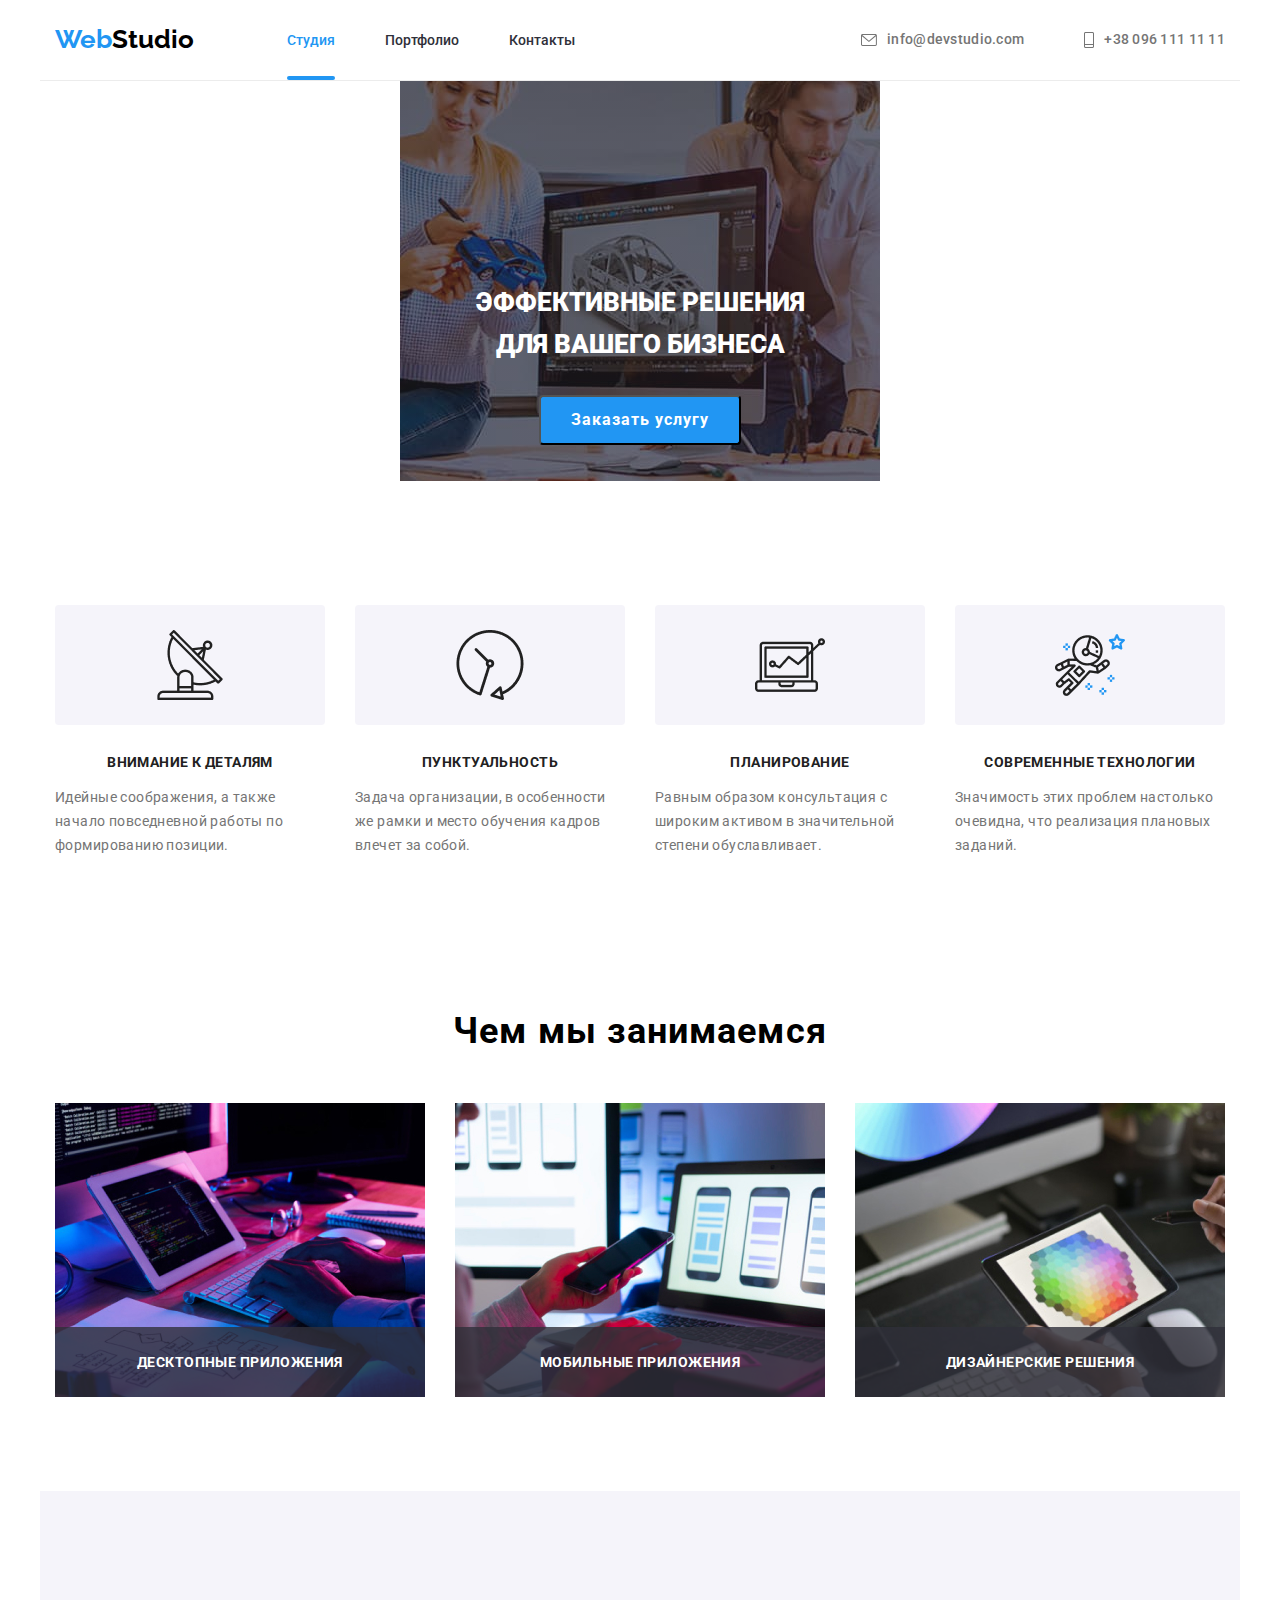
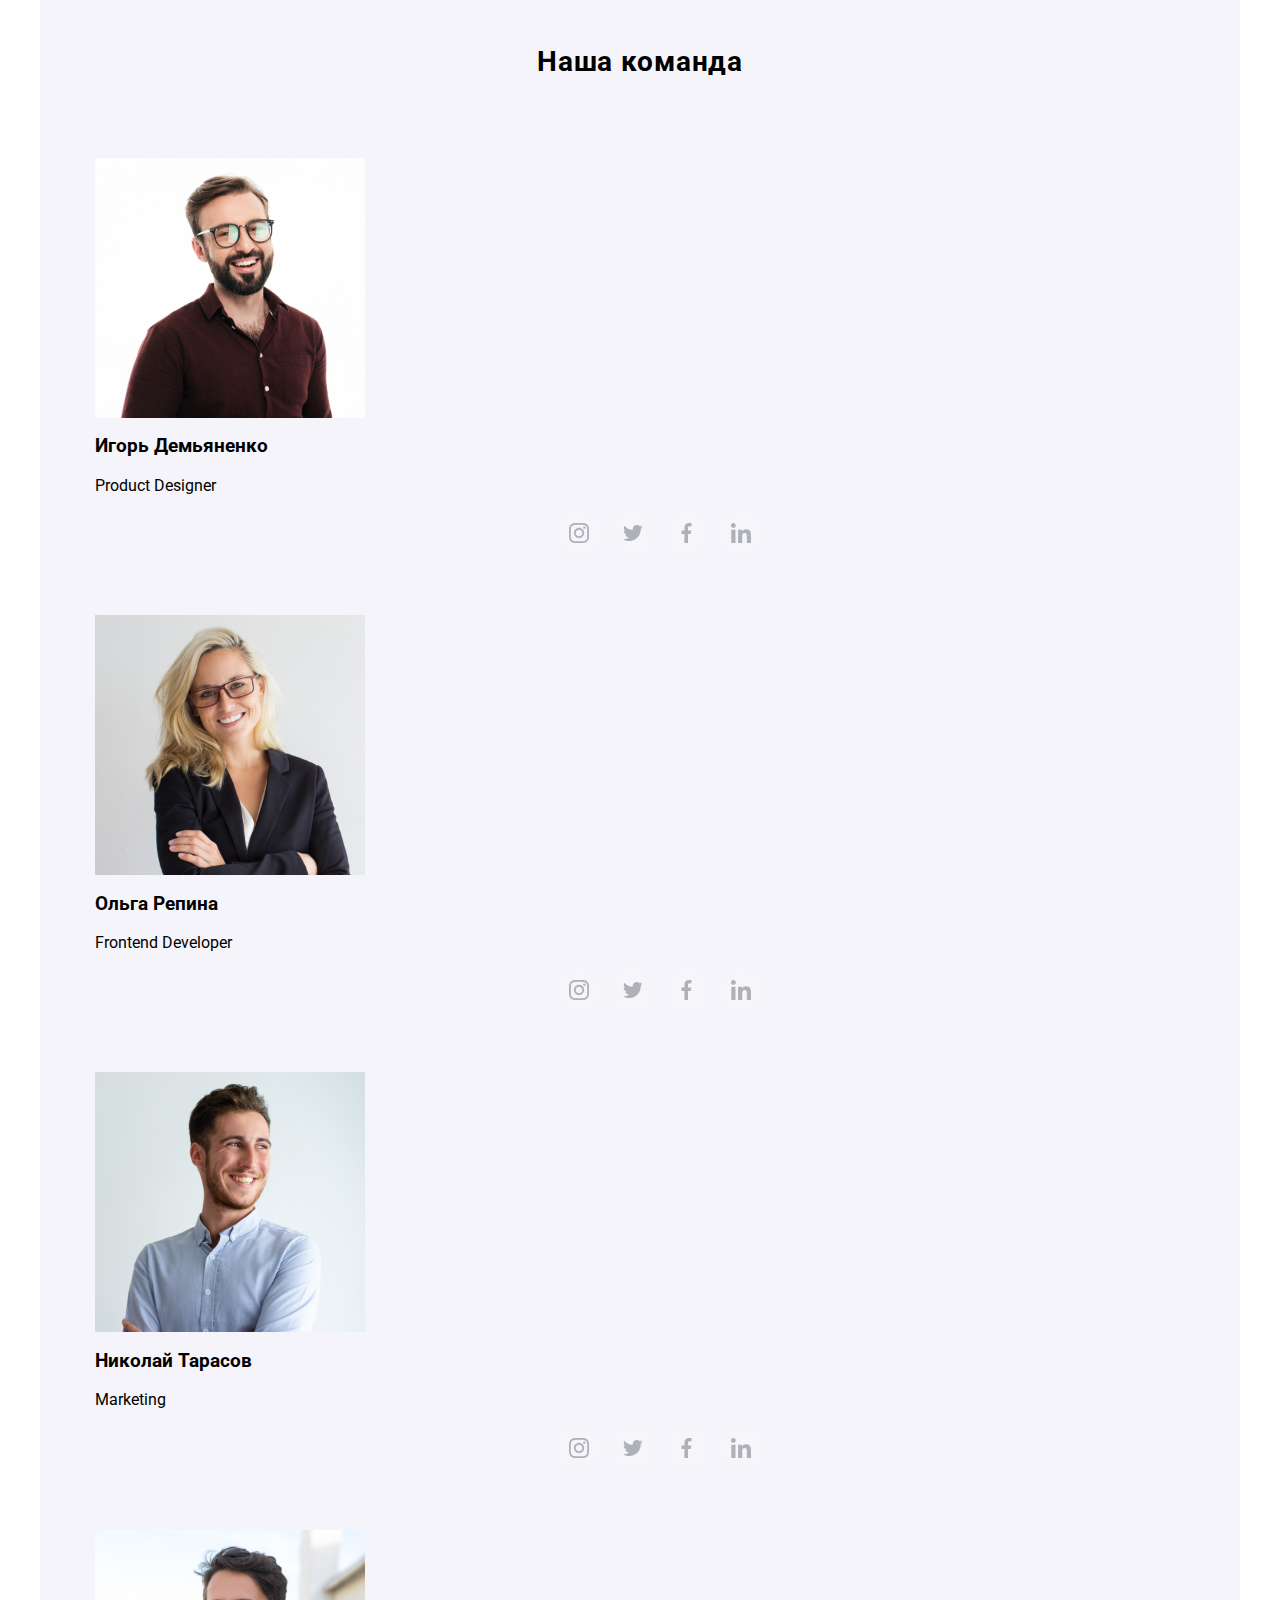
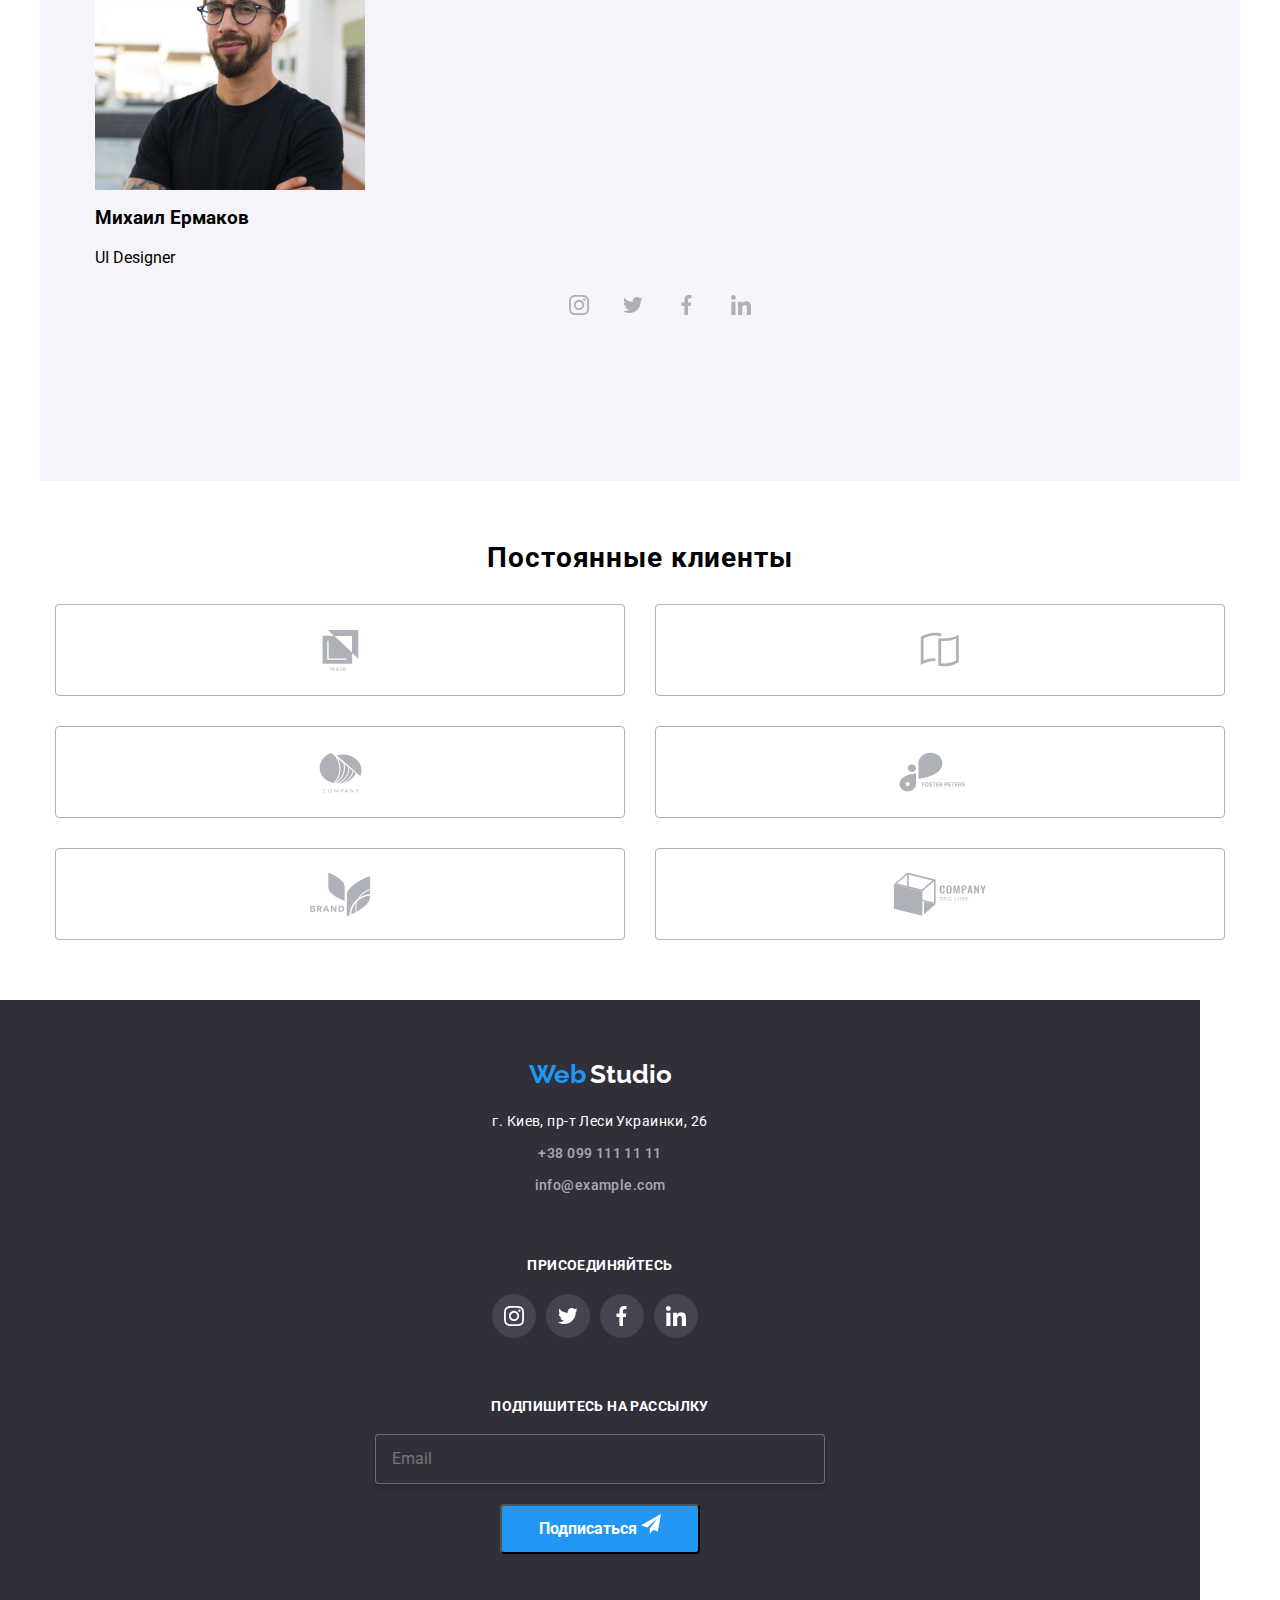
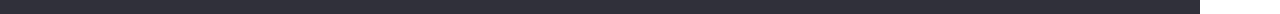
<file: index.html>
<!DOCTYPE html>
<html lang="ru">
<head>
    <meta charset="UTF-8">
    <meta name="viewport" content="width=device-width, initial-scale=1.0">
    <title>Document</title>
    <link href="https://fonts.googleapis.com/css2?family=Raleway:wght@700&family=Roboto:wght@400;500;700;900&display=swap" rel="stylesheet">
    <link rel="stylesheet" href="https://cdnjs.cloudflare.com/ajax/libs/modern-normalize/1.0.0/modern-normalize.min.css">
    <link rel="stylesheet" href="css/style.css">
    <link rel="stylesheet" href="./css/main.min.css">
</head>
<body>
  <header class="header-bottomline header-mobile">
    <div class="menu container"> 
        <a href="index.html" class="logotype"> 
          <span class="logotype__web"> Web</span>
          <span class="logotype__studio">Studio</span> 
        </a>  
        <button type="button" 
        class="mobile-button" 
        aria-controls="mobile-menu"
        data-menu-button >
      <svg  
        width="40px" 
        height="40px"
        aria-label="Переключатель мобильного меню"
        aria-expanded="false"
      >
        <use class="mobile-button_close" href="./images/symbol-defs.svg#icon-close-icon" data-button-close></use>
        <use class="mobile-button_open"  href="./images/symbol-defs.svg#icon-mob-menu"></use>
      </svg>
      </button>
      <div class="mobile-menu" id="mobile-menu" data-menu >
       <nav class="nav-tablet"> 
         <ul class="menu__list" >                                                               
          <li class="menu__list-item"> <a href="" class="title-nav current" style="color: #2196F3 ;">Студия</a></li>
          <li class="menu__list-item"> <a href="./portfolio.html" target="blank" class="title-nav">Портфолио</a></li>
          <li class="menu__list-item"> <a href="" class="title-nav" >Контакты</a></li>
        </ul>  
        <ul class="nav-contacts__list">
          <li class="nav-contacts__item "> 
            <a href="mailto:info@devstudio.com:"
               class="contacts__header nav-mail">
              <svg class="email-icon">
                <use href="./images/symbol-defs.svg#icon-icon-email"></use>
              </svg> info@devstudio.com 
            </a> 
          </li>
          <li class="nav-contacts__item "> 
            <a href="tel:+380961111111" class="contacts__header nav-phone">
            <svg class="phone-icon">
              <use href="./images/symbol-defs.svg#icon-icon-phone"></use>
            </svg>
            +38 096 111 11 11</a> 
          </li>
        </ul> 
      </nav>
      <ul class="mobile-menu-socials__list">
        <li class="mobile-menu-socials__item">
          <a href="" class="mobile-menu-socials__link">Instagram</a>
        </li>
        <li class="mobile-menu-socials__item" >
          <a href="" class="mobile-menu-socials__link">Twitter</a>
        </li>
        <li class="mobile-menu-socials__item">
          <a href="" class="mobile-menu-socials__link">Facebook</a>
        </li>
        <li class="mobile-menu-socials__item">
          <a href="" class="mobile-menu-socials__link">Linkedin</a>
        </li>
      </ul>
      </div>
    </div>   
    </header>
    <main class="main">
      <section class="main-container">
          <h1 class="main-title">ЭФФЕКТИВНЫЕ РЕШЕНИЯ <br>ДЛЯ ВАШЕГО БИЗНЕСА</h1>
          <button class="main-button" data-modal-open >Заказать услугу</button>
      </section>
      <section class="advantage">
        <div class="container">
          <ul class="advantage__list">
            <li class="advantage__list-item">
             <h3 class="advantage__title">ВНИМАНИЕ К ДЕТАЛЯМ</h3>
            <p class="advantage__fill">Идейные соображения, а также начало повседневной работы по формированию позиции.</p>
           </li> 
           <li class="advantage__list-item">
             <h3 class="advantage__title">ПУНКТУАЛЬНОСТЬ</h3>
            <p class="advantage__fill" >Задача организации, в особенности же рамки и место обучения кадров влечет за собой.</p>
           </li> 
           <li class="advantage__list-item">
             <h3 class="advantage__title">ПЛАНИРОВАНИЕ</h3>
            <p class="advantage__fill">Равным образом консультация с широким активом в значительной степени обуславливает.</p>
           </li>
           <li class="advantage__list-item">
             <h3 class="advantage__title">СОВРЕМЕННЫЕ ТЕХНОЛОГИИ</h3>
            <p class="advantage__fill">Значимость этих проблем настолько очевидна, что реализация плановых заданий.</p>
           </li>
         </ul>
       </div>
      </section>
      <section class="works">
        <div class="container">
          <h2 class="title__two">Чем мы занимаемся</h2>
            <ul class="works__list">
              <li class="works__list-item">
                <img src="images/works-notebook.jpg" alt="наша работа" width="370" >
                <div class="works__type">
                  <span class="works__list-text">десктопные приложения</span>
                </div>
              </li>
              <li class="works__list-item">
                <img src="images/works-smartphone.jpg" alt="наша работа" width="370">
                <div class="works__type">
                  <span class="works__list-text"> мобильные приложения </span>
                </div>
              </li>
              <li class="works__list-item">
                <img src="images/works-spectr.jpg" alt="наша работа" width="370">
                <div class="works__type">
                  <span class="works__list-text"> дизайнерские решения</span>
                </div>
              </li>
            </ul>
        </div>
      </section>
      <section class="team">
        <div class="container">
          <h2 class="team__title">Наша команда</h2>
            <ul class="team__list">
              <li class="team__person">
                <img src="images/team-igor.jpg" alt="Игорь Демьяненко" width="270px" >  
                <div class="team__person-card">    
                  <h3 class="team__member">Игорь Демьяненко</h3>
                  <p class="team__role">Product Designer</p>
                    <ul class="social__list">
                      <li class="social__list-item">
                        <a href="" class="social__container">
                          <svg class="social-instagram"> 
                            <use href="./images/symbol-defs.svg#icon-icon-instagram"></use>
                          </svg>
                       </a>
                     </li>
                     <li class="social__list-item">
                        <a href="" class="social__container">
                          <svg class="social-twitter">
                            <use href="./images/symbol-defs.svg#icon-icon-twitter"></use>
                          </svg>
                        </a>
                      </li>
                      <li class="social__list-item">
                        <a href="" class="social__container">
                          <svg class="social-facebook ">
                            <use href="./images/symbol-defs.svg#icon-icon-facebook"></use>
                          </svg>
                        </a>
                      </li>
                      <li class="social__list-item">
                        <a href="" class="social__container">
                          <svg class="social-linkedin">
                            <use href="./images/symbol-defs.svg#icon-icon-linkedin"></use>
                          </svg>
                        </a>
                      </li>
                   </ul>
                </div> 
              </li>
              <li class="team__person"> 
                <img src="images/team-olga.jpg" alt="Ольга Репина"  width="270px">
                <div class="team__person-card">
                  <h3 class="team__member">Ольга Репина</h3>
                  <p class="team__role">Frontend Developer</p>
                    <ul class="social__list">
                      <li class="social__list-item">
                        <a href="" class="social__container">
                          <svg class="social-instagram"> 
                            <use href="./images/symbol-defs.svg#icon-icon-instagram"></use>
                          </svg>
                       </a>
                     </li>
                     <li class="social__list-item">
                        <a href="" class="social__container">
                          <svg class="social-twitter">
                            <use href="./images/symbol-defs.svg#icon-icon-twitter"></use>
                          </svg>
                        </a>
                      </li>
                      <li class="social__list-item" >
                        <a href="" class="social__container" >
                          <svg class="social-facebook ">
                            <use href="./images/symbol-defs.svg#icon-icon-facebook"></use>
                          </svg>
                        </a>
                      </li>
                      <li class="social__list-item">
                        <a href="" class="social__container">
                          <svg class="social-linkedin">
                            <use href="./images/symbol-defs.svg#icon-icon-linkedin"></use>
                          </svg>
                        </a>
                      </li>
                   </ul>
                  <li class="team__person"> 
                      <img src="images/team-nikolay.jpg" alt="Николай Тарасов" width="270px" >
                      <div class="team__person-card">  
                        <h3 class="team__member">Николай Тарасов</h3>
                        <p class="team__role">Marketing</p>
                          <ul class="social__list">
                            <li class="social__list-item">
                              <a href=""class="social__container">
                                <svg class="social-instagram"> 
                                  <use href="./images/symbol-defs.svg#icon-icon-instagram"></use>
                                </svg>
                             </a>
                           </li>
                           <li class="social__list-item">
                              <a href=""class="social__container">
                                <svg class="social-twitter">
                                  <use href="./images/symbol-defs.svg#icon-icon-twitter"></use>
                                </svg>
                              </a>
                            </li>
                            <li class="social__list-item" >
                              <a href="" class="social__container">
                                <svg class="social-facebook">
                                  <use href="./images/symbol-defs.svg#icon-icon-facebook"></use>
                                </svg>
                              </a>
                            </li>
                            <li class="social__list-item" >
                              <a href="" class="social__container">
                                <svg class="social-linkedin">
                                  <use href="./images/symbol-defs.svg#icon-icon-linkedin"></use>
                                </svg>
                              </a>
                            </li>
                         </ul>
                      </div>
                  </li>  
                  <li class="team__person"> 
                    <img src="images/team-michail.jpg" alt="Михаил Ермаков" width="270px">
                    <div class="team__person-card">
                      <h3 class="team__member">Михаил Ермаков</h3>
                      <p class="team__role">UI Designer</p>
                        <ul class="social__list">
                          <li class="social__list-item">
                            <a href="" class="social__container">
                              <svg class="social-instagram"> 
                                <use href="./images/symbol-defs.svg#icon-icon-instagram"></use>
                              </svg>
                           </a>
                         </li>
                         <li class="social__list-item">
                            <a href="" class="social__container">
                              <svg class="social-twitter">
                                <use href="./images/symbol-defs.svg#icon-icon-twitter"></use>
                              </svg>
                            </a>
                          </li>
                          <li class="social__list-item">
                            <a href="" class="social__container">
                              <svg class="social-facebook">
                                <use href="./images/symbol-defs.svg#icon-icon-facebook"></use>
                              </svg>
                            </a>
                          </li>
                          <li class="social__list-item">
                            <a href="" class="social__container">
                              <svg class="social-linkedin">
                                <use href="./images/symbol-defs.svg#icon-icon-linkedin"></use>
                              </svg>
                            </a>
                          </li>
                       </ul>
                    </div>
                  </li>      
                </ul>
              </div>
              </div>
             </li> 
            </ul>
          </div>
      </section> 
      <section class="clients">
        <div class="container">
          <h3 class="clients__title">Постоянные клиенты</h3>
            <ul class="clients__list">
              <li  class="clients__list-item">
                 <a href="" class="clients__list-link ">
                  <svg class="company1-icon company-icons">
                    <use href="./images/symbol-defs.svg#icon-company1"></use>
                  </svg>
                 </a>
              </li>
              <li  class="clients__list-item">
                 <a href="" class="clients__list-link">
                  <svg class="company2-icon company-icons">
                    <use href="./images/symbol-defs.svg#icon-company2"></use>
                  </svg>
                 </a>
             </li>
             <li  class="clients__list-item">
                 <a href="" class="clients__list-link">
                  <svg class="company3-icon company-icons">
                    <use href="./images/symbol-defs.svg#icon-company3"></use>
                  </svg>
                 </a>
             </li>
              <li class="clients__list-item">
                 <a href="" class="clients__list-link">
                  <svg class="company4-icon company-icons">
                    <use href="./images/symbol-defs.svg#icon-company4"></use>
                  </svg>
                 </a>
             </li>
              <li class="clients__list-item">
                 <a href="" class="clients__list-link">
                  <svg class="company5-icon company-icons">
                    <use href="./images/symbol-defs.svg#icon-company5"></use>
                  </svg>
                 </a>
             </li>
             <li class="clients__list-item">
                 <a href="" class="clients__list-link">
                  <svg class="company6-icon company-icons">
                    <use href="./images/symbol-defs.svg#icon-company6"></use>
                  </svg>
                 </a>
             </li>
        </ul>
      </div>
      </section>
    </main>
    <footer class="footer">
      <div class="container footer__parts">
        <div class="footer-planshet">
        <div class="footer-contacts">
          <a href="/index.html" class="logotype__footer"> 
            <span class="logotype__web"> Web</span>
            <span class="logotype__studio-dark">Studio</span> 
          </a>
        <address class="address-planshet">
          <span class="address"> г. Киев, пр-т Леси Украинки, 26 </span>
          <ul class="contacts">
            <li><a class="contacts__footer" href="tel:+380991111111">+38 099 111 11 11</a> </li> 
            <li><a class="contacts__footer" href="mailto:info@example.com">info@example.com </a> </li> 
          </ul>
      </address class="address-planshet">
       </div>
       <div class="footer__socials">
         <span class="join-us">присоединяйтесь</span>
          <ul class="social__list">
            <li class="social__list-link">
              <a href="" class="social__container">
                <svg class="social-instagram"> 
                  <use href="./images/symbol-defs.svg#icon-icon-instagram"></use>
                </svg>
             </a>
           </li>
           <li class="social__list-link">
              <a href=""class="social__container">
                <svg class="social-twitter">
                  <use href="./images/symbol-defs.svg#icon-icon-twitter"></use>
                </svg>
              </a>
          </li>
          <li class="social__list-link">
            <a href="" class="social__container">
              <svg class="social-facebook">
                <use href="./images/symbol-defs.svg#icon-icon-facebook"></use>
              </svg>
            </a>
          </li>
          <li class="social__list-link">
            <a href=""class="social__container">
              <svg class="social-linkedin">
                <use href="./images/symbol-defs.svg#icon-icon-linkedin"></use>
              </svg>
            </a>
          </li>
       </ul>
       </div>
      </div>
      <div class="footer__subscribe">
        <p class="subscribe">подпишитесь на рассылку</p>
        <div class="subscribe__block">
          <input type="email" name="mail" id="mail" placeholder="Email">
            <button type="submit" class="subscribe__button">
              Подписаться
              <svg class="social-instagram"> 
                <use href="./images/symbol-defs.svg#icon-icon-paper-plane"></use>
              </svg>
        </button>
      </div>
      </div>
    </div>
  </footer>
  
  <div data-modal class="backdrop is-hidden">
    <div class="modal">  
      <button class="button-close" data-modal-close>
        <svg class="close">
          <use href="./images/symbol-defs.svg#icon-close-icon"></use>
        </svg>
      </button>
      <form class="form">
        <p class="form-comment">Оставьте свои данные, мы вам перезвоним</p>
        <div class="form-field">
          <label for="name" class="label-name">Имя</label>
          <input type="text" name="name" id="name"class="form-input" >
          <svg class="icon-human">
            <use href="./images/symbol-defs.svg#icon-icon-human"></use>
          </svg>
        </div>
        <div class="form-field">
          <label for="tel"  class="label-name">Телефон</label>
          <input type="tel" name="tel" id="tel" class="form-input">
          <svg class="icon-phone-call">
            <use href="./images/symbol-defs.svg#icon-icon-phone-call"></use>
          </svg>
        </div>
        <div class="form-field">
          <label for="mail"  class="label-name">Почта</label>
          <input type="email" name="mail" id="mail" class="form-input">
          <svg class="icon-email2">
            <use href="./images/symbol-defs.svg#icon-icon-email2"></use>
          </svg>
        </div>
        <div class="form-field">
          <label for="comment"  class="label-name">Комментарий</label>
          <textarea name="comment" id="comment" cols="30" rows="10" placeholder="Введите текст"></textarea>
        </div>
          <label class="checkbox-label-name" > 
             <input  class="checkbox" type="checkbox" name="contract" value="contract"> 
             <span class="icon-checkbox"></span>
             Соглашаюсь с рассылкой и принимаю <a href="" class="contract-terms">Условия договора</a>
          </label>
        <button type="submit" class="button-submit">Отправить</button>
      </form>
    </div>
  </div>
  <script src="./js/modal.js"></script>
  <script src="./js/mobile-menu.js"></script>
</body>
</html>
</file>
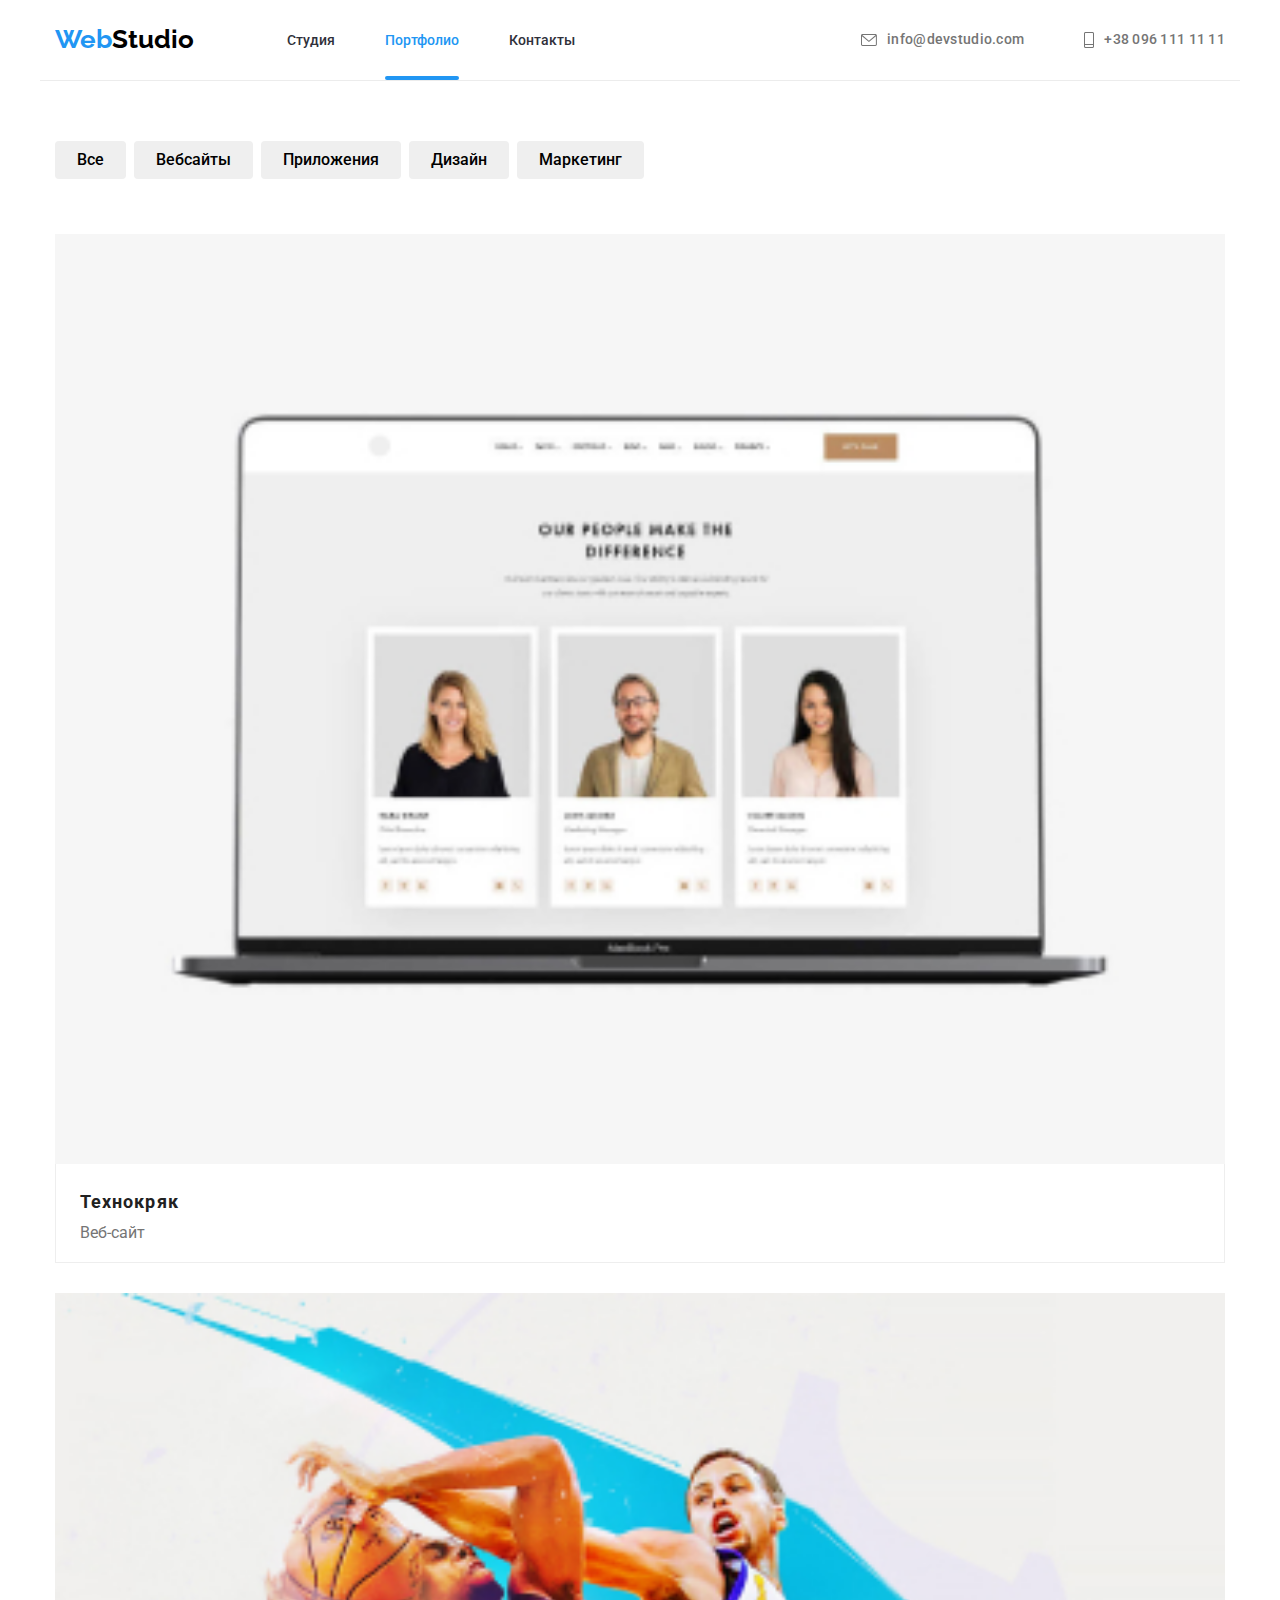
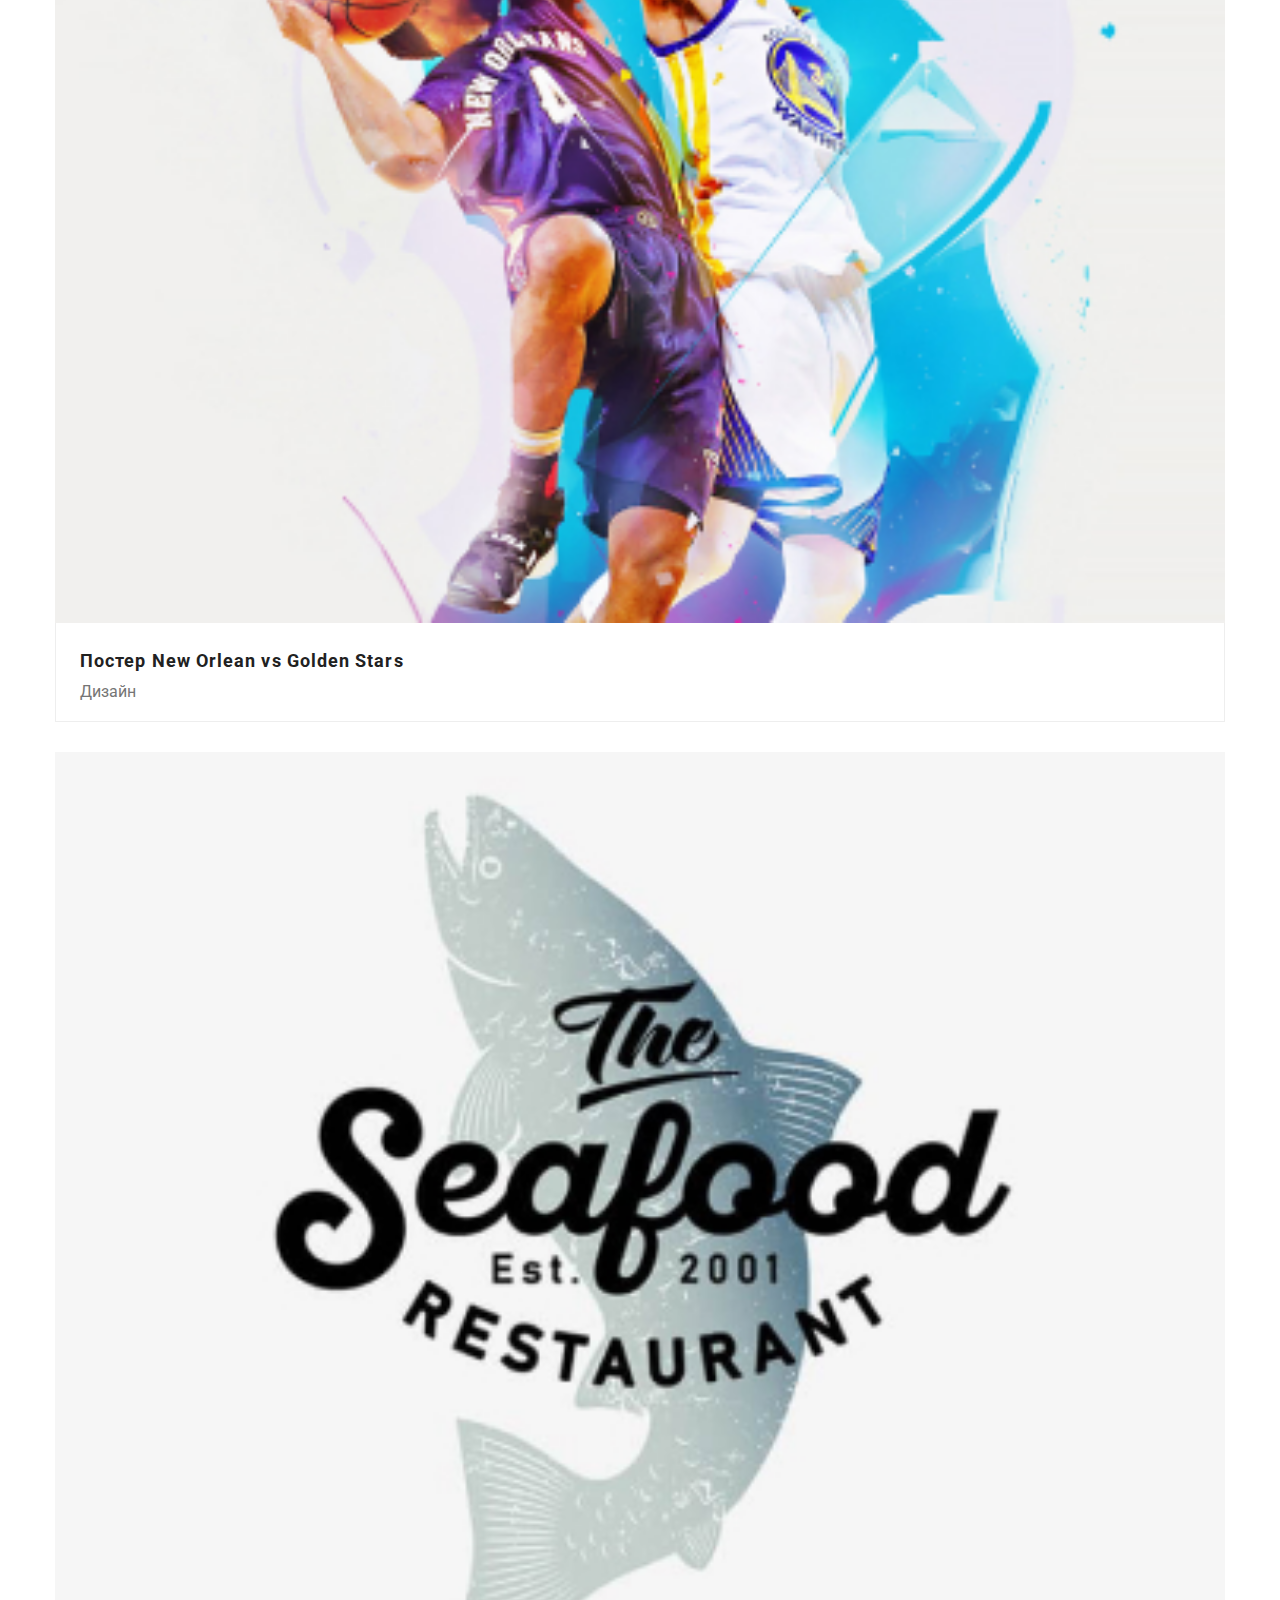
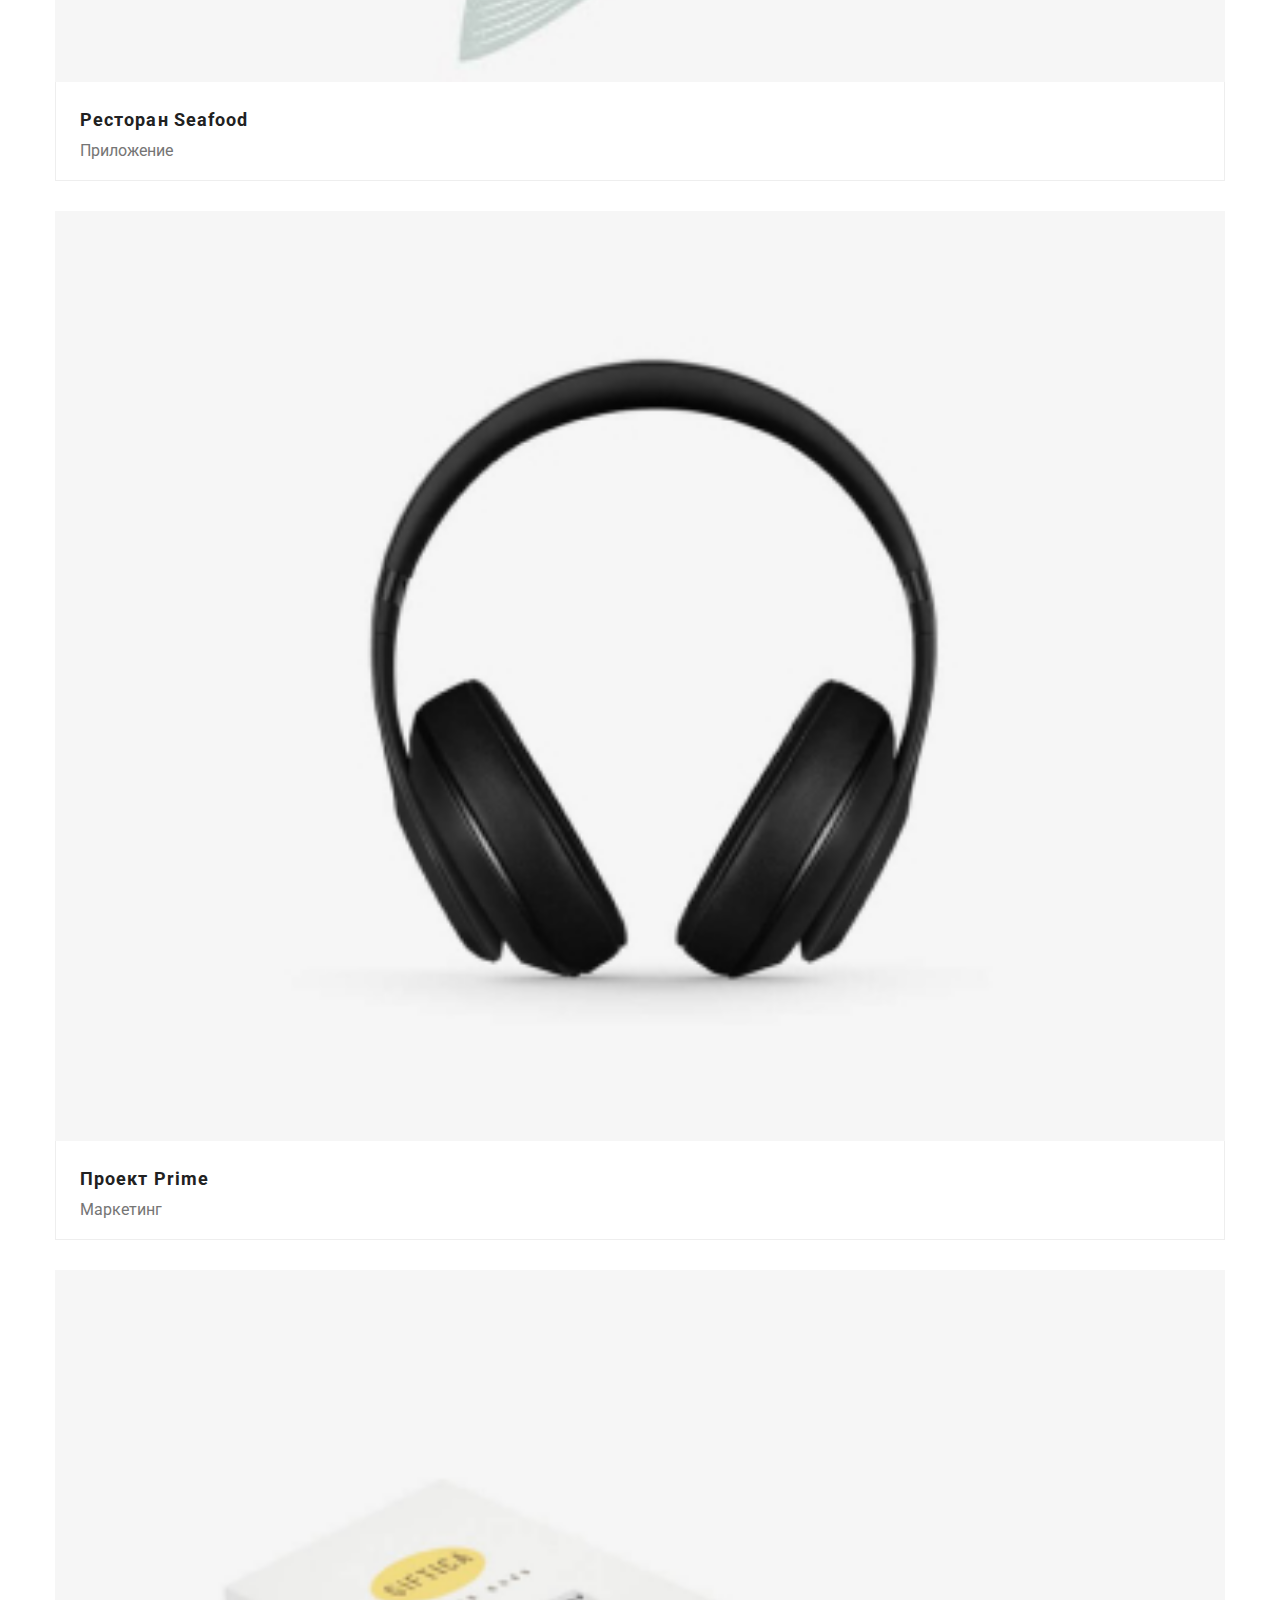
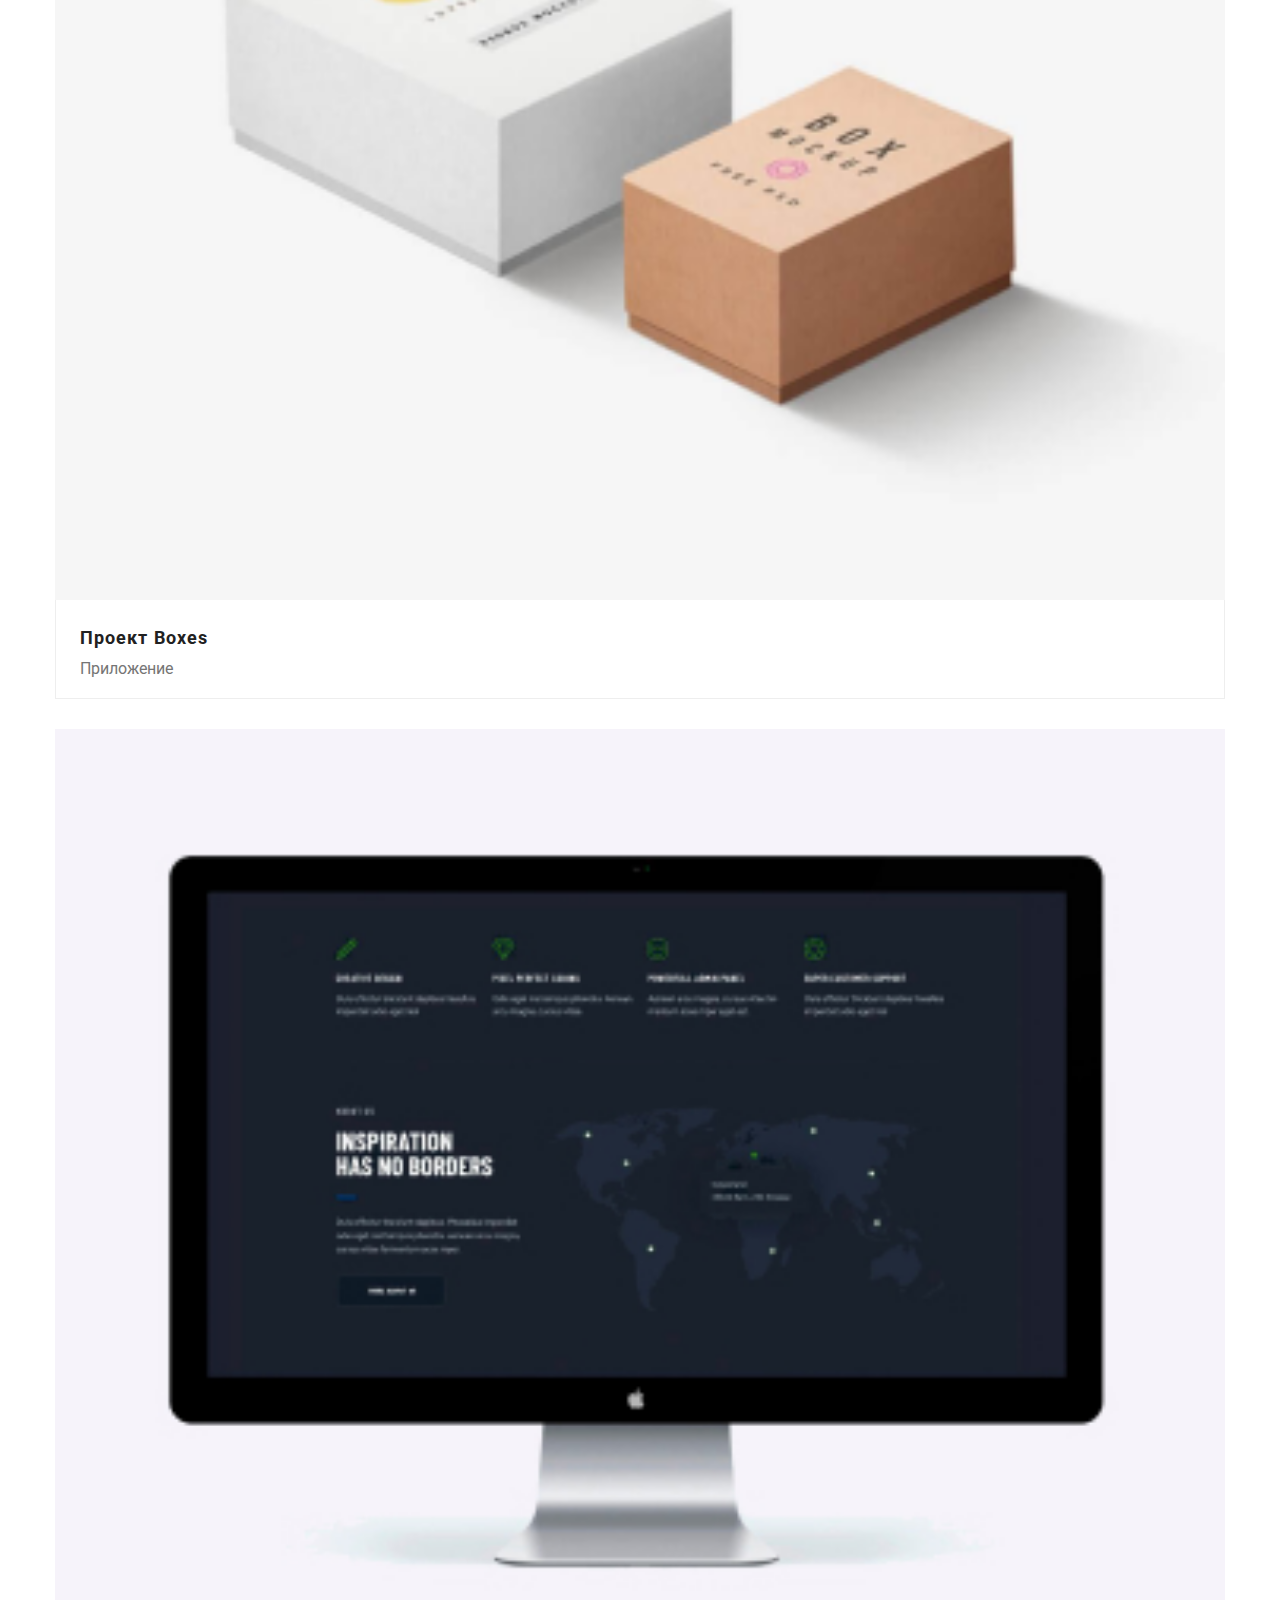
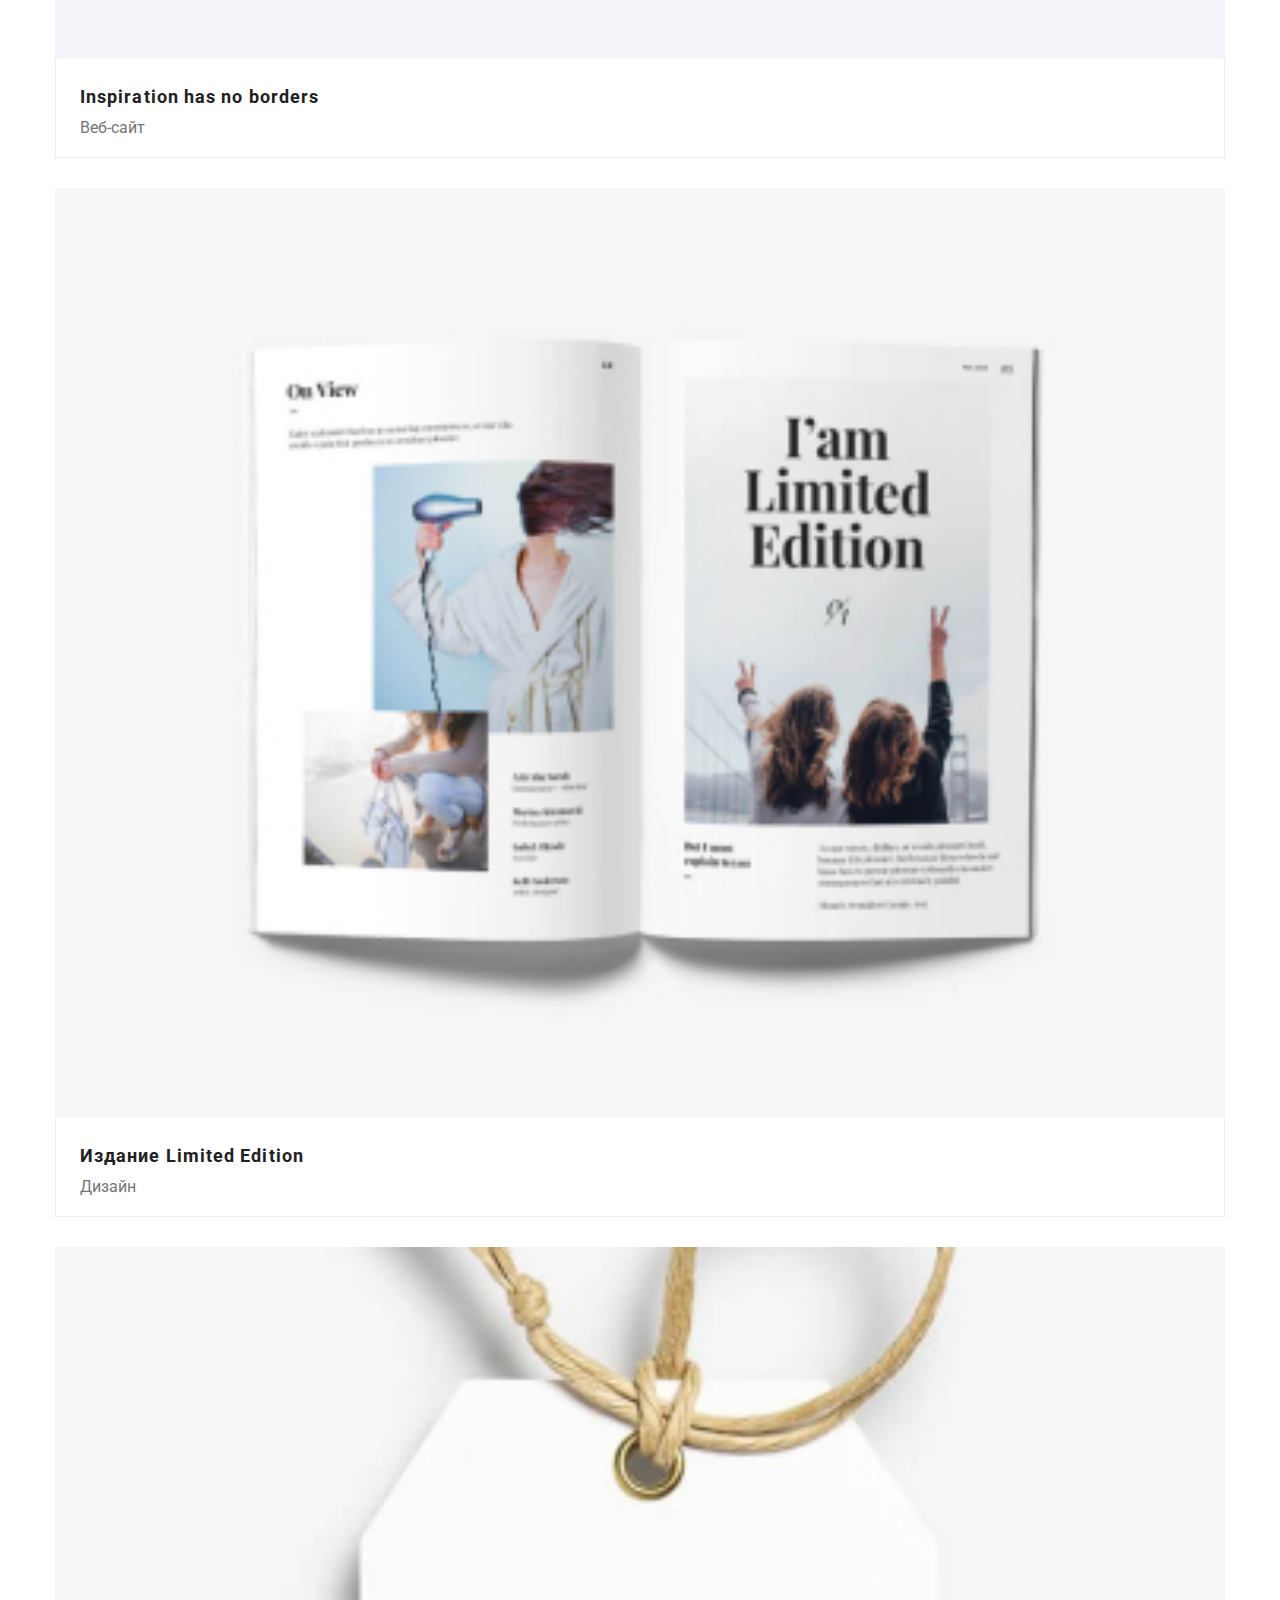
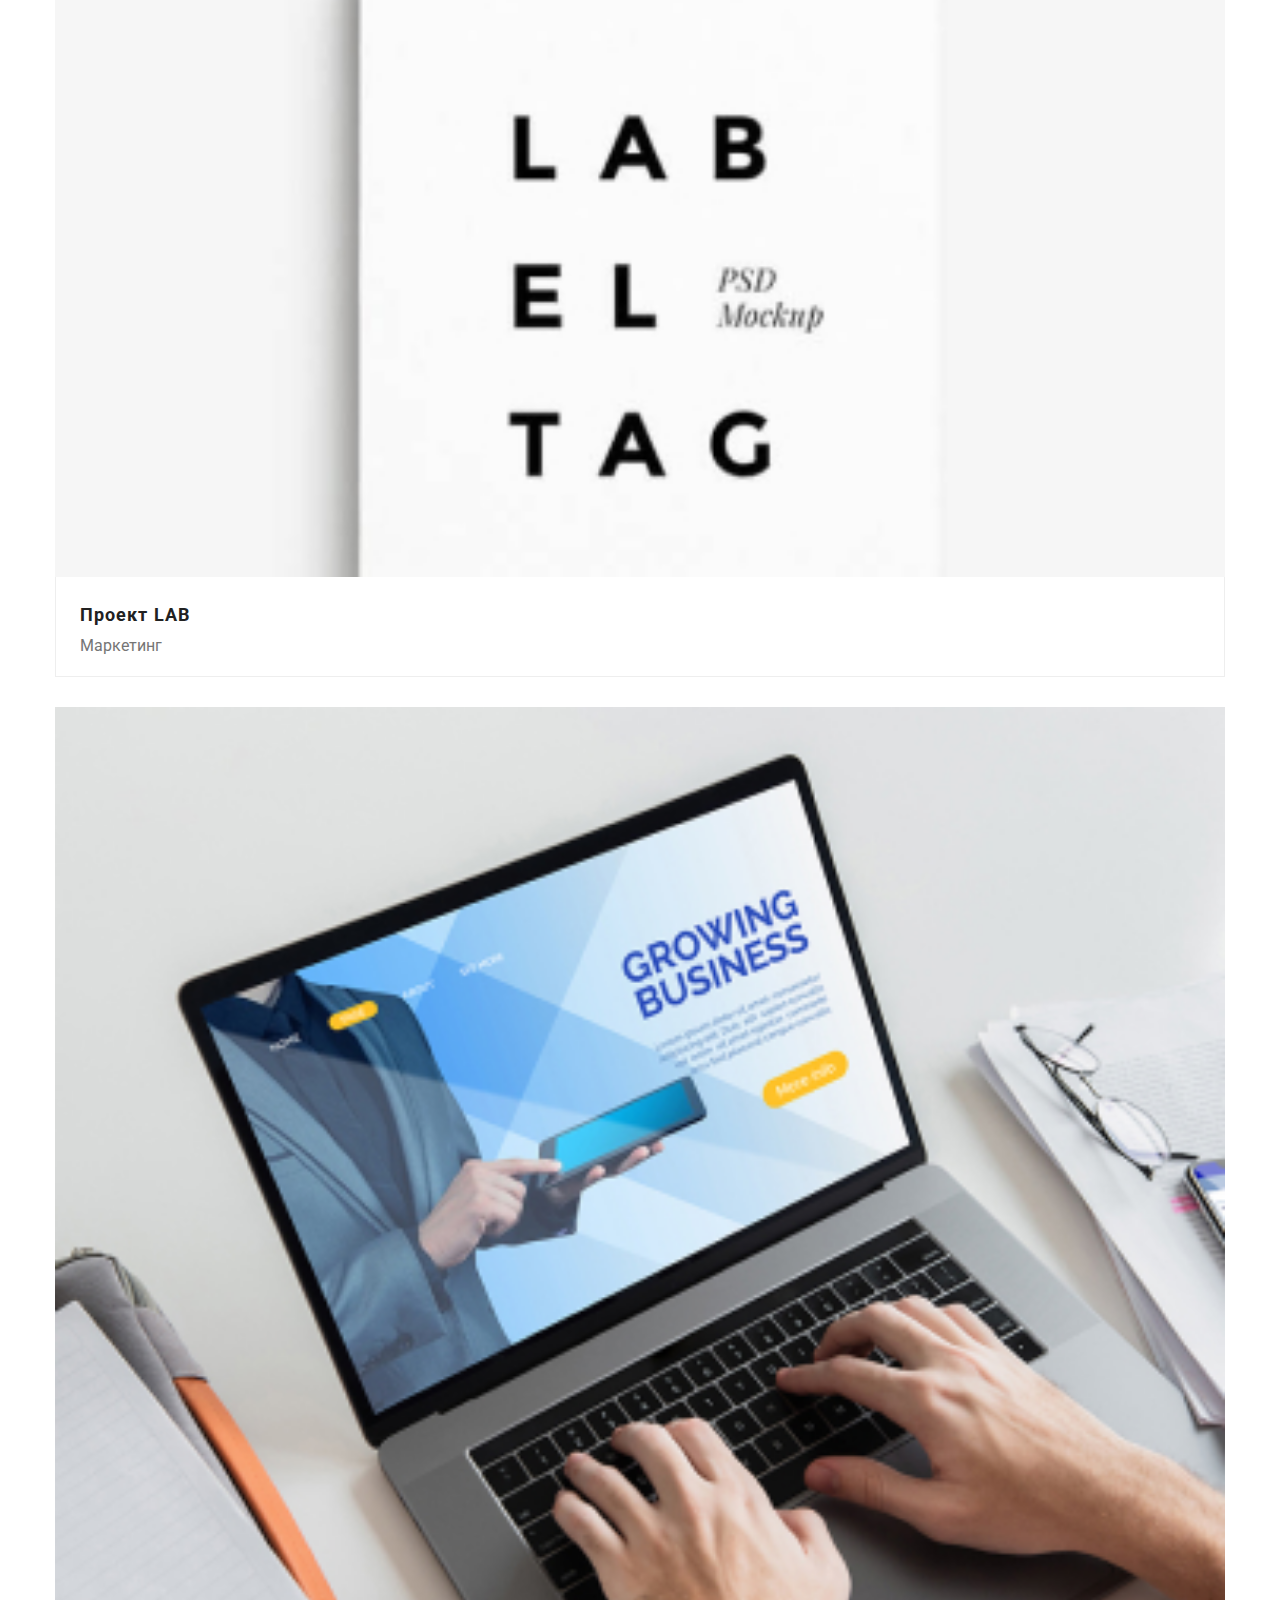
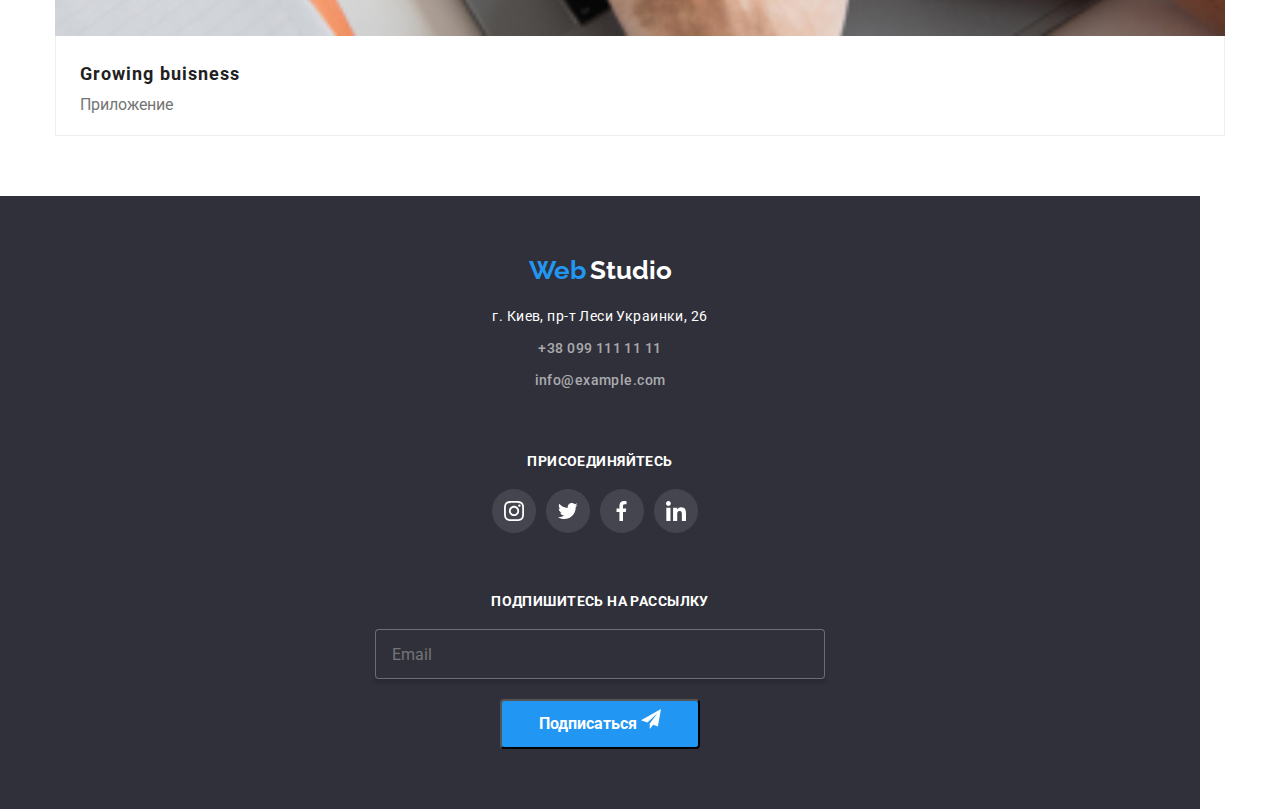
<file: portfolio.html>
<!DOCTYPE html>
<html lang="ru">
 <head>
    <meta charset="UTF-8">
    <meta name="viewport" content="width=device-width, initial-scale=1.0">
    <title>Document</title>
    <link href="https://fonts.googleapis.com/css2?family=Raleway:wght@700&family=Roboto:wght@400;500;700;900&display=swap" rel="stylesheet">
    <link rel="stylesheet" href="https://cdnjs.cloudflare.com/ajax/libs/modern-normalize/1.0.0/modern-normalize.min.csss">
    <link rel="stylesheet" href="css/style.css">
    <link rel="stylesheet" href="./css/main.min.css">
 </head>
 <body>
  <header class="header-bottomline header-mobile">
    <div class="menu container"> 
        <a href="index.html" class="logotype"> 
          <span class="logotype__web"> Web</span>
          <span class="logotype__studio">Studio</span> 
        </a>  
        <button type="button" 
        class="mobile-button" 
        aria-controls="mobile-menu"
        data-menu-button >
      <svg  
        width="40px" 
        height="40px"
        aria-label="Переключатель мобильного меню"
        aria-expanded="false"
      >
        <use class="mobile-button_close" href="./images/symbol-defs.svg#icon-close-icon" data-button-close></use>
        <use class="mobile-button_open"  href="./images/symbol-defs.svg#icon-mob-menu"></use>
      </svg>
      </button>
      <div class="mobile-menu" id="mobile-menu" data-menu >
       <nav class="nav-tablet"> 
         <ul class="menu__list" >                                                               
          <li class="menu__list-item"> <a href="" class="title-nav">Студия</a></li>
          <li class="menu__list-item"> <a href="./portfolio.html" target="blank"  class="title-nav current" style="color: #2196F3 ;">Портфолио</a></li>
          <li class="menu__list-item"> <a href="" class="title-nav" >Контакты</a></li>
        </ul>  
        <ul class="nav-contacts__list">
          <li class="nav-contacts__item "> 
            <a href="mailto:info@devstudio.com:"
               class="contacts__header nav-mail">
              <svg class="email-icon">
                <use href="./images/symbol-defs.svg#icon-icon-email"></use>
              </svg> info@devstudio.com 
            </a> 
          </li>
          <li class="nav-contacts__item "> 
            <a href="tel:+380961111111" class="contacts__header nav-phone">
            <svg class="phone-icon">
              <use href="./images/symbol-defs.svg#icon-icon-phone"></use>
            </svg>
            +38 096 111 11 11</a> 
          </li>
        </ul> 
      </nav>
      <ul class="mobile-menu-socials__list">
        <li class="mobile-menu-socials__item">
          <a href="" class="mobile-menu-socials__link">Instagram</a>
        </li>
        <li class="mobile-menu-socials__item" >
          <a href="" class="mobile-menu-socials__link">Twitter</a>
        </li>
        <li class="mobile-menu-socials__item">
          <a href="" class="mobile-menu-socials__link">Facebook</a>
        </li>
        <li class="mobile-menu-socials__item">
          <a href="" class="mobile-menu-socials__link">Linkedin</a>
        </li>
      </ul>
      </div>
    </div>   
    </header>
   <main class="main">
     <section class="portfolio">
       <div class="container">
         <div class="portfolio__menu">
           <ul class="portfolio__submenu">
            <li> <button type="button" class="submenu__button"> Все </button> </li>
            <li> <button type="button" class="submenu__button"> Вебсайты </button> </li>
            <li> <button type="button" class="submenu__button"> Приложения</button> </li>
            <li> <button type="button" class="submenu__button"> Дизайн </button></li>
            <li> <button type="button" class="submenu__button"> Маркетинг </button> </li>
        </div>
        <div>
          <ul class="portfolio__list">
             <li class="portfolio__item"> 
                <a href=""class="portfolio__item-link">
                  <div class="project__card"> 
                     <img src="portfolio-images/project-technokryak.jpg" 
                      alt="Технокряк"  width="100%" height="auto"> 
                      <p class="portfolio__card-text"> Технокряк- это современная 
                         площадка распространения коронавируса. 
                         Компании используют эту площадку для цифрового шпионажза 
                         и атак на защищенные сервера конкурентов
                      </p>
                    </div>
                    <div class="portfolio__card">
                      <h2 class="project__title">Технокряк</h2>             
                      <p class="project__type">Веб-сайт</p>
                  </div>
              </a>
              </li>    
              <li class="portfolio__item"> 
                <a href=""class="portfolio__item-link">
                  <div class="project__card"> 
                     <img src="portfolio-images/project-poster.jpg" 
                      alt="Технокряк" width="100%" height="auto"> 
                      <p class="portfolio__card-text"> Технокряк- это современная 
                         площадка распространения коронавируса. 
                         Компании используют эту площадку для цифрового шпионажза 
                         и атак на защищенные сервера конкурентов
                      </p>
                    </div>
                    <div class="portfolio__card">
                      <h2 class="project__title">Постер New Orlean vs Golden Stars</h2>             
                      <p class="project__type">Дизайн</p>
                  </div>
              </a>
              </li>    
              <li class="portfolio__item"> 
                <a href=""class="portfolio__item-link">
                  <div class="project__card"> 
                     <img src="portfolio-images/project-seafood.jpg" 
                      alt="Технокряк" width="100%" height="auto"> 
                      <p class="portfolio__card-text"> Технокряк- это современная 
                         площадка распространения коронавируса. 
                         Компании используют эту площадку для цифрового шпионажза 
                         и атак на защищенные сервера конкурентов
                      </p>
                    </div>
                    <div class="portfolio__card">
                      <h2 class="project__title">Ресторан Seafood</h2>             
                      <p class="project__type">Приложение</p>
                  </div>
              </a>
              </li>      
              <li class="portfolio__item"> 
                <a href=""class="portfolio__item-link">
                  <div class="project__card"> 
                     <img src="portfolio-images/project-prime.jpg" 
                      alt="Технокряк" width="100%" height="auto"> 
                      <p class="portfolio__card-text"> Технокряк- это современная 
                         площадка распространения коронавируса. 
                         Компании используют эту площадку для цифрового шпионажза 
                         и атак на защищенные сервера конкурентов
                      </p>
                    </div>
                    <div class="portfolio__card">
                      <h2 class="project__title">Проект Prime</h2>             
                      <p class="project__type">Маркетинг</p>
                  </div>
              </a>
              </li>         
              <li class="portfolio__item"> 
                <a href=""class="portfolio__item-link">
                  <div class="project__card"> 
                     <img src="portfolio-images/project-boxes.png" 
                      alt="Технокряк" width="100%" height="auto"> 
                      <p class="portfolio__card-text"> Технокряк- это современная 
                         площадка распространения коронавируса. 
                         Компании используют эту площадку для цифрового шпионажза 
                         и атак на защищенные сервера конкурентов
                      </p>
                    </div>
                    <div class="portfolio__card">
                      <h2 class="project__title">Проект Boxes</h2>             
                      <p class="project__type">Приложение</p>
                  </div>
              </a>
              </li>      
              <li class="portfolio__item"> 
                <a href=""class="portfolio__item-link">
                  <div class="project__card"> 
                     <img src="portfolio-images/project-inspiration.jpg" 
                      alt="Технокряк"  width="100%" height="auto"> 
                      <p class="portfolio__card-text"> Технокряк- это современная 
                         площадка распространения коронавируса. 
                         Компании используют эту площадку для цифрового шпионажза 
                         и атак на защищенные сервера конкурентов
                      </p>
                    </div>
                    <div class="portfolio__card">
                      <h2 class="project__title">Inspiration has no borders</h2>             
                      <p class="project__type">Веб-сайт</p>
                  </div>
              </a>
              </li>           
              <li class="portfolio__item"> 
                <a href=""class="portfolio__item-link">
                  <div class="project__card"> 
                     <img src="portfolio-images/project-limedition.jpg" 
                      alt="Технокряк"  width="100%" height="auto"> 
                      <p class="portfolio__card-text"> Технокряк- это современная 
                         площадка распространения коронавируса. 
                         Компании используют эту площадку для цифрового шпионажза 
                         и атак на защищенные сервера конкурентов
                      </p>
                    </div>
                    <div class="portfolio__card">
                      <h2 class="project__title">Издание Limited Edition</h2>             
                      <p class="project__type">Дизайн</p>
                  </div>
              </a>
              </li>           
              <li class="portfolio__item"> 
                <a href=""class="portfolio__item-link">
                  <div class="project__card"> 
                     <img src="portfolio-images/project-lab.jpg" 
                      alt="Технокряк" width="100%" height="auto"> 
                      <p class="portfolio__card-text"> Технокряк- это современная 
                         площадка распространения коронавируса. 
                         Компании используют эту площадку для цифрового шпионажза 
                         и атак на защищенные сервера конкурентов
                      </p>
                    </div>
                    <div class="portfolio__card">
                      <h2 class="project__title">Проект LAB</h2>             
                      <p class="project__type">Маркетинг</p>
                  </div>
              </a>
              </li>        
              <li class="portfolio__item"> 
                <a href=""class="portfolio__item-link">
                  <div class="project__card"> 
                     <img src="portfolio-images/project-growingbis.jpg" 
                      alt="Технокряк"  width="100%" height="auto"> 
                      <p class="portfolio__card-text"> Технокряк- это современная 
                         площадка распространения коронавируса. 
                         Компании используют эту площадку для цифрового шпионажза 
                         и атак на защищенные сервера конкурентов
                      </p>
                    </div>
                    <div class="portfolio__card">
                      <h2 class="project__title">Growing buisness</h2>             
                      <p class="project__type">Приложение</p>
                  </div>
              </a>
              </li>    
          </ul>
        </div>
        </div> 
      </section>
   </main>
   <footer class="footer">
    <div class="container footer__parts">
      <div class="footer-planshet">
      <div class="footer-contacts">
        <a href="/index.html" class="logotype__footer"> 
          <span class="logotype__web"> Web</span>
          <span class="logotype__studio-dark">Studio</span> 
        </a>
      <address class="address-planshet">
        <span class="address"> г. Киев, пр-т Леси Украинки, 26 </span>
        <ul class="contacts">
          <li><a class="contacts__footer" href="tel:+380991111111">+38 099 111 11 11</a> </li> 
          <li><a class="contacts__footer" href="mailto:info@example.com">info@example.com </a> </li> 
        </ul>
    </address class="address-planshet">
     </div>
     <div class="footer__socials">
       <span class="join-us">присоединяйтесь</span>
        <ul class="social__list">
          <li class="social__list-link">
            <a href="" class="social__container">
              <svg class="social-instagram"> 
                <use href="./images/symbol-defs.svg#icon-icon-instagram"></use>
              </svg>
           </a>
         </li>
         <li class="social__list-link">
            <a href=""class="social__container">
              <svg class="social-twitter">
                <use href="./images/symbol-defs.svg#icon-icon-twitter"></use>
              </svg>
            </a>
        </li>
        <li class="social__list-link">
          <a href="" class="social__container">
            <svg class="social-facebook">
              <use href="./images/symbol-defs.svg#icon-icon-facebook"></use>
            </svg>
          </a>
        </li>
        <li class="social__list-link">
          <a href=""class="social__container">
            <svg class="social-linkedin">
              <use href="./images/symbol-defs.svg#icon-icon-linkedin"></use>
            </svg>
          </a>
        </li>
     </ul>
     </div>
    </div>
    <div class="footer__subscribe">
      <p class="subscribe">подпишитесь на рассылку</p>
      <div class="subscribe__block">
        <input type="email" name="mail" id="mail" placeholder="Email">
          <button type="submit" class="subscribe__button">
            Подписаться
            <svg class="social-instagram"> 
              <use href="./images/symbol-defs.svg#icon-icon-paper-plane"></use>
            </svg>
      </button>
    </div>
    </div>
  </div>
</footer>
    <script src="./js/mobile-menu.js"></script>
 </body>
</html>
</file>
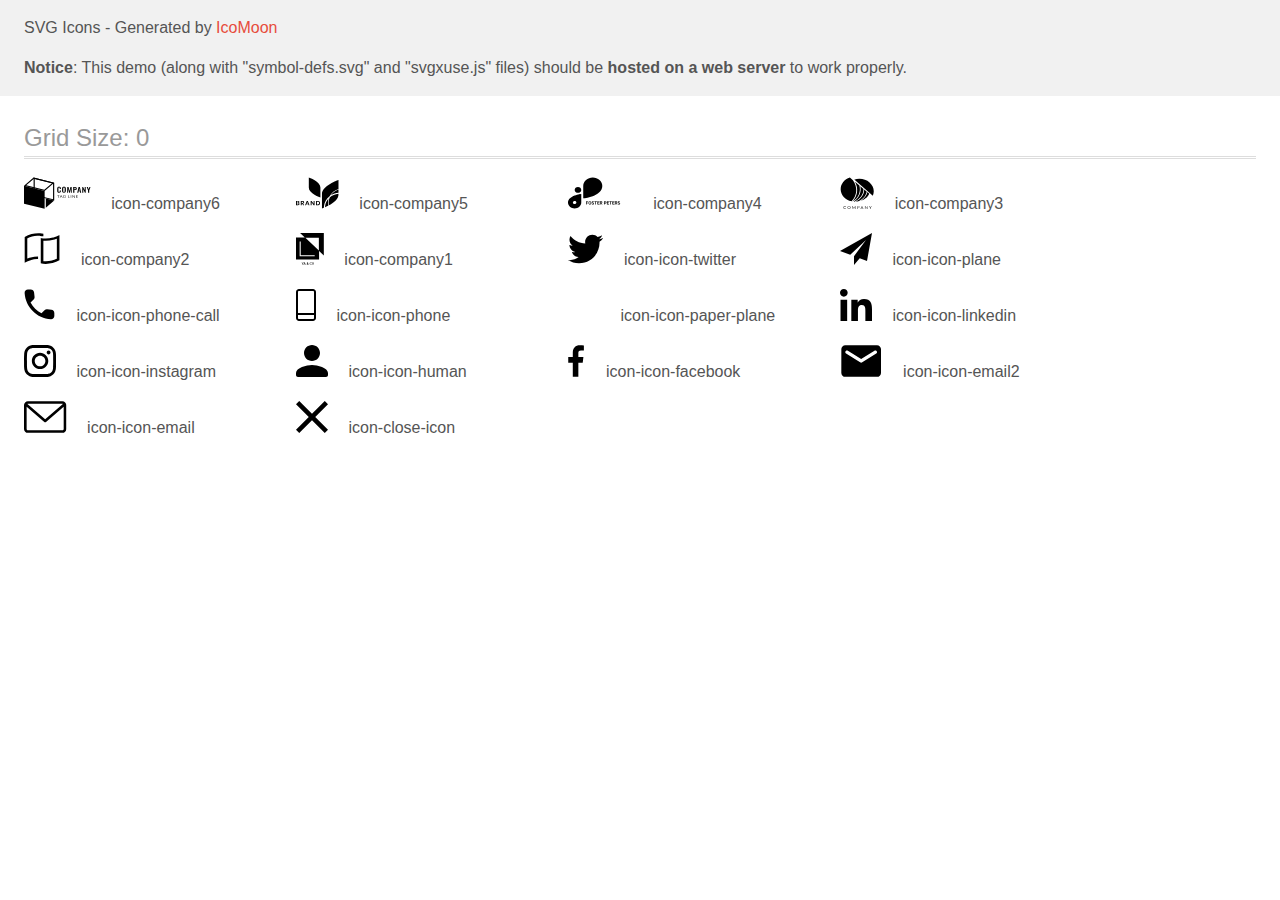
<file: images/demo-external-svg.html>
<!doctype html>
<html>
<head>
    <title>IcoMoon - SVG Icons</title>
    <meta charset="utf-8">
    <meta name="viewport" content="width=device-width, initial-scale=1">
    <link rel="stylesheet" href="demo-files/demo.css">
    <link rel="stylesheet" href="style.css">
</head>
<body>
<header class="bgc1 clearfix">
<div class="mhl">
    <p>SVG Icons - Generated by <a href="https://icomoon.io/app">IcoMoon</a></p><p><strong>Notice</strong>: This demo (along with "symbol-defs.svg" and "svgxuse.js" files) should be <b>hosted on a web server</b> to work properly.</p>
</div>
</header>
    <div class="clearfix mhl ptl">
        <h1 class="mvm mtn fgc1">Grid Size: 0</h1>
        <div class="glyph fs1">
            <div class="clearfix pbs">
                <svg class="icon icon-company6"><use xlink:href="symbol-defs.svg#icon-company6"></use></svg><span class="name"> icon-company6</span>
            </div>
        </div>
        <div class="glyph fs1">
            <div class="clearfix pbs">
                <svg class="icon icon-company5"><use xlink:href="symbol-defs.svg#icon-company5"></use></svg><span class="name"> icon-company5</span>
            </div>
        </div>
        <div class="glyph fs1">
            <div class="clearfix pbs">
                <svg class="icon icon-company4"><use xlink:href="symbol-defs.svg#icon-company4"></use></svg><span class="name"> icon-company4</span>
            </div>
        </div>
        <div class="glyph fs1">
            <div class="clearfix pbs">
                <svg class="icon icon-company3"><use xlink:href="symbol-defs.svg#icon-company3"></use></svg><span class="name"> icon-company3</span>
            </div>
        </div>
        <div class="glyph fs1">
            <div class="clearfix pbs">
                <svg class="icon icon-company2"><use xlink:href="symbol-defs.svg#icon-company2"></use></svg><span class="name"> icon-company2</span>
            </div>
        </div>
        <div class="glyph fs1">
            <div class="clearfix pbs">
                <svg class="icon icon-company1"><use xlink:href="symbol-defs.svg#icon-company1"></use></svg><span class="name"> icon-company1</span>
            </div>
        </div>
        <div class="glyph fs1">
            <div class="clearfix pbs">
                <svg class="icon icon-icon-twitter"><use xlink:href="symbol-defs.svg#icon-icon-twitter"></use></svg><span class="name"> icon-icon-twitter</span>
            </div>
        </div>
        <div class="glyph fs1">
            <div class="clearfix pbs">
                <svg class="icon icon-icon-plane"><use xlink:href="symbol-defs.svg#icon-icon-plane"></use></svg><span class="name"> icon-icon-plane</span>
            </div>
        </div>
        <div class="glyph fs1">
            <div class="clearfix pbs">
                <svg class="icon icon-icon-phone-call"><use xlink:href="symbol-defs.svg#icon-icon-phone-call"></use></svg><span class="name"> icon-icon-phone-call</span>
            </div>
        </div>
        <div class="glyph fs1">
            <div class="clearfix pbs">
                <svg class="icon icon-icon-phone"><use xlink:href="symbol-defs.svg#icon-icon-phone"></use></svg><span class="name"> icon-icon-phone</span>
            </div>
        </div>
        <div class="glyph fs1">
            <div class="clearfix pbs">
                <svg class="icon icon-icon-paper-plane"><use xlink:href="symbol-defs.svg#icon-icon-paper-plane"></use></svg><span class="name"> icon-icon-paper-plane</span>
            </div>
        </div>
        <div class="glyph fs1">
            <div class="clearfix pbs">
                <svg class="icon icon-icon-linkedin"><use xlink:href="symbol-defs.svg#icon-icon-linkedin"></use></svg><span class="name"> icon-icon-linkedin</span>
            </div>
        </div>
        <div class="glyph fs1">
            <div class="clearfix pbs">
                <svg class="icon icon-icon-instagram"><use xlink:href="symbol-defs.svg#icon-icon-instagram"></use></svg><span class="name"> icon-icon-instagram</span>
            </div>
        </div>
        <div class="glyph fs1">
            <div class="clearfix pbs">
                <svg class="icon icon-icon-human"><use xlink:href="symbol-defs.svg#icon-icon-human"></use></svg><span class="name"> icon-icon-human</span>
            </div>
        </div>
        <div class="glyph fs1">
            <div class="clearfix pbs">
                <svg class="icon icon-icon-facebook"><use xlink:href="symbol-defs.svg#icon-icon-facebook"></use></svg><span class="name"> icon-icon-facebook</span>
            </div>
        </div>
        <div class="glyph fs1">
            <div class="clearfix pbs">
                <svg class="icon icon-icon-email2"><use xlink:href="symbol-defs.svg#icon-icon-email2"></use></svg><span class="name"> icon-icon-email2</span>
            </div>
        </div>
        <div class="glyph fs1">
            <div class="clearfix pbs">
                <svg class="icon icon-icon-email"><use xlink:href="symbol-defs.svg#icon-icon-email"></use></svg><span class="name"> icon-icon-email</span>
            </div>
        </div>
        <div class="glyph fs1">
            <div class="clearfix pbs">
                <svg class="icon icon-close-icon"><use xlink:href="symbol-defs.svg#icon-close-icon"></use></svg><span class="name"> icon-close-icon</span>
            </div>
        </div>
  </div>
<script defer src="svgxuse.js"></script>
</body>
</html>
</file>
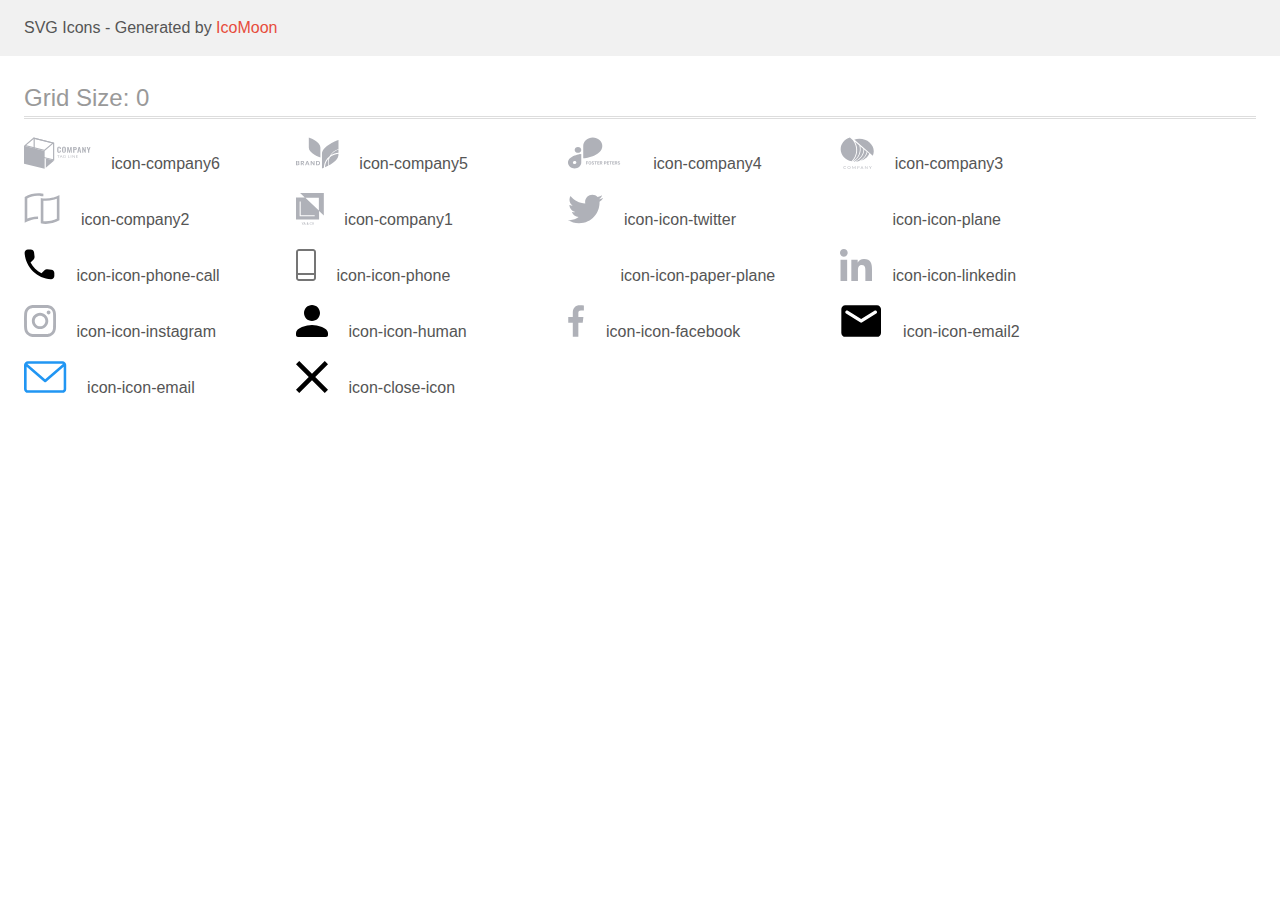
<file: images/demo.html>
<!doctype html>
<html>
<head>
    <title>IcoMoon - SVG Icons</title>
    <meta charset="utf-8">
    <meta name="viewport" content="width=device-width, initial-scale=1">
    <link rel="stylesheet" href="demo-files/demo.css">
    <link rel="stylesheet" href="style.css">
</head>
<body>
<svg aria-hidden="true" style="position: absolute; width: 0; height: 0; overflow: hidden;" version="1.1" xmlns="http://www.w3.org/2000/svg" xmlns:xlink="http://www.w3.org/1999/xlink">
<defs>
<symbol id="icon-company6" viewBox="0 0 67 32">
<path fill="#afb1b8" style="fill: var(--color1, #afb1b8)" d="M33.724 15.223c-0.271-0.35-0.435-0.795-0.435-1.278 0-0.048 0.002-0.095 0.005-0.142l-0 0.006v-2.051c0-0.628 0.142-1.106 0.428-1.433 0.284-0.327 0.774-0.489 1.468-0.488 0.652 0 1.116 0.139 1.389 0.417 0.299 0.355 0.444 0.789 0.411 1.226v0.482h-1.166v-0.489c0.004-0.159-0.007-0.319-0.034-0.477-0.020-0.116-0.081-0.214-0.166-0.283l-0.001-0.001c-0.105-0.070-0.234-0.112-0.373-0.112-0.018 0-0.035 0.001-0.052 0.002l0.002-0c-0.015-0.001-0.033-0.002-0.050-0.002-0.147 0-0.283 0.044-0.397 0.12l0.003-0.002c-0.096 0.077-0.166 0.185-0.193 0.309l-0.001 0.004c-0.030 0.14-0.047 0.302-0.047 0.467 0 0.014 0 0.028 0 0.042l-0-0.002v2.488c-0.019 0.24 0.033 0.48 0.149 0.698 0.061 0.075 0.139 0.133 0.23 0.168l0.004 0.001c0.068 0.027 0.148 0.043 0.231 0.043 0.025 0 0.050-0.001 0.074-0.004l-0.003 0c0.015 0.001 0.032 0.002 0.049 0.002 0.136 0 0.262-0.043 0.365-0.116l-0.002 0.001c0.090-0.075 0.153-0.18 0.174-0.299l0-0.003c0.027-0.165 0.040-0.332 0.036-0.498v-0.505h1.167v0.461c0.003 0.036 0.004 0.079 0.004 0.122 0 0.443-0.153 0.85-0.41 1.171l0.003-0.004c-0.268 0.304-0.725 0.457-1.397 0.457s-1.179-0.163-1.466-0.501zM38.583 15.245c-0.295-0.32-0.442-0.784-0.442-1.399v-2.157c0-0.609 0.147-1.070 0.442-1.383s0.787-0.469 1.478-0.467c0.686 0 1.176 0.156 1.471 0.467 0.294 0.313 0.444 0.774 0.444 1.383v2.156c0 0.609-0.149 1.077-0.449 1.398s-0.787 0.481-1.466 0.481-1.181-0.163-1.479-0.479zM40.604 14.727c0.106-0.199 0.154-0.419 0.14-0.638v-2.641c0.001-0.021 0.002-0.046 0.002-0.071 0-0.203-0.052-0.394-0.142-0.561l0.003 0.006c-0.062-0.076-0.142-0.135-0.234-0.17l-0.004-0.001c-0.068-0.027-0.146-0.042-0.229-0.042-0.028 0-0.056 0.002-0.083 0.005l0.003-0c-0.024-0.003-0.051-0.005-0.079-0.005-0.083 0-0.161 0.015-0.234 0.043l0.004-0.002c-0.096 0.036-0.177 0.096-0.239 0.171l-0.001 0.001c-0.107 0.195-0.154 0.41-0.14 0.626v2.652c-0.014 0.22 0.033 0.439 0.14 0.639 0.068 0.067 0.152 0.121 0.246 0.158 0.089 0.036 0.192 0.056 0.3 0.056s0.211-0.021 0.305-0.058l-0.006 0.002c0.095-0.037 0.178-0.091 0.246-0.158v-0.013zM43.381 9.902h1.256l0.944 3.979 0.967-3.979h1.222l0.124 5.743h-0.904l-0.097-3.991-0.932 3.991h-0.725l-0.966-4.006-0.090 4.006h-0.913l0.114-5.743zM49.301 9.902h1.957c1.127 0 1.691 0.543 1.691 1.631 0 1.041-0.594 1.562-1.781 1.56h-0.666v2.552h-1.208l0.007-5.744zM50.973 12.356c0.119 0.014 0.24 0.004 0.356-0.028 0.114-0.031 0.22-0.083 0.309-0.154 0.139-0.194 0.2-0.422 0.174-0.649 0.001-0.019 0.001-0.041 0.001-0.063 0-0.163-0.022-0.321-0.062-0.471l0.003 0.013c-0.019-0.061-0.050-0.114-0.089-0.158l0 0c-0.042-0.047-0.093-0.086-0.149-0.114l-0.003-0.001c-0.141-0.059-0.304-0.094-0.476-0.094-0.022 0-0.044 0.001-0.066 0.002l0.003-0h-0.469v1.717h0.469zM54.692 9.902h1.297l1.331 5.743h-1.126l-0.263-1.324h-1.157l-0.27 1.324h-1.143l1.331-5.743zM55.8 13.655l-0.452-2.411-0.452 2.411h0.903zM58.394 9.902h0.846l1.618 3.276v-3.276h1.003v5.743h-0.804l-1.628-3.42v3.42h-1.036l0.002-5.743zM64.209 13.454l-1.345-3.545h1.133l0.821 2.278 0.77-2.278h1.109l-1.329 3.546v2.19h-1.159v-2.19zM35.59 18.156v0.3h-0.986v2.334h-0.413v-2.334h-0.991v-0.3h2.389zM38.679 20.79h-0.319c-0.003 0-0.006 0-0.009 0-0.030 0-0.058-0.009-0.081-0.025l0 0c-0.023-0.015-0.041-0.035-0.052-0.060l-0-0.001-0.285-0.626h-1.367l-0.284 0.626c-0.009 0.028-0.024 0.052-0.044 0.071l-0 0c-0.023 0.016-0.052 0.025-0.082 0.025-0.003 0-0.005-0-0.008-0h-0.318l1.208-2.634h0.42l1.223 2.624zM36.679 19.812h1.14l-0.484-1.072c-0.031-0.067-0.061-0.15-0.086-0.235l-0.003-0.014c-0.017 0.050-0.031 0.098-0.045 0.14l-0.044 0.11-0.478 1.070zM40.762 20.531c0.076 0.004 0.151 0.004 0.228 0 0.065-0.006 0.129-0.016 0.193-0.031 0.059-0.012 0.117-0.028 0.174-0.048 0.053-0.018 0.107-0.042 0.161-0.065v-0.592h-0.483c-0.001 0-0.003 0-0.004 0-0.023 0-0.044-0.008-0.061-0.022l0 0c-0.008-0.006-0.014-0.013-0.018-0.021l-0-0c-0.004-0.007-0.006-0.015-0.006-0.024 0-0.001 0-0.002 0-0.003v0-0.202h0.937v1.010c-0.147 0.091-0.316 0.165-0.496 0.211l-0.013 0.003c-0.1 0.026-0.2 0.043-0.302 0.055-0.117 0.011-0.235 0.016-0.353 0.016-0.005 0-0.010 0-0.015 0-0.212 0-0.416-0.036-0.606-0.102l0.013 0.004c-0.186-0.065-0.347-0.158-0.486-0.277l0.002 0.002c-0.129-0.114-0.234-0.253-0.308-0.409l-0.003-0.008c-0.070-0.156-0.111-0.338-0.111-0.529 0-0.006 0-0.012 0-0.019v0.001c-0-0.005-0-0.010-0-0.016 0-0.193 0.040-0.377 0.112-0.543l-0.003 0.009c0.069-0.156 0.176-0.299 0.311-0.417 0.138-0.119 0.302-0.211 0.484-0.273 0.206-0.068 0.427-0.101 0.647-0.098 0.112 0 0.225 0.007 0.336 0.023 0.098 0.014 0.195 0.036 0.287 0.067 0.085 0.027 0.166 0.063 0.242 0.105 0.074 0.041 0.144 0.087 0.211 0.137l-0.116 0.163c-0.010 0.015-0.023 0.027-0.039 0.035l-0.001 0c-0.016 0.009-0.035 0.014-0.055 0.014h-0c-0.028-0.001-0.053-0.008-0.075-0.021l0.001 0c-0.049-0.023-0.088-0.044-0.126-0.066l0.007 0.004c-0.045-0.025-0.099-0.049-0.154-0.069l-0.008-0.002c-0.062-0.022-0.136-0.042-0.213-0.057l-0.009-0.001c-0.087-0.015-0.188-0.023-0.29-0.023-0.006 0-0.011 0-0.017 0h0.001c-0.004-0-0.010-0-0.015-0-0.162 0-0.317 0.027-0.462 0.076l0.010-0.003c-0.134 0.046-0.256 0.117-0.356 0.208-0.095 0.090-0.171 0.199-0.222 0.321l-0.002 0.006c-0.051 0.13-0.081 0.281-0.081 0.439s0.030 0.309 0.084 0.448l-0.003-0.008c0.053 0.124 0.135 0.237 0.242 0.332 0.099 0.090 0.219 0.161 0.352 0.208 0.154 0.046 0.316 0.063 0.479 0.052zM44.612 20.49h1.319v0.3h-1.722v-2.634h0.412l-0.009 2.334zM47.303 20.79h-0.412v-2.634h0.412v2.634zM48.84 18.169c0.025 0.012 0.046 0.028 0.063 0.047l0 0 1.766 1.985c-0.001-0.014-0.002-0.030-0.002-0.047s0.001-0.033 0.002-0.049l-0 0.002v-1.963h0.36v2.645h-0.208c-0.004 0-0.009 0-0.014 0-0.027 0-0.054-0.006-0.077-0.016l0.001 0c-0.025-0.013-0.047-0.030-0.065-0.050l-0-0-1.764-1.984v2.048h-0.346v-2.634h0.215c0.023 0 0.047 0.004 0.068 0.012zM54.070 18.156v0.289h-1.463v0.87h1.186v0.279h-1.186v0.9h1.463v0.289h-1.889v-2.628h1.889zM10.782 1.889l18.343 4.496v15.757l-18.343-4.494v-15.76zM9.605 0.545v17.868l20.693 5.075v-17.866l-20.693-5.076z"></path>
<path fill="#afb1b8" style="fill: var(--color1, #afb1b8)" d="M20.696 31.781l-20.696-5.079v-17.865l20.696 5.077v17.867z"></path>
<path fill="#afb1b8" style="fill: var(--color1, #afb1b8)" d="M9.948 1.686l18.103 4.44-7.698 6.649-18.107-4.442 7.702-6.647zM9.605 0.545l-9.605 8.292 20.696 5.077 9.603-8.294-20.693-5.075zM21.86 30.776l8.439-7.288-8.439-2.069v9.358z"></path>
</symbol>
<symbol id="icon-company5" viewBox="0 0 43 32">
<path fill="#afb1b8" style="fill: var(--color1, #afb1b8)" d="M3.239 26.373c0.166 0.188 0.254 0.424 0.25 0.665 0.001 0.015 0.001 0.033 0.001 0.050 0 0.149-0.033 0.29-0.093 0.416l0.003-0.006c-0.072 0.152-0.172 0.279-0.296 0.378l-0.002 0.002c-0.282 0.194-0.631 0.31-1.007 0.31-0.041 0-0.082-0.001-0.123-0.004l0.006 0h-1.977v-4.214h1.936c0.034-0.002 0.074-0.004 0.115-0.004 0.356 0 0.688 0.106 0.965 0.287l-0.007-0.004c0.125 0.097 0.225 0.218 0.289 0.354 0.065 0.138 0.095 0.286 0.086 0.436 0.011 0.232-0.068 0.461-0.225 0.644-0.15 0.168-0.358 0.283-0.59 0.33 0.262 0.044 0.499 0.172 0.667 0.361zM0.92 25.737h0.828c0.188 0.012 0.374-0.037 0.526-0.14 0.060-0.050 0.108-0.113 0.14-0.184l0.001-0.003c0.024-0.054 0.038-0.118 0.038-0.185 0-0.014-0.001-0.028-0.002-0.042l0 0.002c0.001-0.011 0.001-0.023 0.001-0.035 0-0.068-0.014-0.133-0.040-0.192l0.001 0.003c-0.033-0.075-0.079-0.137-0.138-0.187l-0.001-0.001c-0.134-0.091-0.298-0.145-0.476-0.145-0.023 0-0.046 0.001-0.069 0.003l0.003-0h-0.815v1.106zM2.355 27.353c0.065-0.051 0.116-0.116 0.151-0.19l0.001-0.003c0.028-0.059 0.044-0.128 0.044-0.202 0-0.012-0-0.023-0.001-0.035l0 0.002c0.001-0.009 0.001-0.020 0.001-0.031 0-0.075-0.017-0.147-0.047-0.21l0.001 0.003c-0.037-0.078-0.090-0.143-0.154-0.193l-0.001-0.001c-0.142-0.097-0.318-0.154-0.507-0.154-0.019 0-0.039 0.001-0.058 0.002l0.003-0h-0.868v1.16h0.88c0.197 0.010 0.394-0.041 0.556-0.146zM7.197 28.185l-1.076-1.648h-0.405v1.648h-0.927v-4.215h1.755c0.037-0.003 0.081-0.004 0.125-0.004 0.413 0 0.794 0.136 1.1 0.366l-0.005-0.003c0.245 0.229 0.394 0.53 0.417 0.85 0.002 0.026 0.003 0.057 0.003 0.088 0 0.307-0.109 0.589-0.291 0.808l0.002-0.002c-0.218 0.224-0.506 0.378-0.829 0.427l-0.008 0.001 1.147 1.684h-1.008zM5.715 25.963h0.758c0.526 0 0.79-0.212 0.79-0.638 0.001-0.010 0.001-0.022 0.001-0.034 0-0.080-0.016-0.156-0.045-0.225l0.001 0.004c-0.036-0.086-0.087-0.159-0.15-0.218l-0-0c-0.144-0.109-0.326-0.174-0.523-0.174-0.026 0-0.051 0.001-0.077 0.003l0.003-0h-0.767l0.009 1.283zM12.262 27.336h-1.846l-0.326 0.849h-0.972l1.695-4.168h1.051l1.689 4.168h-0.971l-0.319-0.848zM12.015 26.698l-0.675-1.779-0.675 1.779h1.349zM18.602 28.185h-0.919l-2.063-2.866v2.866h-0.918v-4.216h0.918l2.063 2.883v-2.883h0.919v4.216zM23.852 27.176c-0.191 0.318-0.48 0.577-0.833 0.744-0.358 0.168-0.777 0.267-1.219 0.267-0.026 0-0.053-0-0.079-0.001l0.004 0h-1.637v-4.215h1.637c0.023-0.001 0.050-0.001 0.077-0.001 0.441 0 0.859 0.096 1.235 0.267l-0.019-0.008c0.352 0.163 0.642 0.419 0.832 0.735 0.189 0.343 0.288 0.722 0.288 1.106s-0.099 0.763-0.288 1.106zM22.8 27.075c0.25-0.261 0.404-0.616 0.406-1.006v-0c0-0.369-0.144-0.726-0.406-1.006-0.285-0.226-0.65-0.362-1.047-0.362-0.037 0-0.074 0.001-0.11 0.004l0.005-0h-0.639v2.729h0.639c0.032 0.002 0.069 0.003 0.106 0.003 0.396 0 0.761-0.136 1.050-0.364l-0.004 0.003zM12.838 0.522s11.873 4.104 11.621 10.043v10.045s-11.864-4.106-11.617-10.045l-0.004-10.043zM35.037 18.259c2.243-1.413 4.836-2.288 7.544-2.545v-3.146c-3.12 1.102-5.767 3.098-7.544 5.691z"></path>
<path fill="#afb1b8" style="fill: var(--color1, #afb1b8)" d="M33.69 19.207c1.835-3.384 5.017-5.995 8.891-7.297v-9.061s-16.909 5.846-16.552 14.304v14.302s0.754-0.261 1.939-0.752c0-0.457 0-0.918 0.054-1.382 0.349-3.926 2.388-7.564 5.667-10.115z"></path>
<path fill="#afb1b8" style="fill: var(--color1, #afb1b8)" d="M32.082 24.52c0.089-0.992 0.287-1.973 0.592-2.928-2.043 2.203-3.279 4.936-3.536 7.816-0.025 0.272-0.039 0.543-0.045 0.824 1.41-0.617 2.478-1.142 3.524-1.703l-0.273 0.133c-0.3-1.362-0.388-2.757-0.263-4.142zM32.754 24.571c-0.033 0.348-0.052 0.752-0.052 1.161 0 0.917 0.095 1.811 0.276 2.674l-0.015-0.084c4.62-2.531 9.811-6.442 9.61-11.168v-0.412c-3.301 0.338-6.388 1.659-8.79 3.76-0.53 1.19-0.895 2.571-1.026 4.019l-0.004 0.051z"></path>
</symbol>
<symbol id="icon-company4" viewBox="0 0 65 32">
<path fill="#afb1b8" style="fill: var(--color1, #afb1b8)" d="M10.016 9.983h-0.002c-1.827 0-3.308 1.316-3.308 2.94v0.002c0 1.624 1.481 2.94 3.308 2.94h0.002c1.827 0 3.308-1.317 3.308-2.94v-0.002c0-1.624-1.481-2.941-3.308-2.941zM34.434 9.044c-0.005-2.255-1.016-4.418-2.81-6.012s-4.226-2.493-6.763-2.498c-2.539 0.004-4.972 0.902-6.767 2.497s-2.806 3.757-2.811 6.013v12.437s19.15-1.896 19.152-12.434v-0.002zM0 25.562c0.005 1.57 0.709 3.073 1.957 4.183s2.94 1.735 4.706 1.739c1.765-0.005 3.457-0.63 4.706-1.739s1.952-2.613 1.957-4.181v-8.654s-13.324 1.32-13.324 8.652zM6.662 27.112c-0.345 0-0.682-0.091-0.969-0.261-0.279-0.164-0.499-0.401-0.638-0.686l-0.004-0.009c-0.084-0.173-0.132-0.377-0.132-0.592 0-0.107 0.012-0.212 0.035-0.312l-0.002 0.009c0.067-0.301 0.233-0.578 0.477-0.794 0.243-0.214 0.547-0.364 0.882-0.423l0.011-0.002c0.103-0.019 0.221-0.030 0.341-0.030 0.239 0 0.469 0.043 0.68 0.122l-0.013-0.004c0.319 0.117 0.592 0.316 0.783 0.571s0.294 0.555 0.294 0.861c0.001 0.204-0.043 0.407-0.131 0.596-0.094 0.198-0.221 0.366-0.376 0.503l-0.002 0.001c-0.162 0.145-0.354 0.259-0.567 0.338-0.199 0.075-0.428 0.119-0.668 0.119-0 0-0.001 0-0.001 0h0v-0.006zM20.128 26.258h-1.286v1.328h-0.67v-3.251h2.117v0.542h-1.447v0.84h1.286v0.54zM23.346 26.035c0 0.32-0.056 0.6-0.169 0.841s-0.276 0.427-0.488 0.558c-0.199 0.124-0.44 0.197-0.698 0.197-0.008 0-0.017-0-0.025-0l0.001 0c-0.27 0-0.51-0.065-0.722-0.194-0.213-0.134-0.382-0.322-0.487-0.546l-0.003-0.008c-0.112-0.236-0.177-0.512-0.177-0.804 0-0.009 0-0.019 0-0.028l-0 0.001v-0.16c0-0.32 0.058-0.602 0.172-0.844 0.116-0.244 0.279-0.431 0.489-0.56 0.211-0.131 0.452-0.197 0.723-0.197s0.51 0.066 0.721 0.197c0.211 0.13 0.374 0.316 0.489 0.56 0.116 0.242 0.174 0.523 0.174 0.841v0.145zM22.668 25.887c0-0.341-0.061-0.6-0.183-0.777-0.108-0.161-0.29-0.266-0.496-0.266-0.009 0-0.018 0-0.028 0.001l0.001-0c-0.008-0-0.016-0.001-0.025-0.001-0.205 0-0.387 0.104-0.494 0.262l-0.001 0.002c-0.122 0.174-0.184 0.43-0.185 0.768v0.158c0 0.331 0.061 0.589 0.183 0.772s0.297 0.274 0.527 0.274c0.008 0 0.017 0.001 0.026 0.001 0.204 0 0.384-0.104 0.49-0.261l0.001-0.002c0.12-0.177 0.181-0.434 0.183-0.773v-0.158zM25.518 26.733c0-0.006 0.001-0.012 0.001-0.019 0-0.11-0.052-0.208-0.133-0.27l-0.001-0.001c-0.089-0.069-0.25-0.14-0.482-0.214-0.214-0.067-0.396-0.142-0.57-0.232l0.019 0.009c-0.37-0.2-0.554-0.469-0.554-0.806 0-0.175 0.049-0.332 0.147-0.469 0.1-0.139 0.242-0.246 0.427-0.324 0.186-0.077 0.395-0.116 0.625-0.116 0.232 0 0.439 0.042 0.621 0.127 0.181 0.084 0.322 0.201 0.421 0.355 0.101 0.152 0.152 0.328 0.152 0.522h-0.67c0-0.149-0.046-0.264-0.14-0.346-0.094-0.084-0.226-0.125-0.395-0.125-0.164 0-0.291 0.035-0.382 0.105-0.083 0.060-0.136 0.156-0.136 0.265 0 0.003 0 0.005 0 0.008v-0c0 0.106 0.053 0.194 0.158 0.266 0.107 0.071 0.264 0.138 0.471 0.2 0.381 0.114 0.658 0.257 0.833 0.427s0.261 0.381 0.261 0.634c0 0.281-0.107 0.503-0.32 0.663s-0.498 0.239-0.859 0.239c-0.25 0-0.478-0.046-0.683-0.137-0.193-0.082-0.352-0.211-0.469-0.373l-0.002-0.003c-0.1-0.15-0.16-0.335-0.16-0.533 0-0.007 0-0.014 0-0.022l-0 0.001h0.671c0 0.358 0.214 0.538 0.643 0.538 0.159 0 0.283-0.032 0.373-0.096 0.081-0.058 0.134-0.153 0.134-0.259 0-0.004-0-0.009-0-0.013l0 0.001zM29.092 24.878h-0.995v2.708h-0.67v-2.708h-0.981v-0.542h2.647v0.542zM31.431 26.178h-1.285v0.871h1.509v0.538h-2.178v-3.251h2.174v0.542h-1.505v0.775h1.286v0.524zM33.25 26.396h-0.533v1.19h-0.67v-3.251h1.208c0.384 0 0.68 0.086 0.888 0.257s0.312 0.413 0.312 0.725c0 0.222-0.048 0.408-0.145 0.556-0.108 0.156-0.255 0.278-0.429 0.35l-0.006 0.002 0.702 1.328v0.030h-0.718l-0.61-1.189zM32.717 25.854h0.541c0.168 0 0.297-0.042 0.39-0.126 0.086-0.084 0.139-0.201 0.139-0.33 0-0.009-0-0.017-0.001-0.026l0 0.001c0-0.154-0.043-0.274-0.131-0.362s-0.219-0.132-0.4-0.132h-0.538v0.975zM36.775 26.441v1.145h-0.67v-3.251h1.268c0.244 0 0.459 0.045 0.643 0.134 0.186 0.089 0.329 0.216 0.429 0.382 0.099 0.164 0.149 0.35 0.149 0.56 0 0.318-0.11 0.57-0.328 0.754-0.218 0.183-0.519 0.275-0.904 0.275h-0.587zM36.775 25.899h0.598c0.178 0 0.312-0.042 0.404-0.125 0.094-0.084 0.141-0.203 0.141-0.357 0-0.007 0.001-0.016 0.001-0.024 0-0.14-0.053-0.267-0.141-0.363l0 0c-0.094-0.098-0.223-0.149-0.389-0.152h-0.614v1.021zM41.011 26.178h-1.285v0.871h1.509v0.538h-2.178v-3.251h2.174v0.542h-1.505v0.775h1.286v0.524zM44.119 24.878h-0.996v2.708h-0.67v-2.708h-0.982v-0.542h2.648v0.542zM46.458 26.178h-1.285v0.871h1.509v0.538h-2.179v-3.251h2.174v0.542h-1.504v0.775h1.285v0.524zM48.277 26.396h-0.533v1.19h-0.67v-3.251h1.208c0.384 0 0.68 0.086 0.888 0.257s0.312 0.413 0.312 0.725c0 0.222-0.049 0.408-0.145 0.556-0.108 0.156-0.256 0.278-0.429 0.35l-0.006 0.002 0.703 1.328v0.030h-0.718l-0.61-1.189zM47.744 25.854h0.54c0.168 0 0.298-0.042 0.39-0.126 0.086-0.084 0.139-0.201 0.139-0.331 0-0.009-0-0.017-0.001-0.025l0 0.001c0-0.154-0.043-0.274-0.132-0.362-0.086-0.088-0.219-0.132-0.399-0.132h-0.538v0.975zM51.679 26.734c0-0.006 0.001-0.012 0.001-0.019 0-0.11-0.052-0.208-0.134-0.271l-0.001-0.001c-0.089-0.069-0.25-0.14-0.482-0.214-0.214-0.067-0.396-0.142-0.57-0.232l0.019 0.009c-0.37-0.2-0.554-0.469-0.554-0.806 0-0.175 0.050-0.332 0.147-0.469 0.1-0.139 0.242-0.246 0.427-0.324 0.186-0.077 0.395-0.116 0.625-0.116 0.232 0 0.439 0.042 0.621 0.127 0.181 0.084 0.322 0.201 0.421 0.355 0.101 0.152 0.152 0.328 0.152 0.522h-0.67c0-0.149-0.046-0.264-0.14-0.346-0.094-0.084-0.226-0.125-0.395-0.125-0.164 0-0.291 0.035-0.382 0.105-0.083 0.060-0.137 0.156-0.137 0.265 0 0.002 0 0.005 0 0.007v-0c0 0.106 0.053 0.194 0.159 0.266s0.264 0.138 0.471 0.2c0.381 0.114 0.658 0.257 0.833 0.427s0.261 0.381 0.261 0.634c0 0.281-0.107 0.503-0.32 0.663s-0.499 0.239-0.859 0.239c-0.25 0-0.478-0.046-0.683-0.137-0.193-0.082-0.352-0.211-0.469-0.373l-0.002-0.003c-0.1-0.15-0.16-0.335-0.16-0.533 0-0.007 0-0.014 0-0.022l-0 0.001h0.671c0 0.358 0.214 0.538 0.643 0.538 0.159 0 0.283-0.032 0.373-0.096 0.082-0.058 0.134-0.153 0.134-0.26 0-0.004-0-0.009-0-0.013l0 0.001z"></path>
</symbol>
<symbol id="icon-company3" viewBox="0 0 34 32">
<path fill="#afb1b8" style="fill: var(--color1, #afb1b8)" d="M5.643 31.315c0.012 0 0.024 0.003 0.035 0.008s0.021 0.011 0.030 0.018l-0-0 0.166 0.158c-0.13 0.129-0.289 0.232-0.468 0.302-0.184 0.069-0.397 0.109-0.62 0.109-0.015 0-0.030-0-0.045-0.001l0.002 0c-0.213 0.004-0.425-0.030-0.622-0.101-0.182-0.066-0.338-0.163-0.47-0.286l0.001 0.001c-0.128-0.121-0.231-0.268-0.301-0.432l-0.003-0.008c-0.067-0.162-0.106-0.35-0.106-0.548 0-0.006 0-0.012 0-0.018v0.001c-0-0.009-0-0.019-0-0.029 0-0.388 0.168-0.737 0.436-0.977l0.001-0.001c0.142-0.124 0.312-0.222 0.498-0.287 0.205-0.069 0.423-0.103 0.642-0.101 0.012-0 0.026-0 0.040-0 0.199 0 0.39 0.034 0.568 0.096l-0.012-0.004c0.165 0.062 0.316 0.149 0.447 0.255l-0.139 0.169c-0.010 0.012-0.022 0.022-0.035 0.030l-0.001 0c-0.014 0.008-0.031 0.013-0.048 0.013-0.003 0-0.005-0-0.008-0l0 0c-0.023-0.001-0.043-0.007-0.062-0.018l0.001 0-0.074-0.046-0.104-0.058c-0.095-0.046-0.205-0.081-0.321-0.1l-0.007-0.001c-0.069-0.012-0.149-0.018-0.23-0.018-0.006 0-0.013 0-0.019 0h0.001c-0.005-0-0.010-0-0.015-0-0.16 0-0.313 0.028-0.455 0.079l0.009-0.003c-0.14 0.049-0.26 0.122-0.363 0.214l0.001-0.001c-0.104 0.098-0.183 0.213-0.235 0.339-0.054 0.128-0.085 0.276-0.085 0.432 0 0.006 0 0.011 0 0.017v-0.001c-0 0.006-0 0.012-0 0.019 0 0.157 0.031 0.307 0.088 0.444l-0.003-0.008c0.051 0.125 0.13 0.239 0.231 0.338 0.095 0.091 0.213 0.164 0.345 0.21 0.136 0.049 0.281 0.073 0.427 0.072 0.085 0.001 0.17-0.004 0.254-0.014 0.211-0.022 0.4-0.106 0.55-0.234l-0.001 0.001c0.021-0.017 0.049-0.028 0.078-0.029h0zM10.441 30.517c0 0.005 0 0.011 0 0.017 0 0.197-0.041 0.384-0.116 0.553l0.003-0.009c-0.074 0.172-0.18 0.317-0.311 0.435l-0.001 0.001c-0.138 0.123-0.302 0.22-0.481 0.283l-0.010 0.003c-0.189 0.064-0.406 0.101-0.632 0.101s-0.443-0.037-0.646-0.105l0.014 0.004c-0.188-0.067-0.351-0.165-0.489-0.288l0.001 0.001c-0.133-0.12-0.24-0.267-0.313-0.432l-0.003-0.008c-0.071-0.166-0.112-0.359-0.112-0.562s0.041-0.396 0.116-0.572l-0.004 0.010c0.071-0.165 0.178-0.315 0.316-0.442 0.139-0.121 0.305-0.215 0.488-0.277 0.188-0.065 0.406-0.103 0.632-0.103s0.443 0.038 0.646 0.107l-0.014-0.004c0.184 0.065 0.351 0.162 0.49 0.286 0.137 0.126 0.244 0.274 0.314 0.435 0.077 0.181 0.115 0.373 0.112 0.565zM10.005 30.517c0-0.007 0-0.015 0-0.024 0-0.154-0.029-0.301-0.082-0.436l0.003 0.008c-0.101-0.26-0.308-0.459-0.566-0.548l-0.007-0.002c-0.137-0.047-0.295-0.074-0.459-0.074s-0.322 0.027-0.469 0.077l0.010-0.003c-0.136 0.049-0.254 0.121-0.352 0.214l0-0c-0.097 0.092-0.174 0.205-0.223 0.331l-0.002 0.006c-0.050 0.134-0.079 0.289-0.079 0.451s0.029 0.317 0.082 0.46l-0.003-0.009c0.101 0.261 0.309 0.46 0.569 0.547l0.007 0.002c0.296 0.097 0.622 0.097 0.918 0 0.133-0.046 0.253-0.119 0.35-0.211 0.1-0.098 0.175-0.213 0.222-0.338 0.056-0.145 0.082-0.298 0.079-0.451zM13.715 30.99l0.043 0.101c0.017-0.036 0.031-0.069 0.048-0.101 0.019-0.039 0.037-0.072 0.056-0.103l-0.002 0.004 1.061-1.677c0.021-0.029 0.040-0.047 0.061-0.053s0.047-0.009 0.073-0.009c0.005 0 0.010 0 0.015 0l-0.001-0h0.314v2.728h-0.372v-2.090c-0.001-0.014-0.002-0.031-0.002-0.047s0.001-0.033 0.002-0.049l-0 0.002-1.069 1.701c-0.015 0.026-0.036 0.047-0.062 0.061l-0.001 0c-0.026 0.014-0.057 0.023-0.090 0.023-0.001 0-0.001 0-0.002 0h-0.060c-0.001 0-0.001 0-0.002 0-0.033 0-0.063-0.008-0.090-0.023l0.001 0c-0.026-0.014-0.047-0.035-0.061-0.061l-0-0.001-1.099-1.711v2.189h-0.359v-2.722h0.313c0.004-0 0.009-0 0.015-0 0.026 0 0.051 0.003 0.075 0.010l-0.002-0c0.026 0.011 0.046 0.030 0.058 0.053l1.084 1.678c0.020 0.028 0.038 0.060 0.053 0.094l0.001 0.004zM17.71 30.855v1.021h-0.414v-2.723h0.926c0.175-0.003 0.349 0.018 0.517 0.059 0.134 0.034 0.259 0.091 0.366 0.17 0.089 0.070 0.159 0.16 0.205 0.262l0.002 0.004c0.050 0.111 0.073 0.23 0.071 0.349 0 0.005 0 0.011 0 0.017 0 0.246-0.117 0.465-0.299 0.603l-0.002 0.001c-0.107 0.082-0.232 0.143-0.368 0.18-0.14 0.040-0.301 0.064-0.468 0.064-0.012 0-0.023-0-0.035-0l-0.501-0.008zM17.71 30.562h0.503c0.109 0.002 0.218-0.013 0.322-0.041 0.089-0.026 0.166-0.066 0.234-0.119l-0.002 0.001c0.117-0.097 0.191-0.241 0.191-0.404 0-0.002 0-0.004-0-0.007v0c0.001-0.009 0.001-0.019 0.001-0.029 0-0.070-0.015-0.136-0.043-0.195l0.001 0.003c-0.035-0.074-0.084-0.136-0.144-0.185l-0.001-0.001c-0.139-0.093-0.31-0.149-0.493-0.149-0.023 0-0.046 0.001-0.069 0.003l0.003-0h-0.503v1.122zM23.294 31.88h-0.328c-0.002 0-0.004 0-0.006 0-0.032 0-0.061-0.009-0.086-0.026l0.001 0c-0.023-0.016-0.042-0.037-0.054-0.062l-0-0.001-0.282-0.658h-1.419l-0.293 0.658c-0.026 0.053-0.079 0.088-0.141 0.088-0.001 0-0.003-0-0.004-0h-0.329l1.246-2.728h0.432l1.263 2.728zM21.237 30.867h1.172l-0.494-1.11c-0.038-0.084-0.069-0.169-0.094-0.256l-0.048 0.142c-0.014 0.043-0.030 0.084-0.046 0.116l-0.49 1.108zM25.089 29.166c0.024 0.011 0.046 0.028 0.062 0.048l1.818 2.056v-2.117h0.372v2.728h-0.207c-0.001 0-0.003 0-0.005 0-0.029 0-0.057-0.006-0.082-0.017l0.001 0c-0.026-0.013-0.048-0.030-0.066-0.050l-0-0-1.816-2.054c0.001 0.014 0.001 0.030 0.001 0.047s-0.001 0.033-0.002 0.049l0-0.002v2.027h-0.372v-2.728h0.22c0.025 0 0.051 0.005 0.075 0.013zM30.402 30.795v1.083h-0.415v-1.082l-1.149-1.643h0.372c0.003-0 0.006-0 0.009-0 0.030 0 0.057 0.009 0.081 0.023l-0.001-0c0.023 0.018 0.042 0.039 0.056 0.062l0.718 1.060c0.029 0.046 0.054 0.087 0.075 0.126s0.038 0.078 0.053 0.115l0.053-0.117c0.021-0.043 0.044-0.084 0.071-0.124l0.709-1.067c0.015-0.022 0.033-0.041 0.053-0.058l0-0c0.023-0.017 0.051-0.027 0.082-0.027 0.003 0 0.006 0 0.008 0l-0-0h0.376l-1.15 1.65zM13.509 24.576c0.181 0.020 0.363 0.036 0.549 0.050 2.803-1.090 5.174-2.872 6.818-5.126s2.485-4.878 2.421-7.546l-3.090-2.683c0.629 2.84 0.335 5.775-0.848 8.478s-3.208 5.067-5.849 6.827z"></path>
<path fill="#afb1b8" style="fill: var(--color1, #afb1b8)" d="M12.407 24.451l0.083 0.015c2.822-1.755 4.973-4.203 6.176-7.031s1.402-5.904 0.571-8.83l-4.4-3.822c1.779 3.142 2.496 6.659 2.065 10.141-0.43 3.482-1.989 6.786-4.495 9.528zM27.328 15.106c-0.747 2.931-2.563 5.574-5.177 7.538-0.714 0.543-1.519 1.053-2.367 1.49l-0.092 0.043c2.129-0.543 4.085-1.504 5.718-2.808s2.901-2.917 3.703-4.714l-1.784-1.549z"></path>
<path fill="#afb1b8" style="fill: var(--color1, #afb1b8)" d="M26.628 14.674l-2.54-2.207c-0.049 2.517-0.872 4.976-2.385 7.122s-3.66 3.902-6.217 5.084h0.012c0.57 0 1.139-0.030 1.705-0.088 2.39-0.848 4.502-2.197 6.146-3.926s2.771-3.785 3.278-5.985zM12.774 3.17l-3.031-2.636c-2.709 0.91-5.039 2.509-6.686 4.588s-2.531 4.542-2.539 7.066c0.010 2.789 1.090 5.495 3.070 7.69 1.979 2.194 4.744 3.754 7.858 4.43 2.779-2.942 4.407-6.578 4.646-10.379s-0.924-7.57-3.319-10.758zM33.63 14.268c-0.011-3.308-1.528-6.478-4.221-8.818s-6.342-3.658-10.15-3.668c-0.008 0-0.018-0-0.028-0-1.831 0-3.59 0.305-5.231 0.867l0.114-0.034 18.556 16.122c0.605-1.313 0.958-2.849 0.96-4.468v-0.001z"></path>
</symbol>
<symbol id="icon-company2" viewBox="0 0 37 32">
<path fill="#afb1b8" style="fill: var(--color1, #afb1b8)" d="M15.647 2.683h-0.125c-0.192-0.012-0.384-0.016-0.576-0.021h-0.416c-0.363 0-0.733 0.009-1.101 0.027-0.012-0.001-0.027-0.002-0.042-0.002s-0.029 0.001-0.043 0.002l0.002-0c-3.53 0.206-6.807 1.089-9.77 2.52l0.154-0.067-0.395 0.19v20.244l0.925-0.314c0.812-0.279 1.677-0.53 2.572-0.762 2.211-0.592 4.757-0.948 7.38-0.983l0.021-0v2.66c-0.331 0.002-0.652 0.011-0.974 0.027h-0.077c-2.078 0.117-4.026 0.429-5.9 0.92l0.206-0.046c-2.577 0.655-4.834 1.561-6.933 2.72l0.149-0.075v-25.963c2.049-1.218 4.42-2.211 6.93-2.854l0.188-0.041c2.010-0.541 4.319-0.856 6.701-0.865l0.006-0h0.39c0.467 0.012 0.923 0.033 1.351 0.065 1.232 0.089 2.373 0.278 3.476 0.562l-0.134-0.029v2.618c-0.933-0.229-2.039-0.402-3.171-0.484l-0.067-0.004-0.066-0.006c-0.226-0.019-0.452-0.038-0.662-0.038zM20.254 5.359c0.581 0.045 1.182 0.066 1.79 0.066 2.51-0.010 4.938-0.339 7.252-0.95l-0.201 0.045c2.576-0.657 4.832-1.563 6.93-2.721l-0.15 0.076v25.499c-2.049 1.217-4.42 2.209-6.93 2.854l-0.189 0.041c-2.010 0.539-4.32 0.853-6.702 0.863l-0.006 0c-0.049 0-0.107 0.001-0.165 0.001-1.748 0-3.445-0.219-5.065-0.631l0.142 0.031v-25.666c0.393 0.091 0.798 0.175 1.21 0.244 0.676 0.114 1.388 0.197 2.082 0.249zM33.232 5.557l-0.925 0.311c-0.85 0.286-1.71 0.542-2.572 0.77-2.304 0.617-4.95 0.976-7.679 0.986l-0.006 0c-0.603 0-1.158-0.016-1.695-0.051l-0.738-0.048v20.825l0.634 0.055c0.587 0.052 1.193 0.078 1.804 0.078 2.155-0.009 4.239-0.295 6.224-0.822l-0.172 0.039c1.814-0.461 3.388-1.043 4.881-1.767l-0.151 0.066 0.396-0.19v-20.25z"></path>
</symbol>
<symbol id="icon-company1" viewBox="0 0 28 32">
<path fill="#afb1b8" style="fill: var(--color1, #afb1b8)" d="M4.085 0l4.771 4.517-8.857-0.005v21.915h23.149v-8.379l4.766 4.512v-22.559h-23.83zM22.939 17.517l-13.528-12.807h13.528v12.807zM18.739 23.22h-15.076v-14.738h1.066v13.74h14.011v0.997zM7.224 29.345l-0.557 1.147-0.557-1.147h-0.467l0.813 1.529v0.891h0.422v-0.891l0.811-1.529h-0.465zM7.924 31.765l0.196-0.564h0.938l0.197 0.564h0.439l-0.916-2.42h-0.378l-0.914 2.42h0.437zM8.588 29.859l0.351 1.004h-0.701l0.351-1.004zM10.806 30.804c-0.057 0.085-0.091 0.19-0.091 0.303 0 0.001 0 0.003 0 0.004v-0c0 0.204 0.072 0.37 0.214 0.497s0.336 0.19 0.575 0.19c0.239 0 0.445-0.065 0.618-0.195l0.136 0.161h0.468l-0.355-0.421c0.14-0.191 0.209-0.435 0.209-0.733h-0.351c0 0.163-0.034 0.311-0.101 0.444l-0.468-0.552 0.165-0.12c0.1-0.068 0.184-0.152 0.249-0.249l0.002-0.003c0.048-0.079 0.076-0.174 0.076-0.275 0-0.001 0-0.003-0-0.004v0c0-0.003 0-0.006 0-0.009 0-0.149-0.065-0.283-0.169-0.374l-0.001-0c-0.108-0.097-0.251-0.157-0.408-0.157-0.008 0-0.017 0-0.025 0l0.001-0c-0.195 0-0.35 0.056-0.465 0.166s-0.173 0.259-0.173 0.449c0 0.078 0.018 0.157 0.054 0.241 0.038 0.083 0.104 0.184 0.197 0.302-0.179 0.129-0.3 0.24-0.36 0.334zM11.898 31.34c-0.104 0.084-0.237 0.135-0.382 0.136h-0c-0.006 0-0.013 0-0.020 0-0.104 0-0.199-0.040-0.27-0.106l0 0c-0.067-0.066-0.108-0.157-0.108-0.259 0-0.005 0-0.009 0-0.014l-0 0.001c0-0.129 0.067-0.245 0.2-0.346l0.052-0.037 0.528 0.624zM11.464 30.267c-0.114-0.141-0.172-0.257-0.172-0.351 0-0.081 0.024-0.148 0.070-0.201 0.044-0.049 0.107-0.081 0.178-0.081 0.004 0 0.007 0 0.010 0l-0.001-0c0.003-0 0.006-0 0.009-0 0.067 0 0.127 0.026 0.173 0.068l-0-0c0.048 0.045 0.072 0.099 0.072 0.161 0 0.003 0 0.006 0 0.009 0 0.090-0.040 0.171-0.103 0.226l-0 0-0.052 0.041-0.184 0.127zM15.404 31.582c0.166-0.145 0.261-0.347 0.286-0.605h-0.419c-0.022 0.173-0.075 0.296-0.158 0.37s-0.208 0.112-0.372 0.112c-0.18 0-0.318-0.069-0.412-0.206s-0.14-0.337-0.14-0.599v-0.214c0.003-0.259 0.052-0.453 0.15-0.587 0.099-0.134 0.24-0.201 0.422-0.201 0.157 0 0.276 0.039 0.357 0.116s0.133 0.202 0.153 0.376h0.419c-0.027-0.265-0.121-0.47-0.285-0.615s-0.378-0.218-0.645-0.218c-0.198 0-0.373 0.048-0.525 0.142-0.152 0.097-0.271 0.234-0.345 0.396l-0.002 0.006c-0.077 0.169-0.122 0.367-0.122 0.576 0 0.010 0 0.020 0 0.030l-0-0.001v0.226c0.003 0.223 0.045 0.418 0.125 0.587s0.193 0.298 0.339 0.39c0.148 0.091 0.318 0.136 0.511 0.136 0.276 0 0.497-0.072 0.663-0.216zM17.875 31.243c0.082-0.18 0.123-0.388 0.123-0.625v-0.134c0-0.007 0-0.016 0-0.024 0-0.216-0.047-0.421-0.131-0.605l0.004 0.009c-0.077-0.171-0.199-0.31-0.35-0.406l-0.004-0.002c-0.152-0.095-0.326-0.143-0.524-0.143s-0.372 0.048-0.525 0.144c-0.152 0.095-0.27 0.233-0.354 0.414-0.079 0.175-0.125 0.38-0.125 0.595 0 0.011 0 0.021 0 0.032l-0-0.002v0.136c0.001 0.232 0.043 0.436 0.126 0.613 0.084 0.178 0.203 0.315 0.356 0.411 0.154 0.095 0.329 0.143 0.525 0.143 0.199 0 0.374-0.048 0.526-0.143 0.152-0.097 0.27-0.234 0.352-0.413zM17.425 29.874c0.102 0.143 0.152 0.349 0.152 0.618v0.126c0 0.272-0.050 0.48-0.151 0.622-0.099 0.142-0.242 0.213-0.429 0.213-0.005 0-0.011 0-0.017 0-0.171 0-0.323-0.086-0.413-0.216l-0.001-0.002c-0.104-0.145-0.155-0.351-0.155-0.617v-0.14c0.002-0.26 0.054-0.462 0.156-0.603 0.091-0.13 0.24-0.215 0.409-0.215 0.006 0 0.012 0 0.018 0l-0.001-0c0.187 0 0.33 0.072 0.431 0.214z"></path>
</symbol>
<symbol id="icon-icon-twitter" viewBox="0 0 36 32">
<path fill="#afb1b8" style="fill: var(--color1, #afb1b8)" d="M35.556 4.976c-1.222 0.548-2.64 0.952-4.125 1.142l-0.076 0.008c1.511-0.907 2.646-2.309 3.193-3.977l0.015-0.051c-1.331 0.803-2.879 1.415-4.529 1.748l-0.093 0.016c-1.333-1.421-3.223-2.306-5.319-2.306-4.025 0-7.287 3.263-7.287 7.287 0 0.001 0 0.003 0 0.004v-0c0 0.578 0.048 1.134 0.169 1.662-6.060-0.295-11.422-3.2-15.024-7.623-0.627 1.055-0.999 2.324-1.003 3.681v0.001c0 2.524 1.301 4.763 3.237 6.059-1.212-0.033-2.341-0.361-3.327-0.915l0.036 0.019v0.080c0.005 3.515 2.486 6.449 5.792 7.152l0.048 0.009c-0.556 0.153-1.195 0.24-1.854 0.24-0.020 0-0.040-0-0.061-0l0.003 0c-0.466 0-0.937-0.027-1.38-0.124 0.944 2.887 3.623 5.010 6.811 5.077-2.461 1.94-5.606 3.111-9.025 3.111-0.005 0-0.009 0-0.014 0h0.001c-0.020 0-0.045 0-0.069 0-0.59 0-1.172-0.038-1.743-0.11l0.068 0.007c3.14 2.051 6.986 3.271 11.116 3.271 0.023 0 0.047-0 0.070-0h-0.004c13.413 0 20.747-11.111 20.747-20.743 0-0.32-0.011-0.633-0.027-0.942 1.443-1.040 2.656-2.293 3.62-3.727l0.033-0.052z"></path>
</symbol>
<symbol id="icon-icon-plane" viewBox="0 0 32 32">
<path fill="#fff" style="fill: var(--color2, #fff)" d="M32 0l-32 18 10.227 3.788 15.773-14.788-11.998 16.186 0.010 0.004-0.012-0.004v8.814l5.735-6.691 7.265 2.691 5-28z"></path>
</symbol>
<symbol id="icon-icon-phone-call" viewBox="0 0 32 32">
<path d="M27.419 20.852l-4.201-0.48c-1.009-0.116-2.002 0.232-2.713 0.943l-3.044 3.044c-4.681-2.382-8.519-6.203-10.901-10.901l3.060-3.060c0.711-0.711 1.059-1.704 0.943-2.713l-0.48-4.168c-0.198-1.671-1.604-2.928-3.292-2.928h-2.862c-1.869 0-3.424 1.555-3.308 3.424 0.877 14.126 12.174 25.407 26.284 26.284 1.869 0.116 3.424-1.439 3.424-3.308v-2.861c0.016-1.671-1.241-3.077-2.911-3.275z"></path>
</symbol>
<symbol id="icon-icon-phone" viewBox="0 0 20 32">
<path fill="#757575" style="fill: var(--color3, #757575)" d="M17 0h-14c-1.654 0-3 1.346-3 3v26c0 1.654 1.346 3 3 3h14c1.654 0 3-1.346 3-3v-26c0-1.654-1.346-3-3-3zM3 2h14c0.552 0 1 0.448 1 1v0 21h-16v-21c0-0.552 0.448-1 1-1v0zM17 30h-14c-0.552 0-1-0.448-1-1v0-3h16v3c0 0.552-0.448 1-1 1v0z"></path>
</symbol>
<symbol id="icon-icon-paper-plane" viewBox="0 0 32 32">
<path fill="#fff" style="fill: var(--color2, #fff)" d="M32 0l-32 18 10.227 3.788 15.773-14.788-11.998 16.186 0.010 0.004-0.012-0.004v8.814l5.735-6.691 7.265 2.691 5-28z"></path>
</symbol>
<symbol id="icon-icon-linkedin" viewBox="0 0 32 32">
<path fill="#afb1b8" style="fill: var(--color1, #afb1b8)" d="M31.992 32h0.008v-11.738c0-5.741-1.237-10.163-7.947-10.163-3.227 0-5.392 1.77-6.277 3.45h-0.093v-2.914h-6.365v21.363h6.627v-10.578c0-2.786 0.528-5.48 3.978-5.48 3.398 0 3.448 3.179 3.448 5.658v10.402h6.621zM0.528 10.635h6.635v21.365h-6.635v-21.365zM3.843 0c-2.123 0-3.843 1.721-3.843 3.843v0c0 2.12 1.722 3.878 3.843 3.878 2.12 0 3.842-1.757 3.842-3.878s-1.72-3.841-3.841-3.843h-0z"></path>
</symbol>
<symbol id="icon-icon-instagram" viewBox="0 0 32 32">
<path fill="#afb1b8" style="fill: var(--color1, #afb1b8)" d="M31.968 9.408c-0.074-1.701-0.349-2.869-0.742-3.882-0.424-1.111-1.054-2.059-1.85-2.837l-0.001-0.001c-0.78-0.792-1.724-1.419-2.778-1.827l-0.054-0.018c-1.019-0.394-2.181-0.667-3.882-0.742-1.712-0.082-2.256-0.101-6.602-0.101-4.344 0-4.888 0.019-6.595 0.094-1.699 0.074-2.869 0.349-3.88 0.742-1.112 0.424-2.060 1.054-2.839 1.85l-0.001 0.001c-0.791 0.78-1.418 1.724-1.825 2.778l-0.018 0.054c-0.395 1.019-0.669 2.181-0.744 3.882-0.082 1.712-0.101 2.256-0.101 6.602 0 4.344 0.019 4.888 0.094 6.595 0.075 1.701 0.35 2.869 0.744 3.882 0.426 1.11 1.055 2.057 1.849 2.837l0.001 0.001c0.8 0.813 1.77 1.443 2.832 1.843 1.019 0.395 2.182 0.67 3.882 0.744 1.707 0.075 2.251 0.094 6.595 0.094 4.346 0 4.89-0.019 6.595-0.094 1.701-0.074 2.869-0.349 3.882-0.742 2.157-0.85 3.833-2.526 4.664-4.628l0.019-0.055c0.394-1.019 0.669-2.182 0.744-3.882 0.075-1.707 0.093-2.251 0.093-6.595s-0.006-4.888-0.080-6.595zM29.088 22.474c-0.070 1.563-0.333 2.406-0.55 2.97-0.552 1.399-1.64 2.486-3.004 3.024l-0.036 0.012c-0.56 0.219-1.411 0.482-2.968 0.55-1.688 0.075-2.194 0.094-6.464 0.094-4.269 0-4.782-0.019-6.464-0.094-1.563-0.069-2.406-0.331-2.97-0.55-0.721-0.269-1.334-0.676-1.836-1.192l-0.001-0.001c-0.517-0.503-0.924-1.117-1.184-1.803l-0.011-0.034c-0.218-0.563-0.48-1.413-0.549-2.97-0.075-1.688-0.094-2.195-0.094-6.464 0-4.27 0.019-4.784 0.094-6.464 0.069-1.563 0.331-2.406 0.549-2.97 0.269-0.722 0.678-1.337 1.198-1.837l0.002-0.002c0.504-0.517 1.119-0.923 1.806-1.182l0.034-0.011c0.56-0.219 1.411-0.48 2.968-0.55 1.688-0.074 2.195-0.093 6.464-0.093 4.275 0 4.782 0.019 6.464 0.093 1.563 0.069 2.406 0.331 2.97 0.55 0.693 0.256 1.325 0.662 1.837 1.194 0.531 0.52 0.938 1.144 1.195 1.84 0.218 0.56 0.48 1.411 0.549 2.968 0.075 1.688 0.094 2.194 0.094 6.464 0 4.269-0.019 4.768-0.094 6.458z"></path>
<path fill="#afb1b8" style="fill: var(--color1, #afb1b8)" d="M16.059 7.782c-4.539 0.002-8.218 3.682-8.219 8.221v0c0.091 4.471 3.737 8.060 8.221 8.060s8.13-3.589 8.221-8.052l0-0.009c-0.001-4.54-3.681-8.22-8.221-8.221h-0zM16.059 21.334c-2.945-0-5.332-2.388-5.332-5.333s2.388-5.333 5.333-5.333c0 0 0.001 0 0.001 0h-0c2.946 0 5.334 2.388 5.334 5.334s-2.388 5.334-5.334 5.334v0zM26.525 7.458c0 1.060-0.86 1.92-1.92 1.92s-1.92-0.86-1.92-1.92v0c0-1.060 0.86-1.92 1.92-1.92s1.92 0.86 1.92 1.92v0z"></path>
</symbol>
<symbol id="icon-icon-human" viewBox="0 0 32 32">
<path d="M16 16c4.42 0 8-3.58 8-8s-3.58-8-8-8c-4.42 0-8 3.58-8 8s3.58 8 8 8zM16 20c-5.34 0-16 2.68-16 8v2c0 1.1 0.9 2 2 2h28c1.1 0 2-0.9 2-2v-2c0-5.32-10.66-8-16-8z"></path>
</symbol>
<symbol id="icon-icon-facebook" viewBox="0 0 18 32">
<path fill="#afb1b8" style="fill: var(--color1, #afb1b8)" d="M13.328 5.312h2.923v-5.088c-1.232-0.143-2.661-0.224-4.108-0.224-0.052 0-0.104 0-0.156 0l0.008-0c-4.213 0-7.099 2.65-7.099 7.52v4.48h-4.646v5.688h4.646v14.312h5.698v-14.31h4.462l0.707-5.69h-5.168v-3.92c0-1.643 0.443-2.768 2.734-2.768z"></path>
</symbol>
<symbol id="icon-icon-email2" viewBox="0 0 43 32">
<path d="M37.333 0h-32c-2.2 0-3.98 1.8-3.98 4l-0.020 24c0 2.2 1.8 4 4 4h32c2.2 0 4-1.8 4-4v-24c0-2.2-1.8-4-4-4zM36.533 8.5l-14.14 8.84c-0.64 0.4-1.48 0.4-2.12 0l-14.14-8.84c-0.5-0.32-0.8-0.86-0.8-1.44 0-1.34 1.46-2.14 2.6-1.44l13.4 8.38 13.4-8.38c1.14-0.7 2.6 0.1 2.6 1.44 0 0.58-0.3 1.12-0.8 1.44z"></path>
</symbol>
<symbol id="icon-icon-email" viewBox="0 0 43 32">
<path fill="#2196f3" style="fill: var(--color4, #2196f3)" d="M38.667 0h-34.667c-2.205 0-4 1.795-4 4v24c0 2.205 1.795 4 4 4h34.667c2.205 0 4-1.795 4-4v-24c0-2.205-1.795-4-4-4zM38.667 2.667c0.181 0 0.355 0.037 0.512 0.104l-17.845 15.467-17.845-15.467c0.151-0.065 0.327-0.104 0.512-0.104h34.667zM38.667 29.333h-34.667c-0.736 0-1.333-0.597-1.333-1.333v0-22.413l17.792 15.421c0.233 0.203 0.539 0.327 0.875 0.327s0.642-0.124 0.876-0.328l-0.002 0.001 17.792-15.421v22.413c0 0.736-0.597 1.333-1.333 1.333v0z"></path>
</symbol>
<symbol id="icon-close-icon" viewBox="0 0 32 32">
<path d="M32 3.223l-3.223-3.223-12.777 12.777-12.777-12.777-3.223 3.223 12.777 12.777-12.777 12.777 3.223 3.223 12.777-12.777 12.777 12.777 3.223-3.223-12.777-12.777 12.777-12.777z"></path>
</symbol>
</defs>
</svg>

<header class="bgc1 clearfix">
<div class="mhl">
    <p>SVG Icons - Generated by <a href="https://icomoon.io/app">IcoMoon</a></p>
</div>
</header>
    <div class="clearfix mhl ptl">
        <h1 class="mvm mtn fgc1">Grid Size: 0</h1>
        <div class="glyph fs1">
            <div class="clearfix pbs">
                <svg class="icon icon-company6"><use xlink:href="#icon-company6"></use></svg><span class="name"> icon-company6</span>
            </div>
        </div>
        <div class="glyph fs1">
            <div class="clearfix pbs">
                <svg class="icon icon-company5"><use xlink:href="#icon-company5"></use></svg><span class="name"> icon-company5</span>
            </div>
        </div>
        <div class="glyph fs1">
            <div class="clearfix pbs">
                <svg class="icon icon-company4"><use xlink:href="#icon-company4"></use></svg><span class="name"> icon-company4</span>
            </div>
        </div>
        <div class="glyph fs1">
            <div class="clearfix pbs">
                <svg class="icon icon-company3"><use xlink:href="#icon-company3"></use></svg><span class="name"> icon-company3</span>
            </div>
        </div>
        <div class="glyph fs1">
            <div class="clearfix pbs">
                <svg class="icon icon-company2"><use xlink:href="#icon-company2"></use></svg><span class="name"> icon-company2</span>
            </div>
        </div>
        <div class="glyph fs1">
            <div class="clearfix pbs">
                <svg class="icon icon-company1"><use xlink:href="#icon-company1"></use></svg><span class="name"> icon-company1</span>
            </div>
        </div>
        <div class="glyph fs1">
            <div class="clearfix pbs">
                <svg class="icon icon-icon-twitter"><use xlink:href="#icon-icon-twitter"></use></svg><span class="name"> icon-icon-twitter</span>
            </div>
        </div>
        <div class="glyph fs1">
            <div class="clearfix pbs">
                <svg class="icon icon-icon-plane"><use xlink:href="#icon-icon-plane"></use></svg><span class="name"> icon-icon-plane</span>
            </div>
        </div>
        <div class="glyph fs1">
            <div class="clearfix pbs">
                <svg class="icon icon-icon-phone-call"><use xlink:href="#icon-icon-phone-call"></use></svg><span class="name"> icon-icon-phone-call</span>
            </div>
        </div>
        <div class="glyph fs1">
            <div class="clearfix pbs">
                <svg class="icon icon-icon-phone"><use xlink:href="#icon-icon-phone"></use></svg><span class="name"> icon-icon-phone</span>
            </div>
        </div>
        <div class="glyph fs1">
            <div class="clearfix pbs">
                <svg class="icon icon-icon-paper-plane"><use xlink:href="#icon-icon-paper-plane"></use></svg><span class="name"> icon-icon-paper-plane</span>
            </div>
        </div>
        <div class="glyph fs1">
            <div class="clearfix pbs">
                <svg class="icon icon-icon-linkedin"><use xlink:href="#icon-icon-linkedin"></use></svg><span class="name"> icon-icon-linkedin</span>
            </div>
        </div>
        <div class="glyph fs1">
            <div class="clearfix pbs">
                <svg class="icon icon-icon-instagram"><use xlink:href="#icon-icon-instagram"></use></svg><span class="name"> icon-icon-instagram</span>
            </div>
        </div>
        <div class="glyph fs1">
            <div class="clearfix pbs">
                <svg class="icon icon-icon-human"><use xlink:href="#icon-icon-human"></use></svg><span class="name"> icon-icon-human</span>
            </div>
        </div>
        <div class="glyph fs1">
            <div class="clearfix pbs">
                <svg class="icon icon-icon-facebook"><use xlink:href="#icon-icon-facebook"></use></svg><span class="name"> icon-icon-facebook</span>
            </div>
        </div>
        <div class="glyph fs1">
            <div class="clearfix pbs">
                <svg class="icon icon-icon-email2"><use xlink:href="#icon-icon-email2"></use></svg><span class="name"> icon-icon-email2</span>
            </div>
        </div>
        <div class="glyph fs1">
            <div class="clearfix pbs">
                <svg class="icon icon-icon-email"><use xlink:href="#icon-icon-email"></use></svg><span class="name"> icon-icon-email</span>
            </div>
        </div>
        <div class="glyph fs1">
            <div class="clearfix pbs">
                <svg class="icon icon-close-icon"><use xlink:href="#icon-close-icon"></use></svg><span class="name"> icon-close-icon</span>
            </div>
        </div>
  </div>
<script defer src="svgxuse.js"></script>
</body>
</html>
</file>
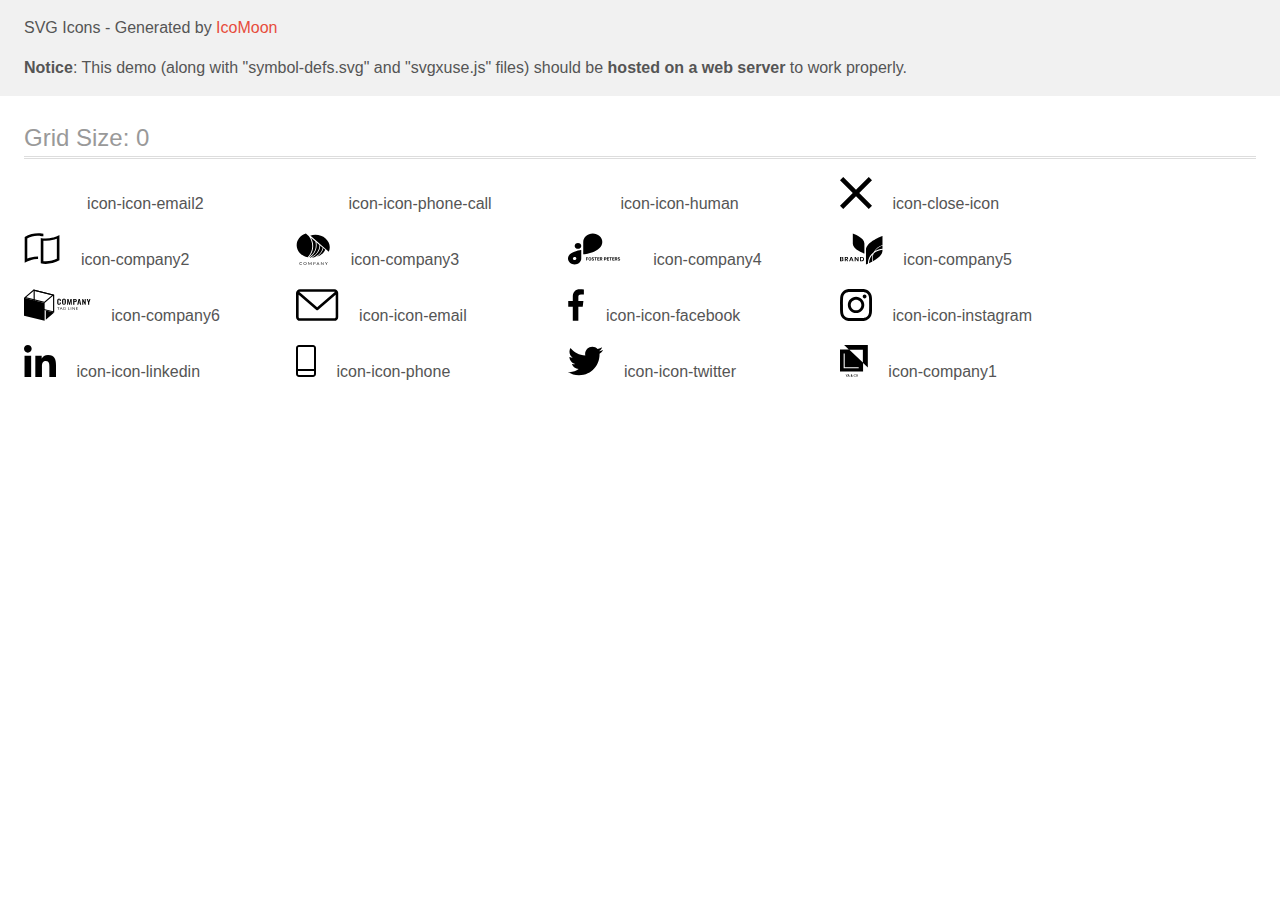
<file: images/icomoon/demo-external-svg.html>
<!doctype html>
<html>
<head>
    <title>IcoMoon - SVG Icons</title>
    <meta charset="utf-8">
    <meta name="viewport" content="width=device-width, initial-scale=1">
    <link rel="stylesheet" href="demo-files/demo.css">
    <link rel="stylesheet" href="style.css">
</head>
<body>
<header class="bgc1 clearfix">
<div class="mhl">
    <p>SVG Icons - Generated by <a href="https://icomoon.io/app">IcoMoon</a></p><p><strong>Notice</strong>: This demo (along with "symbol-defs.svg" and "svgxuse.js" files) should be <b>hosted on a web server</b> to work properly.</p>
</div>
</header>
    <div class="clearfix mhl ptl">
        <h1 class="mvm mtn fgc1">Grid Size: 0</h1>
        <div class="glyph fs1">
            <div class="clearfix pbs">
                <svg class="icon icon-icon-email2"><use xlink:href="symbol-defs.svg#icon-icon-email2"></use></svg><span class="name"> icon-icon-email2</span>
            </div>
        </div>
        <div class="glyph fs1">
            <div class="clearfix pbs">
                <svg class="icon icon-icon-phone-call"><use xlink:href="symbol-defs.svg#icon-icon-phone-call"></use></svg><span class="name"> icon-icon-phone-call</span>
            </div>
        </div>
        <div class="glyph fs1">
            <div class="clearfix pbs">
                <svg class="icon icon-icon-human"><use xlink:href="symbol-defs.svg#icon-icon-human"></use></svg><span class="name"> icon-icon-human</span>
            </div>
        </div>
        <div class="glyph fs1">
            <div class="clearfix pbs">
                <svg class="icon icon-close-icon"><use xlink:href="symbol-defs.svg#icon-close-icon"></use></svg><span class="name"> icon-close-icon</span>
            </div>
        </div>
        <div class="glyph fs1">
            <div class="clearfix pbs">
                <svg class="icon icon-company2"><use xlink:href="symbol-defs.svg#icon-company2"></use></svg><span class="name"> icon-company2</span>
            </div>
        </div>
        <div class="glyph fs1">
            <div class="clearfix pbs">
                <svg class="icon icon-company3"><use xlink:href="symbol-defs.svg#icon-company3"></use></svg><span class="name"> icon-company3</span>
            </div>
        </div>
        <div class="glyph fs1">
            <div class="clearfix pbs">
                <svg class="icon icon-company4"><use xlink:href="symbol-defs.svg#icon-company4"></use></svg><span class="name"> icon-company4</span>
            </div>
        </div>
        <div class="glyph fs1">
            <div class="clearfix pbs">
                <svg class="icon icon-company5"><use xlink:href="symbol-defs.svg#icon-company5"></use></svg><span class="name"> icon-company5</span>
            </div>
        </div>
        <div class="glyph fs1">
            <div class="clearfix pbs">
                <svg class="icon icon-company6"><use xlink:href="symbol-defs.svg#icon-company6"></use></svg><span class="name"> icon-company6</span>
            </div>
        </div>
        <div class="glyph fs1">
            <div class="clearfix pbs">
                <svg class="icon icon-icon-email"><use xlink:href="symbol-defs.svg#icon-icon-email"></use></svg><span class="name"> icon-icon-email</span>
            </div>
        </div>
        <div class="glyph fs1">
            <div class="clearfix pbs">
                <svg class="icon icon-icon-facebook"><use xlink:href="symbol-defs.svg#icon-icon-facebook"></use></svg><span class="name"> icon-icon-facebook</span>
            </div>
        </div>
        <div class="glyph fs1">
            <div class="clearfix pbs">
                <svg class="icon icon-icon-instagram"><use xlink:href="symbol-defs.svg#icon-icon-instagram"></use></svg><span class="name"> icon-icon-instagram</span>
            </div>
        </div>
        <div class="glyph fs1">
            <div class="clearfix pbs">
                <svg class="icon icon-icon-linkedin"><use xlink:href="symbol-defs.svg#icon-icon-linkedin"></use></svg><span class="name"> icon-icon-linkedin</span>
            </div>
        </div>
        <div class="glyph fs1">
            <div class="clearfix pbs">
                <svg class="icon icon-icon-phone"><use xlink:href="symbol-defs.svg#icon-icon-phone"></use></svg><span class="name"> icon-icon-phone</span>
            </div>
        </div>
        <div class="glyph fs1">
            <div class="clearfix pbs">
                <svg class="icon icon-icon-twitter"><use xlink:href="symbol-defs.svg#icon-icon-twitter"></use></svg><span class="name"> icon-icon-twitter</span>
            </div>
        </div>
        <div class="glyph fs1">
            <div class="clearfix pbs">
                <svg class="icon icon-company1"><use xlink:href="symbol-defs.svg#icon-company1"></use></svg><span class="name"> icon-company1</span>
            </div>
        </div>
  </div>
<script defer src="svgxuse.js"></script>
</body>
</html>
</file>
<file: css/style.css>
html { box-sizing: border-box;
}
*,
*::before,
*::after {
    box-sizing: inherit;
}
:root {
    --primery-text-color: #212121;
    --title-text-color: #212121;
    --accent-color: #2196F3;
    }

body {
    background-color: #FFFFFF;
    font-family: Roboto, sans-serif;
}
a {
    text-decoration: none;
}
li {
    list-style: none;
}
img {
    display: block;
}
.container {
    width: 1200px;
    padding-right: 15px;
    padding-left: 15px;
    margin-right: auto;
    margin-left: auto;
}
.header-container {
    border-bottom: 1px solid #ECECEC;
}
.logotype {
    margin-right: 93px;
}
.logo-web {
    font-family: Raleway;
    font-size: 26px;
    font-weight: 700;
    color:  #2196F3;
}
.logo-studio {
    font-family: Raleway;
    font-size: 26px;
    font-weight: 700;
    color: black;
}
.main-menu {
    display: flex;
    align-items: center;
}
.menu-list  {
    display: flex;
    margin: 0px;
    padding: 0px;
}
.current {
    position: relative;
    display: block;
    padding-top: 32px;
    padding-bottom: 32px;
    width: 100%;
}
.current::after {
    display: block;
    position: absolute;
    content: "";
    left: 0%;
    bottom: 0%;
    width: 100%;
    height: 4px;
    border-radius: 2px;
    background-color: var(--accent-color);
}
.menu-list li:not(:last-child) {
    margin-right: 50px;
}
.menu-list.menu-list-item:last-child {
    margin-right: 0px;
}
.nav-contacts-list {
    display: flex;
    padding: 0px;
    margin: 0px;
    margin-left: auto;
}
.nav-contacts-list .nav-contacts-item:not(:last-child) {
    margin-right: 50px;
}
.contacts-header {
    display: flex;
    align-items: center;
    transition-property: color;
    transition-duration: 250ms;
    transition-timing-function: cubic-bezier(0.4, 0, 0.2, 1);
}
.contacts-header:hover,
.contacts-header:focus {
    color: var(--accent-color);
    outline: none;
}
.nav-contacts-list {
    display: flex;
}
.email-icon {
    margin-right: 10px;
    fill: currentColor;
    width: 16px;
    height: 12px;
}
.phone-icon {
    margin-right: 10px;
    fill: currentColor;
    width: 10px;
    height: 16px;
}
.title-nav {
    display: block;
    padding-top: 32px;
    padding-bottom: 32px;
    font-size: 14px;
    font-weight: 500;
    color: #2F303A;
    transition-property: color;
    transition-duration: 250ms;
    transition-timing-function: cubic-bezier(0.4, 0, 0.2, 1);
}
.title-nav:hover,
.title-nav:focus {
    color: var(--accent-color);
    outline: none;
}

.menu-button {
    font-family: Roboto;
    font-weight: 500;
    font-size: 16px;
    background-color: #F5F4FA;
    transition-property: background-color; 
    transition-duration: 250ms;
    transition-timing-function: cubic-bezier(0.4, 0, 0.2, 1);
}
.menu-button:hover {
    color: #FFFFFF;
    background-color: var(--accent-color);
    cursor: pointer;
}
.menu-button:focus {
    color: #FFFFFF;
    background-color: var(--accent-color);
    outline: none;
}
.main-container {
    display: block;
    margin: 0px;
    padding-top: 200px;
    padding-bottom: 200px;
    text-align: center;
    background-image: 
       linear-gradient(
           to right, 
           rgba(47, 48, 58, 0.4),
           rgba(47, 48, 58, 0.4)
       ),
       url(../images/heroes.jpg);
    background-repeat: no-repeat;
    background-position: center;
    background-size: cover;
    background-size: 1600px;
}

.main-title {
    margin-top: 0px;
    margin-bottom: 30px;
    font-size: 44px;
    font-weight: 900;
    font-style: normal;
    line-height: 1.4;
    color: white;
}
.main-button {
    padding: 8px 30px 8px 30px;
    font-family: Roboto;
    background-color: #2196F3;
    font-size: 16px;
    font-weight: 700;
    color: white;
    letter-spacing: 0.06em;
    line-height: 30px;
    border-radius: 4px;
}
.advantage-container {
    margin-left: auto;
    margin-right: auto;
    padding-top: 94px;
    padding-bottom: 94px;
}
.advantage {
    font-size: 14px;
    font-weight: 700;
    color: #212121;
    line-height: 1.14;
    letter-spacing: 0.03em;
}
.advantage-list {
    margin: 0px;
    padding: 0px;
    display: flex;
    list-style: none;
}
.advantage-list .advantage-list-item:not(:last-child) {
    margin-right: 30px;
}
.advantage-list-item::before {
    display: block;
    content: "";
    height: 120px;
    border-radius: 4px;
    background-position: center;
    background-repeat: no-repeat;
    background-color: #F5F4FA;
}
.advantage-list-item:nth-child(1)::before{
    background-image: url(../images/antenna.png) ;
}
.advantage-list-item:nth-child(2)::before{
    background-image: url(../images/clock.png) ;
}
.advantage-list-item:nth-child(3)::before{
    background-image: url(../images/diagramma.png) ;
}
.advantage-list-item:nth-child(4)::before{
    background-image: url(../images/astronaut1.png) ;
}

.advantage-fill {
    font-size: 14px; ;
    font-weight: 400 ;
    color: #757575;
}
.title-two {
    margin: 0px;
    margin-bottom: 50px;
    font-size: 36px;
    font-weight: 700;
    color: black;
    font-family: Roboto;
    line-height: 1.16;
    text-align: center;
    letter-spacing: 0.03em;
}
.works {
    padding-bottom: 94px;
}

.works-type {
    position: absolute;
    font-family: Roboto;
    font-size: 14px;
    font-style: normal;
    font-weight: 700;
    line-height: 16px;
    color: #FFFFFF;
    letter-spacing: 0.03em;
    bottom: 27px;
}
.works-list {
    display: flex;
    margin: 0px;
    padding: 0px;
}
.works-list-text {
    text-transform: uppercase;
}
.works-list-item {
    position: relative;
    display: flex;
    justify-content: center;
    align-items: center;
}
.works-list-item::before{
    content: "";
    position: absolute;
    bottom: 0px;
    width: 100%;
    height: 70px;
    background-color:rgba(47, 48, 58, 0.8) ;
}
.works-list-item:not(:last-child){
    margin-right: 30px;
}

.team {
    padding-top: 94px ;
    padding-bottom: 94px ;
    background-color:#F5F4FA;
}
.title-team {
    margin: 0px;
    margin-bottom: 50px;
    font-size: 36px;
    font-weight: 700;
    color: black;
    font-family: Roboto;
    line-height: 1.16;
    text-align: center;
    letter-spacing: 0.03em;
}
.team-list {
    display: flex;
    margin: 0px;
    margin-left: auto;
    margin-right: auto;
    padding: 0px;
}
.team-person-card {
    padding: 30px 32px;
    background-color: #FFFFFF;
}
.team-member {
    margin: 0px;
    margin-bottom: 10px;
    text-align: center;
    font-size: 16px;
    font-weight: 500;
    color: #212121 ;
}
.team-role {
    margin: 0px;
    margin-bottom: 16px;
    text-align: center;
    font-size: 16px;
    font-weight: 400;
    color: #757575;
}
.team-person {
    transition-property: box-shadow;
    box-shadow: 0px 2px 1px 0px #00000033;
    box-shadow: 0px 1px 1px 0px #00000024;
    box-shadow: 0px 1px 3px 0px #0000001F;
}
.team-person:not(:last-child) {
    margin-right: 30px;
}
.social-container {
    display: flex;
    align-items: center;
    justify-content: center;
    margin: 0px;
    padding: 0px;
    margin-left: auto;
    margin-right: auto;
    width: 44px;
    height: 44px;
    transition-property: background-color;
    transition-duration: 250ms;
    transition-timing-function: cubic-bezier(0.4, 0, 0.2, 1);
}
.social-container:hover,
.social-container:focus {
    background-color: var(--accent-color);
    border-radius: 50%;
    outline: none;
}
.social-container:hover .instagram-icon,
.social-container:focus .instagram-icon{
    fill: #FFFFFF;
    outline: none;
}
.social-container:hover .twitter-icon,
.social-container:focus .twitter-icon{
    fill: #FFFFFF;
    outline: none;
}
.social-container:hover .facebook-icon,
.social-container:focus .facebook-icon{
    fill: #FFFFFF;
    outline: none;
}
.social-container:hover .linkedin-icon,
.social-container:focus .linkedin-icon{
    fill: #FFFFFF;
    outline: none;
}
.social-list {
    display: flex;
    margin: 0px;
    padding: 0px;
    margin-left: auto;
    margin-right: auto;
    align-items: center;
}
.social-list-item:not(:last-child) {
    margin-right: 10px;
}
.social-link {
    display: inline-block;
    width: 44px;
    height: 44px;
}
.instagram-icon {
    fill: #AFB1B8;
    width: 20px;
    height: 20px;
}
.twitter-icon {
    fill: #AFB1B8;
    width: 20px;
    height: 20px;
}
.facebook-icon {
    fill: #AFB1B8;
    width: 20px;
    height: 20px;
}
.linkedin-icon {
    fill: #AFB1B8;
    width: 20px;
    height: 20px;
}

.clients {
    margin: 0px;
    margin-bottom: 50px;
    font-size: 36px;
    font-weight: 700;
    color: black;
    font-family: Roboto;
    line-height: 1.16;
    text-align: center;
    letter-spacing: 0.03em;
}
.clients-container {
    padding-top: 94px;
    padding-bottom: 94px;
}
.clients-list {
    display: flex;
    margin: 0px;
    padding: 0px;
}

.clients-list-item:not(:last-child) {
    margin-right: 30px;
}
.clients-list-link {
    display: flex;
    align-items: center;
    justify-content: center;
    width: 170px;
    height: 92px;
    border: 1px solid;
    color: #AFB1B8;
    border-radius: 4px;
    background-repeat: no-repeat;
    background-position: center;
    transition-property: color;
    transition-duration: 250ms;
    transition-timing-function: cubic-bezier(0.4, 0, 0.2, 1);
}
.clients-list-link:hover,
.clients-list-link:focus {
    color: var(--accent-color);
    cursor: pointer;
    outline: none;
}

.clients-list-link:hover .company-icons,
.clients-list-link:focus .company-icons {
    fill: currentColor;
    outline: none;
}
.company1-icon {
    height: 41px;
    width: 47px;
    fill: currentColor;
}
.company2-icon {
    height: 52px;
    width: 40px;
    fill: currentColor;
}
.company3-icon{
    height: 41px;
    width: 43px;
    fill: currentColor;
}
.company4-icon{
    height: 40px;
    width: 84px;
    fill: currentColor;
}
.company5-icon{
    height: 45px;
    width: 63px;
    fill: currentColor;
}
.company6-icon {
    height: 44px;
    width: 94px;
    fill: currentColor;
}
.contacts {
    margin: 0px;
    padding: 0px;
}
.contacts-header {   
    font-weight: 500;
    font-size: 14px;
    font-style: normal;
    line-height: 1.1;
    letter-spacing: 0.02em;
    color: #757575;
    transition-property: color;
    transition-duration: 250ms;
    transition-timing-function: cubic-bezier(0.4, 0, 0.2, 1);
}
.contacts-header:hover, 
.contacts-header:focus {
    color: #2196F3;
    outline: none;
}
.footer-container {
    display: flex;
    align-items: baseline;
    padding-top: 60px;
    padding-bottom: 60px;
    background-color: #2f303a;
}
.footer-contacts-container {
    margin-right: 70px;
}
.footer-parts {
    display: flex;
    align-items: baseline;
}
.logotype-footer {
    display: block;
    margin-bottom: 20px;
}
.logo-studio-footer {
    font-family: Raleway;
    font-size: 26px;
    font-weight: 700;
    color: #FFFFFF;
}
.contacts-footer {   
    font-weight: 500;
    font-size: 14px;
    font-style: normal;
    line-height: 1.7;
    letter-spacing: 0.03em;
    color: rgba(255, 255, 255, 0.6);
    transition-property: color;
    transition-duration: 250ms;
    transition-timing-function: cubic-bezier(0.4, 0, 0.2, 1);
}
.contacts li:not(:last-child) {
    margin-bottom: 9px;
}
.contacts-footer:hover.contacts-footer:focus {
    color: var(--accent-color);
    outline: none;
    } 

.contact-item:hover {
    color: var(--accent-color);
    outline: none;
}
.contact-item:focus {
    color: var(--accent-color);
    outline: none;
}

.address {
    display: block;
    margin-bottom: 9px;
    font-style: normal;
    font-size: 14px;
    font-weight: 400;
    line-height: 1.7;
    letter-spacing: 0.03em;
    color: #FFFFFF;
}
.footer-socials{
    display: flex;
    flex-direction: column;
}

.join-us {
    text-transform: uppercase;
    margin-bottom: 20px;
    font-weight: 700;
    font-size: 14px;
    color: #FFFFFF;
    font-family: Roboto;
    line-height: 1.16;
    letter-spacing: 0.03em;
}
.social-list-link {
    display: flex;
    margin-right: 10px;
}
.social-container {
    background-color:rgba(255, 255, 255, 0.1);
    border-radius: 50%;
}

.project-title {
    margin: 0px;
    padding: 0px;
    margin-bottom: 4px; ;
    font-size: 18px;
    font-weight: 700;
    color: #212121;
    font-family: Roboto;
    line-height: 2;
    letter-spacing: 0.06em;

}
.project-type {
    margin: 0px;
    padding: 0px;
    font-size: 16px;
    font-weight: 400;
    color: #757575;
}
.portfolio {
    padding-top: 94px;
    padding-bottom: 94px;
}
.portfolio-menu {
    display: flex;
    margin: 0px;
    padding: 0px;
    justify-content: center;
    list-style: none;
}
.portfolio-menu li:not(:last-child) {
    margin-right: 8px;
}
.menu-button {
    padding-left: 22px;
    padding-top: 6px;
    padding-right: 22px;
    padding-bottom: 6px;
    line-height: 26px;
    border: transparent;
    border-radius: 4px;
    text-align: center;
    transition-property: box-shadow;
    transition-duration: 250ms;
    transition-timing-function: cubic-bezier(0.4, 0, 0.2, 1);
}
.menu-button:hover,
.menu-button:focus {
    box-shadow: 0px 2px 2px 0px #0000001F;
    box-shadow: 0px 1px 2px 0px #00000014;
    box-shadow: 0px 3px 1px 0px #0000001A;
    outline: none;
}
.portfolio-main-menu {
    margin-bottom: 50px;
}
.portfolio-section {
    padding-bottom: 94px;
}
.portfolio-list {
    display: flex;
    flex-wrap: wrap;
    margin: 0px;
    margin-left:-30px;
    margin-top:-30px;
    padding: 0px;   
}
.portfolio-item {
    margin-left: 30px;
    margin-top: 30px;
    flex-basis: calc(100%/3 - 30px);
    transition-property: background-color;
    transition-duration: 250ms;
    transition-timing-function: cubic-bezier(0.4, 0, 0.2, 1);
}
.project-card  {
    position: relative;
    overflow: hidden;
}
.portfolio-item-link:hover .portfolio-card-text,
.portfolio-item-link:focus .portfolio-card-text {
    opacity: 0.9;
    padding: 63px 24px 63px 24px;
    color: #FFFFFF;
    background-color: var(--accent-color);
    transform: translateY(0%);
}
.portfolio-card-text {
    display: inline-block;
    position: absolute;
    margin: 0px;
    top: 0;
    left: 0;
    width: 100%;
    height: 100%;
    opacity: 0;
    transform: translateY(100%);
    transition: transform 250ms cubic-bezier(0.4, 0, 0.2, 1);
}
.portfolio-card-text:hover,
.portfolio-card-text:focus {
    opacity: 0.9;
    padding: 63px 24px 63px 24px;
    color: #FFFFFF;
    background-color: var(--accent-color);
}
.portfolio-item:hover,
.portfolio-item:focus {
    box-shadow: 1px 4px 6px 0px #00000029;
    box-shadow: 0px 4px 4px 0px #0000000F;
    box-shadow: 0px 1px 1px 0px #0000001F;
    outline: none;
}
.portfolio-card {
    padding-top: 20px;
    padding-bottom: 20px;
    padding-left: 24px;
    padding-right: 24px;
    border-left: 1px solid #EEEEEE;
    border-right: 1px solid #EEEEEE;
    border-bottom: 1px solid #EEEEEE;
}
.backdrop {
    position: fixed;
    top: 0px;
    right: 0px;
    width: 100%;
    height: 100%;
    background-color: rgba(0, 0, 0, 0.2);
    opacity: 1;
    transition: opacity 600ms cubic-bezier(0.4, 0, 0.2, 1);
}
.backdrop.is-hidden {
    opacity: 0;
    pointer-events: none;
}
.backdrop.is-hidden.modal {
    transform: translate(-50%, -50%) scale(1.1);
}
.modal {
    position: absolute;
    top: 50%;
    left: 50%;
    transform: translate(-50%, -50%) scale(0.9);
    width: 528px;
    height: 581px;
    background-color: #FFFFFF;
    transition: transform 250ms cubic-bezier(0.4, 0, 0.2, 1);
}
.button-close {
    position: absolute;
    top: 0;
    right: 0;
    margin-top: 8px;
    margin-right: 8px;
    width: 30px;
    height: 30px;
    background-color: #FFFFFF;
    border-radius: 50%;
    border-color:rgba(0, 0, 0, 0.1)
}
.close {
    fill: black;
    width: 11px;
    height: 11px;
}
</file>
<file: images/demo-files/demo.css>
body {
  padding: 0;
  margin: 0;
  font-family: sans-serif;
  font-size: 1em;
  line-height: 1.5;
  color: #555;
  background: #fff;
}
h1 {
  font-size: 1.5em;
  font-weight: normal;
  box-shadow: 0 1px #ddd, 0 2px #fff, 0 3px #ddd;
}
small {
  font-size: .66666667em;
}
a {
  color: #e74c3c;
  text-decoration: none;
}
a:hover, a:focus {
  box-shadow: 0 1px #e74c3c;
}
.bshadow0, input {
  box-shadow: inset 0 -2px #e7e7e7;
}
input:hover {
  box-shadow: inset 0 -2px #ccc;
}
input, fieldset {
  font-size: 1em;
  margin: 0;
  padding: 0;
  border: 0;
}
input {
  color: inherit;
  line-height: 1.5;
  height: 1.5em;
  padding: .25em 0;
}
input:focus {
  outline: none;
  box-shadow: inset 0 -2px #449fdb;
}
.glyph {
  font-size: 16px;
  margin-right: 1.5em;
  float: left;
  width: 7em;
}
svg {
  color: #000;
}
.liga {
  width: 80%;
  width: calc(100% - 2.5em);
}
.talign-right {
  text-align: right;
}
.talign-center {
  text-align: center;
}
.bgc1 {
  background: #f1f1f1;
}
.fgc0 {
  color: #000;
}
.fgc1 {
  color: #999;
}
p {
  margin-top: 1em;
  margin-bottom: 1em;
}
.mvm {
  margin-top: .75em;
  margin-bottom: .75em;
}
.mtn {
  margin-top: 0;
}
.mtl, .mal {
  margin-top: 1.5em;
}
.mbl, .mal {
  margin-bottom: 1.5em;
}
.mal, .mhl {
  margin-left: 1.5em;
  margin-right: 1.5em;
}
.mhmm {
  margin-left: 1em;
  margin-right: 1em;
}
.ptl {
  padding-top: 1.5em;
}
.pbs, .pvs {
  padding-bottom: .25em;
}
.pvs, .pts {
  padding-top: .25em;
}
.unit {
  float: left;
}
.unitRight {
  float: right;
}
.size1of2 {
  width: 50%;
}
.size1of1 {
  width: 100%;
}
.clearfix:before, .clearfix:after {
  content: " ";
  display: table;
}
.clearfix:after {
  clear: both;
}
.hidden-true {
  display: none;
}
.textbox0 {
  width: 3em;
  background: #f1f1f1;
  padding: .25em .5em;
  line-height: 1.5;
  height: 1.5em;
}
.fs0 {
  font-size: 16px;
}
.fs1 {
  font-size: 32px;
}
.name {
  font-size: 0.5em;
  margin-left: 1em;
}
</file>
<file: images/style.css>
.icon {
  display: inline-block;
  width: 1em;
  height: 1em;
  stroke-width: 0;
  stroke: currentColor;
  fill: currentColor;
}

/* ==========================================
Single-colored icons can be modified like so:
.icon-name {
  font-size: 32px;
  color: red;
}
========================================== */

.icon-company6 {
  width: 2.0888671875em;
}

.icon-company5 {
  width: 1.3408203125em;
}

.icon-company4 {
  width: 2.0234375em;
}

.icon-company3 {
  width: 1.0712890625em;
}

.icon-company2 {
  width: 1.142578125em;
}

.icon-company1 {
  width: 0.8720703125em;
}

.icon-icon-twitter {
  width: 1.111328125em;
}

.icon-icon-phone {
  width: 0.625em;
}

.icon-icon-facebook {
  width: 0.5498046875em;
}

.icon-icon-email2 {
  width: 1.3330078125em;
}

.icon-icon-email {
  width: 1.3330078125em;
}
</file>
<file: images/icomoon/demo-files/demo.css>
body {
  padding: 0;
  margin: 0;
  font-family: sans-serif;
  font-size: 1em;
  line-height: 1.5;
  color: #555;
  background: #fff;
}
h1 {
  font-size: 1.5em;
  font-weight: normal;
  box-shadow: 0 1px #ddd, 0 2px #fff, 0 3px #ddd;
}
small {
  font-size: .66666667em;
}
a {
  color: #e74c3c;
  text-decoration: none;
}
a:hover, a:focus {
  box-shadow: 0 1px #e74c3c;
}
.bshadow0, input {
  box-shadow: inset 0 -2px #e7e7e7;
}
input:hover {
  box-shadow: inset 0 -2px #ccc;
}
input, fieldset {
  font-size: 1em;
  margin: 0;
  padding: 0;
  border: 0;
}
input {
  color: inherit;
  line-height: 1.5;
  height: 1.5em;
  padding: .25em 0;
}
input:focus {
  outline: none;
  box-shadow: inset 0 -2px #449fdb;
}
.glyph {
  font-size: 16px;
  margin-right: 1.5em;
  float: left;
  width: 7em;
}
svg {
  color: #000;
}
.liga {
  width: 80%;
  width: calc(100% - 2.5em);
}
.talign-right {
  text-align: right;
}
.talign-center {
  text-align: center;
}
.bgc1 {
  background: #f1f1f1;
}
.fgc0 {
  color: #000;
}
.fgc1 {
  color: #999;
}
p {
  margin-top: 1em;
  margin-bottom: 1em;
}
.mvm {
  margin-top: .75em;
  margin-bottom: .75em;
}
.mtn {
  margin-top: 0;
}
.mtl, .mal {
  margin-top: 1.5em;
}
.mbl, .mal {
  margin-bottom: 1.5em;
}
.mal, .mhl {
  margin-left: 1.5em;
  margin-right: 1.5em;
}
.mhmm {
  margin-left: 1em;
  margin-right: 1em;
}
.ptl {
  padding-top: 1.5em;
}
.pbs, .pvs {
  padding-bottom: .25em;
}
.pvs, .pts {
  padding-top: .25em;
}
.unit {
  float: left;
}
.unitRight {
  float: right;
}
.size1of2 {
  width: 50%;
}
.size1of1 {
  width: 100%;
}
.clearfix:before, .clearfix:after {
  content: " ";
  display: table;
}
.clearfix:after {
  clear: both;
}
.hidden-true {
  display: none;
}
.textbox0 {
  width: 3em;
  background: #f1f1f1;
  padding: .25em .5em;
  line-height: 1.5;
  height: 1.5em;
}
.fs0 {
  font-size: 16px;
}
.fs1 {
  font-size: 32px;
}
.name {
  font-size: 0.5em;
  margin-left: 1em;
}
</file>
<file: images/icomoon/style.css>
.icon {
  display: inline-block;
  width: 1em;
  height: 1em;
  stroke-width: 0;
  stroke: currentColor;
  fill: currentColor;
}

/* ==========================================
Single-colored icons can be modified like so:
.icon-name {
  font-size: 32px;
  color: red;
}
========================================== */

.icon-icon-email2 {
  width: 1.3330078125em;
}

.icon-company2 {
  width: 1.142578125em;
}

.icon-company3 {
  width: 1.0712890625em;
}

.icon-company4 {
  width: 2.0234375em;
}

.icon-company5 {
  width: 1.3408203125em;
}

.icon-company6 {
  width: 2.0888671875em;
}

.icon-icon-email {
  width: 1.3330078125em;
}

.icon-icon-facebook {
  width: 0.5498046875em;
}

.icon-icon-phone {
  width: 0.625em;
}

.icon-icon-twitter {
  width: 1.111328125em;
}

.icon-company1 {
  width: 0.8720703125em;
}
</file>
<file: css/main.min.css>
html{-webkit-box-sizing:border-box;box-sizing:border-box}*,*::before,*::after{-webkit-box-sizing:inherit;box-sizing:inherit}:root{--primery-text-color: #212121;--title-text-color: #212121;--accent-color: #2196F3}body{background-color:#FFFFFF;font-family:Roboto, sans-serif;margin:0px}a{text-decoration:none}li{list-style:none}img{display:block}.container{padding-right:15px;padding-left:15px;margin-right:auto;margin-left:auto}@media screen and (max-width: 480px), (min-width: 480px){.container{width:480px}}@media screen and (min-width: 768px) and (max-width: 1199px){.container{width:768px}}@media screen and (min-width: 1200px){.container{width:1200px}}.header-bottomline{border-bottom:1px solid #ECECEC}@media screen and (max-width: 480px), (min-width: 480px){.logotype{margin:0px}}@media screen and (min-width: 768px) and (max-width: 1199px){.logotype{display:-webkit-box;display:-ms-flexbox;display:flex;margin-right:88px;-webkit-box-align:center;-ms-flex-align:center;align-items:center}}@media screen and (min-width: 1200px){.logotype{display:-webkit-box;display:-ms-flexbox;display:flex;margin-right:93px}}.logotype__web{font-family:Raleway;font-size:26px;font-weight:700;color:#2196F3}.logotype__studio{font-family:Raleway;font-size:26px;font-weight:700;color:black}.logotype__footer{display:block}@media screen and (max-width: 480px), (min-width: 480px){.logotype__footer{margin-top:60px;margin-bottom:20px;text-align:center}}.logotype__studio-dark{font-family:Raleway;font-size:26px;font-weight:700;color:#FFFFFF}.menu{display:-webkit-box;display:-ms-flexbox;display:flex}@media screen and (max-width: 480px), (min-width: 480px){.menu{position:relative;height:60px;-webkit-box-align:center;-ms-flex-align:center;align-items:center}}@media screen and (min-width: 768px) and (max-width: 1199px){.menu{position:static;height:80px;margin:0px}}@media screen and (min-width: 1200px){.menu{position:static;-webkit-box-align:center;-ms-flex-align:center;align-items:center;height:80px}}@media screen and (max-width: 480px), (min-width: 480px){.menu__list{margin:0px;padding:0px;margin-top:48px}.menu__list.menu__list-item:not(:last-child){margin-right:50px}}@media screen and (max-width: 480px) and (min-width: 768px) and (max-width: 1199px), screen and (min-width: 480px) and (min-width: 768px) and (max-width: 1199px){.menu__list{display:-webkit-box;display:-ms-flexbox;display:flex;margin:0px;padding:0px}.menu__list-item:not(:last-child){margin-right:50px}}@media screen and (max-width: 480px) and (min-width: 1200px), screen and (min-width: 480px) and (min-width: 1200px){.menu__list{display:-webkit-box;display:-ms-flexbox;display:flex;margin:0px;padding:0px}.menu__list.menu__list-itemi:not(:last-child){margin-right:50px}}@media screen and (max-width: 480px), (min-width: 480px){.current{position:relative;display:block;padding-top:32px;padding-bottom:32px;width:100%}}@media screen and (max-width: 480px) and (max-width: 480px), screen and (min-width: 480px) and (max-width: 480px), screen and (max-width: 480px) and (min-width: 480px), (min-width: 480px) and (min-width: 480px){.current{display:none}}@media screen and (max-width: 480px) and (min-width: 768px) and (max-width: 1199px), screen and (min-width: 480px) and (min-width: 768px) and (max-width: 1199px){.current{display:block}}@media screen and (max-width: 480px) and (min-width: 1200px), screen and (min-width: 480px) and (min-width: 1200px){.current{display:block}}@media screen and (max-width: 480px), (min-width: 480px){.current::after{display:block;position:absolute;content:"";left:0%;bottom:0%;width:100%;height:4px;border-radius:2px;background-color:var(--accent-color)}}@media screen and (max-width: 480px) and (max-width: 480px), screen and (min-width: 480px) and (max-width: 480px), screen and (max-width: 480px) and (min-width: 480px), (min-width: 480px) and (min-width: 480px){.current::after{display:none}}@media screen and (max-width: 480px) and (min-width: 768px) and (max-width: 1199px), screen and (min-width: 480px) and (min-width: 768px) and (max-width: 1199px){.current::after{display:block}}@media screen and (max-width: 480px) and (min-width: 1200px), screen and (min-width: 480px) and (min-width: 1200px){.current::after{display:block}}@media screen and (max-width: 480px) and (max-width: 480px), screen and (min-width: 480px) and (max-width: 480px), screen and (max-width: 480px) and (min-width: 480px), (min-width: 480px) and (min-width: 480px){.menu__list-item:not(:last-child){margin-bottom:32px}}@media screen and (max-width: 480px) and (max-width: 1199px) and (min-width: 768px), screen and (min-width: 480px) and (max-width: 1199px) and (min-width: 768px){.menu__list-item:not(:last-child){margin:0px;margin-right:50px}}@media screen and (max-width: 480px) and (min-width: 1200px), screen and (min-width: 480px) and (min-width: 1200px){.menu__list-item:not(:last-child){margin-bottom:0px;margin-right:50px}}@media screen and (max-width: 480px) and (min-width: 768px) and (max-width: 1199px), screen and (min-width: 480px) and (min-width: 768px) and (max-width: 1199px){.nav-tablet{display:-webkit-box;display:-ms-flexbox;display:flex;-webkit-box-align:center;-ms-flex-align:center;align-items:center}}@media screen and (max-width: 480px) and (min-width: 1200px), screen and (min-width: 480px) and (min-width: 1200px){.nav-tablet{display:-webkit-box;display:-ms-flexbox;display:flex;-webkit-box-align:center;-ms-flex-align:center;align-items:center;width:100%}}@media screen and (max-width: 480px), (min-width: 480px){.nav-contacts__list{display:block;margin-top:374px}}@media screen and (min-width: 768px) and (max-width: 1199px){.nav-contacts__list{padding:0px;margin:0px;margin-left:84px}}@media screen and (min-width: 1200px){.nav-contacts__list{display:-webkit-box;display:-ms-flexbox;display:flex;padding:0px;margin:0px;margin-left:auto}}@media screen and (min-width: 1200px){.nav-contacts__list .nav-contacts__item:not(:last-child){margin-right:50px}}@media screen and (max-width: 480px), (min-width: 480px){.nav-contacts__item{position:relative;display:block;margin-left:40px}}@media screen and (min-width: 768px) and (max-width: 1199px){.nav-contacts__item{margin:0px;display:-webkit-box;display:-ms-flexbox;display:flex}}@media screen and (min-width: 1200px){.nav-contacts__item{display:-webkit-box;display:-ms-flexbox;display:flex;position:static;margin-left:0px}}@media screen and (max-width: 480px), (min-width: 480px){.nav-phone{position:absolute;bottom:58px;font-size:36px;font-weight:500;color:#2196F3}}.nav-phone .phone-icon{display:none}@media screen and (min-width: 768px) and (max-width: 1199px){.nav-phone .phone-icon{display:block;margin:0px;margin-right:8px}}@media screen and (min-width: 1200px){.nav-phone .phone-icon{display:block;position:static}}@media screen and (min-width: 768px) and (max-width: 1199px){.nav-phone{display:block;position:static;font-size:12px;color:#757575}}@media screen and (min-width: 1200px){.nav-phone{display:block;position:static}}@media screen and (max-width: 480px), (min-width: 480px){.nav-mail{font-size:24px;color:#757575}}.nav-mail .email-icon{display:none}@media screen and (min-width: 768px) and (max-width: 1199px){.nav-mail .email-icon{display:block;margin:0px;margin-right:8px}}@media screen and (min-width: 1200px){.nav-mail .email-icon{display:block;position:static}}@media screen and (min-width: 768px) and (max-width: 1199px){.nav-mail{display:block;margin-bottom:10px;font-size:12px}}@media screen and (min-width: 1200px){.nav-mail{display:block}}.title-nav{color:#2F303A;-webkit-transition-property:color;transition-property:color;-webkit-transition-duration:250ms;transition-duration:250ms;-webkit-transition-timing-function:cubic-bezier(0.4, 0, 0.2, 1);transition-timing-function:cubic-bezier(0.4, 0, 0.2, 1)}.title-nav:hover,.title-nav:focus{color:#2196F3;outline:none}@media screen and (min-width: 768px) and (max-width: 1199px){.title-nav{display:block;font-style:Roboto;font-weight:500;font-size:14px;font-weight:2%;padding-top:32px;padding-bottom:32px}}@media screen and (min-width: 1200px){.title-nav{display:block;padding-top:32px;padding-bottom:32px;font-size:14px;font-weight:500;color:#2F303A}.title-nav:hover,.title-nav:focus{color:#2196F3;outline:none}}.contacts{margin:0px;padding:0px}@media screen and (max-width: 480px), (min-width: 480px){.contacts{text-align:center}}.contacts__header{display:-webkit-box;display:-ms-flexbox;display:flex;color:#757575;-webkit-transition-property:color;transition-property:color;-webkit-transition-duration:250ms;transition-duration:250ms;-webkit-transition-timing-function:cubic-bezier(0.4, 0, 0.2, 1);transition-timing-function:cubic-bezier(0.4, 0, 0.2, 1)}.contacts__header:hover,.contacts__header:focus{color:var(--accent-color);outline:none}@media screen and (min-width: 1200px){.contacts__header{-webkit-box-align:center;-ms-flex-align:center;align-items:center;font-weight:500;font-size:14px;font-style:normal;line-height:1.1;letter-spacing:0.02em}}.contacts__footer{font-weight:500;font-size:14px;font-style:normal;line-height:1.7;letter-spacing:0.03em;color:rgba(255,255,255,0.6);-webkit-transition-property:color;transition-property:color;-webkit-transition-duration:250ms;transition-duration:250ms;-webkit-transition-timing-function:cubic-bezier(0.4, 0, 0.2, 1);transition-timing-function:cubic-bezier(0.4, 0, 0.2, 1)}.contacts__footer:hover .contacts__footer:focus{color:var(--accent-color);outline:none}@media screen and (max-width: 480px), (min-width: 480px){.contacts__footer{text-align:center}}.contacts li:not(:last-child){margin-bottom:9px}@media screen and (max-width: 480px), (min-width: 480px){.contacts li:not(:last-child){margin-bottom:8px}}.contact-item:hover{color:var(--accent-color);outline:none}.contact-item:focus{color:var(--accent-color);outline:none}.email-icon{margin-right:10px;fill:currentColor;width:16px;height:12px}.phone-icon{margin-right:10px;margin-left:10px;fill:currentColor;width:10px;height:16px}.main-container{text-align:center;background-image:-webkit-gradient(linear, left top, right top, from(rgba(47,48,58,0.4)), to(rgba(47,48,58,0.4))),url(../images/heroes.jpg);background-image:linear-gradient(to right, rgba(47,48,58,0.4), rgba(47,48,58,0.4)),url(../images/heroes.jpg);background-repeat:no-repeat;background-position:center;background-size:cover}@media screen and (max-width: 480px), (min-width: 480px){.main-container{padding-top:118px;height:400px;width:480px}}@media screen and (min-width: 768px) and (max-width: 1199px){.main-container{width:auto}}@media screen and (min-width: 1200px){.main-container{display:block;margin:0px;margin-right:auto;margin-left:auto;padding-top:200px;padding-bottom:200px;background-repeat:no-repeat;background-position:center;background-size:1600px}}.main-title{margin-top:0px;margin-bottom:30px;color:white}@media screen and (max-width: 480px), (min-width: 480px){.main-title{font-size:26px;line-height:42px}}.main-button{padding:8px 30px 8px 30px;font-family:Roboto;background-color:#2196F3;font-size:16px;font-weight:700;color:white;letter-spacing:0.06em;line-height:30px;border-radius:4px}@media screen and (max-width: 480px), (min-width: 480px){.advantage{margin-top:30px;margin-bottom:30px;padding-left:0px;padding-right:0px}}@media screen and (min-width: 768px) and (max-width: 1199px){.advantage{margin-top:60px;margin-bottom:60px;height:auto}}@media screen and (min-width: 1200px){.advantage{margin-left:auto;margin-right:auto;padding-top:94px;padding-bottom:94px}}.advantage__title{font-size:14px;font-weight:700;color:#212121;letter-spacing:0.03em}@media screen and (max-width: 480px), (min-width: 480px){.advantage__title{text-align:center;margin-top:30px;margin-bottom:10px}}@media screen and (min-width: 1200px){.advantage__title{font-size:14px;font-weight:700;color:#212121;letter-spacing:0.03em}}@media screen and (max-width: 480px), (min-width: 480px){.advantage__list-item{width:100%}}@media screen and (min-width: 768px) and (max-width: 1199px){.advantage__list-item{width:calc((100% - 4*15px)/2);margin:15px}}@media screen and (min-width: 1200px){.advantage__list-item{margin:0px;width:270px;margin:15px}}.advantage__list-item::before{display:block;content:"";height:120px;border-radius:4px;background-position:center;background-repeat:no-repeat;background-color:#F5F4FA}@media screen and (max-width: 480px), (min-width: 480px){.advantage__list-item::before{width:100%;margin-right:15px}}@media screen and (min-width: 768px) and (max-width: 1199px){.advantage__list-item::before{display:-webkit-box;display:-ms-flexbox;display:flex;-ms-flex-wrap:wrap;flex-wrap:wrap}}@media screen and (min-width: 1200px){.advantage__list-item::before{display:-webkit-box;display:-ms-flexbox;display:flex;width:270px}}.advantage__list{padding:0px;display:-webkit-box;display:-ms-flexbox;display:flex;-ms-flex-wrap:wrap;flex-wrap:wrap;list-style:none}@media screen and (max-width: 480px), (min-width: 480px){.advantage__list{display:block}}@media screen and (min-width: 768px) and (max-width: 1199px){.advantage__list{margin:-15px;display:-webkit-box;display:-ms-flexbox;display:flex;-ms-flex-wrap:wrap;flex-wrap:wrap}}@media screen and (min-width: 1200px){.advantage__list{margin:-15px;padding:0px;display:-webkit-box;display:-ms-flexbox;display:flex;list-style:none}}.advantage__fill{font-family:Roboto;font-size:14px;font-weight:400;letter-spacing:0.03em;line-height:24px}@media screen and (max-width: 480px), (min-width: 480px){.advantage__fill{color:#757575;margin-bottom:30px}}.advantage__list-item:nth-child(1)::before{background-image:url(../images/antenna.png)}.advantage__list-item:nth-child(2)::before{background-image:url(../images/clock.png)}.advantage__list-item:nth-child(3)::before{background-image:url(../images/diagramma.png)}.advantage__list-item:nth-child(4)::before{background-image:url(../images/astronaut1.png)}.works{padding-bottom:94px}@media screen and (max-width: 480px), (min-width: 480px){.works{display:none}}@media screen and (max-width: 768px), (min-width: 1119px){.works{display:none}}@media screen and (min-width: 1200px){.works{display:block}}.works__type{position:absolute;font-family:Roboto;font-size:14px;font-style:normal;font-weight:700;line-height:16px;color:#FFFFFF;letter-spacing:0.03em;bottom:27px}@media screen and (max-width: 480px), (min-width: 480px){.works__list{display:none}}@media screen and (max-width: 768px), (min-width: 1119px){.works__list{display:none}}@media screen and (min-width: 1200px){.works__list{display:-webkit-box;display:-ms-flexbox;display:flex;margin:0px;padding:0px}}.works__list-text{text-transform:uppercase}.works__list-item{position:relative;display:-webkit-box;display:-ms-flexbox;display:flex;-webkit-box-pack:center;-ms-flex-pack:center;justify-content:center;-webkit-box-align:center;-ms-flex-align:center;align-items:center}.works__list-item::before{content:"";position:absolute;bottom:0px;width:100%;height:70px;background-color:rgba(47,48,58,0.8)}.works__list-item:not(:last-child){margin-right:30px}.title__two{margin:0px;margin-bottom:50px;font-size:36px;font-weight:700;color:black;font-family:Roboto;line-height:1.16;text-align:center;letter-spacing:0.03em}@media screen and (max-width: 480px), (min-width: 480px){.title__two{display:none}}@media screen and (max-width: 768px), (min-width: 1119px){.title__two{display:none}}@media screen and (min-width: 1200px){.title__two{display:block}}.team{background-color:#F5F4FA}@media screen and (max-width: 480px), (min-width: 480px){.team{background-size:cover;padding-bottom:60px}}@media screen and (min-width: 1200px){.team{padding-top:94px;padding-bottom:94px}}.team__title{font-size:36px;font-weight:700;color:black;font-family:Roboto;line-height:1.16;text-align:center;letter-spacing:0.03em}@media screen and (max-width: 480px), (min-width: 480px){.team__title{font-size:28px;line-height:33px;margin:0px;padding-top:60px;padding-bottom:30px}}@media screen and (min-width: 1200px){.team__title{margin:0px;margin-bottom:50px}}@media screen and (max-width: 480px), (min-width: 480px){.team__title .team__list{display:block;margin:0px;padding:0px}}@media screen and (min-width: 768px) and (max-width: 1199px){.team__title .team__list{display:-webkit-box;display:-ms-flexbox;display:flex;margin:-15px;-ms-flex-wrap:wrap;flex-wrap:wrap}}@media screen and (min-width: 1200px){.team__title .team__list{display:-webkit-box;display:-ms-flexbox;display:flex;margin:0px;padding:0px}}@media screen and (min-width: 768px) and (max-width: 1199px){.team__title .team__person-card{width:calc((100% - 4*15px)/2);display:-webkit-box;display:-ms-flexbox;display:flex;margin-left:auto;margin-right:auto}}@media screen and (min-width: 1200px){.team__title .team__person-card{width:calc((100% - 8*15px)/4);display:-webkit-box;display:-ms-flexbox;display:flex;padding:30px 32px;background-color:#FFFFFF}}.team__title .team__member{text-align:center;font-size:16px;font-weight:500;color:#212121}@media screen and (max-width: 480px), (min-width: 480px){.team__title .team__member{margin:0px;padding-top:30px;padding-bottom:10px}}.team__title .team__role{text-align:center;font-size:16px;font-weight:400;color:#757575}@media screen and (max-width: 480px), (min-width: 480px){.team__title .team__role{margin:0px;padding-bottom:16px}}.team__title .team__person{-webkit-transition-property:-webkit-box-shadow;transition-property:-webkit-box-shadow;transition-property:box-shadow;transition-property:box-shadow, -webkit-box-shadow;-webkit-box-shadow:0px 2px 1px 0px #00000033;box-shadow:0px 2px 1px 0px #00000033;-webkit-box-shadow:0px 1px 1px 0px #00000024;box-shadow:0px 1px 1px 0px #00000024;-webkit-box-shadow:0px 1px 3px 0px #0000001F;box-shadow:0px 1px 3px 0px #0000001F;background-color:white}@media screen and (max-width: 480px), (min-width: 480px){.team__title .team__person{margin-bottom:30px}}@media screen and (min-width: 768px) and (max-width: 1199px){.team__title .team__person{margin:15px;width:calc((100% - 4*15px)/2)}}@media screen and (min-width: 1200px){.team__title .team__person{width:calc((100% - 8*15px)/4)}}@media screen and (max-width: 480px), (min-width: 480px){.clients{margin-bottom:60px}}.clients__title{font-size:36px;font-weight:700;color:black;font-family:Roboto;line-height:1.16;text-align:center;letter-spacing:0.03em}@media screen and (max-width: 480px), (min-width: 480px){.clients__title{margin-top:60px;margin-bottom:30px;font-size:28px;line-height:33px}}.clients__list{display:-webkit-box;display:-ms-flexbox;display:flex;-ms-flex-wrap:wrap;flex-wrap:wrap;margin:0px;padding:0px}@media screen and (max-width: 480px), (min-width: 480px){.clients__list{margin:-15px}}@media screen and (min-width: 768px) and (max-width: 1199px){.clients__list{margin:-15px}}.clients__list-link{display:-webkit-box;display:-ms-flexbox;display:flex;-webkit-box-align:center;-ms-flex-align:center;align-items:center;-webkit-box-pack:center;-ms-flex-pack:center;justify-content:center;border:1px solid;color:#AFB1B8;border-radius:4px;background-repeat:no-repeat;background-position:center;-webkit-transition-property:color;transition-property:color;-webkit-transition-duration:250ms;transition-duration:250ms;-webkit-transition-timing-function:cubic-bezier(0.4, 0, 0.2, 1);transition-timing-function:cubic-bezier(0.4, 0, 0.2, 1)}.clients__list-link:hover,.clients__list-link:focus{color:var(--accent-color);cursor:pointer;outline:none}.clients__list-link:hover .company-icons,.clients__list-link:focus .company-icons{fill:currentColor;outline:none}@media screen and (max-width: 480px), (min-width: 480px){.clients__list-link{height:92px}}@media screen and (min-width: 768px) and (max-width: 1199px){.clients__list-link{margin:0px}}@media screen and (max-width: 480px), (min-width: 480px){.clients__list-item{-ms-flex-wrap:wrap;flex-wrap:wrap;width:calc((100% - 4*15px)/2);margin:15px}}@media screen and (min-width: 768px) and (max-width: 1199px){.clients__list-item{-ms-flex-wrap:wrap;flex-wrap:wrap;width:calc((100% - 6*15px)/3);margin:15px}}.company1-icon{height:41px;width:47px;fill:currentColor}.company2-icon{height:52px;width:40px;fill:currentColor}.company3-icon{height:41px;width:43px;fill:currentColor}.company4-icon{height:40px;width:84px;fill:currentColor}.company5-icon{height:45px;width:63px;fill:currentColor}.company6-icon{height:44px;width:94px;fill:currentColor}.social__container{display:-webkit-box;display:-ms-flexbox;display:flex;-webkit-box-align:center;-ms-flex-align:center;align-items:center;-webkit-box-pack:center;-ms-flex-pack:center;justify-content:center;margin:0px;padding:0px;margin-left:auto;margin-right:auto;width:44px;height:44px;background-color:rgba(255,255,255,0.1);border-radius:50%;-webkit-transition-property:background-color;transition-property:background-color;-webkit-transition-duration:250ms;transition-duration:250ms;-webkit-transition-timing-function:cubic-bezier(0.4, 0, 0.2, 1);transition-timing-function:cubic-bezier(0.4, 0, 0.2, 1)}.social__container:hover,.social__container:focus{background-color:var(--accent-color);border-radius:50%;outline:none}.social__container:hover .social-instagram,.social__container:focus .social-instagram{fill:#FFFFFF;outline:none}.social__container:hover .social-twitter,.social__container:focus .social-twitter{fill:#FFFFFF;outline:none}.social__container:hover .social-facebook,.social__container:focus .social-facebook{fill:#FFFFFF;outline:none}.social__container:hover .social-linkedin,.social__container:focus .social-linkedin{fill:#FFFFFF;outline:none}.social__list{display:-webkit-box;display:-ms-flexbox;display:flex;margin:0px;padding:0px;margin-left:auto;margin-right:auto;-webkit-box-align:center;-ms-flex-align:center;align-items:center}@media screen and (max-width: 480px), (min-width: 480px){.social__list{-webkit-box-pack:center;-ms-flex-pack:center;justify-content:center;margin-bottom:60px}}@media screen and (min-width: 768px) and (max-width: 1199px){.social__list{margin-bottom:0px;padding-bottom:24px}}.social__list-item:not(:last-child){margin-right:10px}.social-instagram{fill:#AFB1B8;width:20px;height:20px;-webkit-transition-property:fill;transition-property:fill;-webkit-transition-duration:250ms;transition-duration:250ms;-webkit-transition-timing-function:cubic-bezier(0.4, 0, 0.2, 1);transition-timing-function:cubic-bezier(0.4, 0, 0.2, 1)}.social-twitter{fill:#AFB1B8;width:20px;height:20px;-webkit-transition-property:fill;transition-property:fill;-webkit-transition-duration:250ms;transition-duration:250ms;-webkit-transition-timing-function:cubic-bezier(0.4, 0, 0.2, 1);transition-timing-function:cubic-bezier(0.4, 0, 0.2, 1)}.social-facebook{fill:#AFB1B8;width:20px;height:20px;-webkit-transition-property:fill;transition-property:fill;-webkit-transition-duration:250ms;transition-duration:250ms;-webkit-transition-timing-function:cubic-bezier(0.4, 0, 0.2, 1);transition-timing-function:cubic-bezier(0.4, 0, 0.2, 1)}.social-linkedin{fill:#AFB1B8;width:20px;height:20px;-webkit-transition-property:fill;transition-property:fill;-webkit-transition-duration:250ms;transition-duration:250ms;-webkit-transition-timing-function:cubic-bezier(0.4, 0, 0.2, 1);transition-timing-function:cubic-bezier(0.4, 0, 0.2, 1)}.footer{display:-webkit-box;display:-ms-flexbox;display:flex;-webkit-box-align:baseline;-ms-flex-align:baseline;align-items:baseline;background-color:#2f303a}@media screen and (max-width: 480px), (min-width: 480px){.footer{display:block}}@media screen and (min-width: 768px) and (max-width: 1199px){.footer-planshet{display:-webkit-box;display:-ms-flexbox;display:flex;-ms-flex-pack:distribute;justify-content:space-around;-webkit-box-align:baseline;-ms-flex-align:baseline;align-items:baseline}}@media screen and (max-width: 480px), (min-width: 480px){.footer-contacts{-webkit-box-align:baseline;-ms-flex-align:baseline;align-items:baseline;margin-left:auto;margin-right:auto;margin-bottom:60px;display:-webkit-box;display:-ms-flexbox;display:flex;-webkit-box-orient:vertical;-webkit-box-direction:normal;-ms-flex-direction:column;flex-direction:column;-webkit-box-align:center;-ms-flex-align:center;align-items:center}}.footer__parts{display:-webkit-box;display:-ms-flexbox;display:flex;-webkit-box-orient:vertical;-webkit-box-direction:normal;-ms-flex-direction:column;flex-direction:column;-webkit-box-align:baseline;-ms-flex-align:baseline;align-items:baseline}@media screen and (max-width: 480px), (min-width: 480px){.footer__parts{-webkit-box-align:stretch;-ms-flex-align:stretch;align-items:stretch}}.footer__socials{display:-webkit-box;display:-ms-flexbox;display:flex;-webkit-box-orient:vertical;-webkit-box-direction:normal;-ms-flex-direction:column;flex-direction:column}@media screen and (max-width: 480px), (min-width: 480px){.footer__socials{text-align:center;-webkit-box-align:baseline;-ms-flex-align:baseline;align-items:baseline}}@media screen and (min-width: 768px) and (max-width: 1199px){.footer__socials{width:50%}}.join-us{text-transform:uppercase;font-weight:700;font-size:14px;color:#FFFFFF;font-family:Roboto;line-height:1.16;letter-spacing:0.03em}@media screen and (max-width: 480px), (min-width: 480px){.join-us{display:block;margin-right:auto;margin-left:auto;margin-bottom:20px;text-align:center}}.social__list-link{display:-webkit-box;display:-ms-flexbox;display:flex;margin-right:10px}.social__list-link .social-instagram{fill:#FFFFFF}.social__list-link .social-twitter{fill:#FFFFFF}.social__list-link .social-facebook{fill:#FFFFFF}.social__list-link .social-linkedin{fill:#FFFFFF}.address{font-style:normal;font-size:14px;font-weight:400;line-height:1.7;letter-spacing:0.03em;color:#FFFFFF}@media screen and (max-width: 480px), (min-width: 480px){.address{margin-bottom:8px}}@media screen and (min-width: 768px) and (max-width: 1199px){.address{display:block}}.subscribe{display:-webkit-box;display:-ms-flexbox;display:flex;text-transform:uppercase;font-weight:700;font-size:14px;color:#FFFFFF;font-family:Roboto;line-height:1.16;letter-spacing:0.03em}@media screen and (max-width: 480px), (min-width: 480px){.subscribe{-webkit-box-orient:vertical;-webkit-box-direction:normal;-ms-flex-direction:column;flex-direction:column;margin:0px;margin-bottom:20px}}.subscribe__button{width:200px;height:50px;text-align:center;font-weight:700;font-size:16px;color:#FFFFFF;font-family:Roboto;line-height:30px;letter-spacing:6%;background-color:#2196F3;border-radius:4px}@media screen and (max-width: 480px), (min-width: 480px){.subscribe__button{text-align:center;margin-top:20px;margin-bottom:60px}}.subscribe__block{display:-webkit-box;display:-ms-flexbox;display:flex;-webkit-box-orient:vertical;-webkit-box-direction:normal;-ms-flex-direction:column;flex-direction:column;-webkit-box-align:center;-ms-flex-align:center;align-items:center}.footer__subscribe input[type="email"]{width:358px;height:50px;padding-left:16px;background-color:#2F303A;border:1px solid #FFFFFF4D;border-radius:4px;-webkit-box-shadow:0px 4px 4px 0px #00000026;box-shadow:0px 4px 4px 0px #00000026;font-family:Roboto;font-size:16px;font-style:normal;font-weight:400;line-height:20px;letter-spacing:3%;color:rgba(255,255,255,0.6)}@media screen and (max-width: 480px), (min-width: 480px){.footer__subscribe input[type="email"]{width:450px}}@media screen and (max-width: 480px), (min-width: 480px){.footer__subscribe{width:100%;text-align:center}}.backdrop{position:fixed;top:0px;right:0px;width:100%;height:100%;background-color:rgba(0,0,0,0.2);opacity:1;-webkit-transition:opacity 600ms cubic-bezier(0.4, 0, 0.2, 1);transition:opacity 600ms cubic-bezier(0.4, 0, 0.2, 1)}.backdrop.is-hidden{opacity:0;pointer-events:none;visibility:hidden}.backdrop.is-hidden.modal{-webkit-transform:translate(-50%, -50%) scale(1.1);transform:translate(-50%, -50%) scale(1.1)}.modal{position:absolute;top:50%;left:50%;-webkit-transform:translate(-50%, -50%) scale(0.9);transform:translate(-50%, -50%) scale(0.9);width:528px;background-color:#FFFFFF;-webkit-transition:visibility 250ms cubic-bezier(0.4, 0, 0.2, 1),-webkit-transform 250ms cubic-bezier(0.4, 0, 0.2, 1);transition:visibility 250ms cubic-bezier(0.4, 0, 0.2, 1),-webkit-transform 250ms cubic-bezier(0.4, 0, 0.2, 1);transition:transform 250ms cubic-bezier(0.4, 0, 0.2, 1),visibility 250ms cubic-bezier(0.4, 0, 0.2, 1);transition:transform 250ms cubic-bezier(0.4, 0, 0.2, 1),visibility 250ms cubic-bezier(0.4, 0, 0.2, 1),-webkit-transform 250ms cubic-bezier(0.4, 0, 0.2, 1)}.button-close{position:absolute;top:0;right:0;margin-top:8px;margin-right:8px;width:30px;height:30px;background-color:#FFFFFF;border-radius:50%;border-color:rgba(0,0,0,0.1)}.close{fill:black;width:11px;height:11px;-webkit-transition-property:color;transition-property:color;-webkit-transition-duration:250ms;transition-duration:250ms;-webkit-transition-timing-function:cubic-bezier(0.4, 0, 0.2, 1);transition-timing-function:cubic-bezier(0.4, 0, 0.2, 1)}.close:focus,.close:hover{fill:#2196F3}.button-close:focus .close,.button-close:hover .close{fill:#2196F3}textarea{margin-bottom:20px;padding-left:16px;padding-top:12px;height:120px;resize:none;border-color:rgba(33,33,33,0.2);border-radius:4px;font-style:roboto;font-weight:normal;font-size:12px;line-height:14px;letter-spacing:1%;color:rgba(117,117,117,0.5);-webkit-transition-property:outline-color;transition-property:outline-color;-webkit-transition-duration:250ms;transition-duration:250ms;-webkit-transition-timing-function:cubic-bezier(0.4, 0, 0.2, 1);transition-timing-function:cubic-bezier(0.4, 0, 0.2, 1)}textarea:focus{outline-color:#2196F3}.form{margin-left:40px;margin-right:40px}@media screen and (max-width: 480px), (min-width: 480px){.form{width:450px;height:609px}}.form-field input{padding:0px;padding-left:42px;height:40px;border-color:#21212133;border-radius:4px}.form-comment{margin-top:40px;margin-bottom:12px;font-style:roboto;font-weight:700;font-size:20px;line-height:23px;letter-spacing:3%;text-align:center}.icon-human{position:absolute;top:50%;left:15px;width:12px;height:12px;-webkit-transition-property:fill;transition-property:fill;-webkit-transition-duration:250ms;transition-duration:250ms;-webkit-transition-timing-function:cubic-bezier(0.4, 0, 0.2, 1);transition-timing-function:cubic-bezier(0.4, 0, 0.2, 1)}.icon-email2{position:absolute;top:50%;left:15px;width:15px;height:12px;fill:currentColor;-webkit-transition-property:fill;transition-property:fill;-webkit-transition-duration:250ms;transition-duration:250ms;-webkit-transition-timing-function:cubic-bezier(0.4, 0, 0.2, 1);transition-timing-function:cubic-bezier(0.4, 0, 0.2, 1)}.icon-phone-call{position:absolute;top:50%;left:15px;width:13px;height:13px;fill:currentColor;-webkit-transition-property:fill;transition-property:fill;-webkit-transition-duration:250ms;transition-duration:250ms;-webkit-transition-timing-function:cubic-bezier(0.4, 0, 0.2, 1);transition-timing-function:cubic-bezier(0.4, 0, 0.2, 1)}.label-name{padding-bottom:4px;font-style:roboto;font-weight:normal;font-size:12px;line-height:14px;letter-spacing:1%;color:#757575}.form-input{-webkit-transition-property:outline-color;transition-property:outline-color;-webkit-transition-duration:250ms;transition-duration:250ms;-webkit-transition-timing-function:cubic-bezier(0.4, 0, 0.2, 1);transition-timing-function:cubic-bezier(0.4, 0, 0.2, 1)}.form-field{position:relative;display:-webkit-box;display:-ms-flexbox;display:flex;-webkit-box-orient:vertical;-webkit-box-direction:normal;-ms-flex-direction:column;flex-direction:column;margin-bottom:10px}.form-field:hover .form-input,.form-field:focus .form-input{outline-color:#2196F3}.form-field:hover .icon-human,.form-field:focus .icon-human{fill:#2196F3}.form-field:hover .icon-email2,.form-field:focus .icon-email2{fill:#2196F3}.form-field:hover .icon-phone-call,.form-field:focus .icon-phone-call{fill:#2196F3}.contract-terms{text-decoration:underline;color:#2196F3}.button-submit{margin-bottom:40px;margin-left:124px;height:50px;width:200px;background-color:#2196F3;border-radius:4px;border-color:transparent;color:#EEEEEE;-webkit-box-shadow:0px 4px 4px 0px #00000026;box-shadow:0px 4px 4px 0px #00000026}.checkbox-label-name{display:inline-block;margin-bottom:30px;font-style:roboto;font-weight:400;font-size:14px;line-height:24px;letter-spacing:3%;color:#757575}.checkbox{-webkit-appearance:none;-moz-appearance:none;appearance:none}.icon-checkbox{display:inline-block;width:15px;height:15px;border:2px solid #212121;border-radius:4px;-webkit-transition-property:background-color, color, border-color;transition-property:background-color, color, border-color;-webkit-transition-duration:250ms;transition-duration:250ms;-webkit-transition-timing-function:cubic-bezier(0.4, 0, 0.2, 1);transition-timing-function:cubic-bezier(0.4, 0, 0.2, 1)}.checkbox:checked+.icon-checkbox{border-color:#2196F3;background-color:#2196F3;background-image:url(../images/icon-check.svg);background-size:contain;background-origin:border-box}@media screen and (max-width: 480px), (min-width: 480px){.header-mobile{position:relative;width:480px}}@media screen and (min-width: 768px) and (max-width: 1199px){.header-mobile{width:768px}}@media screen and (min-width: 1200px){.header-mobile{width:1200px;margin-right:auto;margin-left:auto}}@media screen and (max-width: 480px), (min-width: 480px){.main{width:480px}}@media screen and (min-width: 768px) and (max-width: 1199px){.main{width:768px}}@media screen and (min-width: 1200px){.main{width:1200px;margin-right:auto;margin-left:auto}}@media screen and (max-width: 480px), (min-width: 480px){.footer{width:480px}}@media screen and (min-width: 768px) and (max-width: 1199px){.footer{width:768px}}@media screen and (min-width: 1200px){.footer{width:1200px}}.mobile-button{display:-webkit-box;display:-ms-flexbox;display:flex;padding:0px;margin:0px;margin-left:auto;border:0px;background-color:transparent}@media screen and (min-width: 768px) and (max-width: 1199px){.mobile-button{display:none}}@media screen and (min-width: 1200px){.mobile-button{display:none}}.mobile-button_open{width:24px;height:16px}.mobile-button_close{width:19px;height:19px}.mobile-button .mobile-button_close{display:none}.mobile-button.is-open .mobile-button_open{display:none}.mobile-button.is-open .mobile-button_close{display:block}.mobile-menu.is-open{display:block}.mobile-menu.is-open.mobile-button_close{display:block}@media screen and (max-width: 480px), (min-width: 480px){.mobile-menu{z-index:10;display:none;position:absolute;top:0%;left:0%;width:100%;height:796px;background-color:white}}@media screen and (min-width: 768px) and (max-width: 1199px){.mobile-menu{display:block;z-index:1;width:100%;height:80px;background-color:transparent;position:static}}@media screen and (min-width: 1200px){.mobile-menu{position:static;z-index:1;display:-webkit-box;display:-ms-flexbox;display:flex;-webkit-box-align:center;-ms-flex-align:center;align-items:center;background-color:transparent}}@media screen and (max-width: 480px), (min-width: 480px){.mobile-menu-socials__list{display:-webkit-box;display:-ms-flexbox;display:flex;margin-top:64px;margin-bottom:0px;margin-left:auto}}@media screen and (min-width: 768px) and (max-width: 1199px){.mobile-menu-socials__list{display:none}}@media screen and (min-width: 1200px){.mobile-menu-socials__list{display:none}}@media screen and (max-width: 480px), (min-width: 480px){.mobile-menu-socials__item:not(:last-child){padding-right:10px;border-right:Solid 1px rgba(33,33,33,0.2)}}@media screen and (max-width: 480px), (min-width: 480px){.mobile-menu-socials__item:not(:first-child){padding-left:10px}}@media screen and (max-width: 480px), (min-width: 480px){.mobile-menu-socials__link{display:inline-block;font-family:Roboto;font-size:18px;color:#2196F3;line-height:2%}}@media screen and (min-width: 768px) and (max-width: 1199px){.mobile-menu-socials__link{display:none}}.submenu__button{padding-left:22px;padding-top:6px;padding-right:22px;padding-bottom:6px;font-size:16px;font-weight:500;line-height:26px;border:transparent;border-radius:4px;text-align:center;-webkit-transition-property:background-color, color, -webkit-box-shadow;transition-property:background-color, color, -webkit-box-shadow;transition-property:box-shadow, background-color, color;transition-property:box-shadow, background-color, color, -webkit-box-shadow;-webkit-transition-duration:250ms;transition-duration:250ms;-webkit-transition-timing-function:cubic-bezier(0.4, 0, 0.2, 1);transition-timing-function:cubic-bezier(0.4, 0, 0.2, 1)}.submenu__button:hover,.submenu__button:focus{color:white;background-color:#2196F3;-webkit-box-shadow:0px 2px 2px 0px #0000001F, 0px 1px 2px 0px #00000014, 0px 3px 1px 0px #0000001A;box-shadow:0px 2px 2px 0px #0000001F, 0px 1px 2px 0px #00000014, 0px 3px 1px 0px #0000001A;outline:none}@media screen and (min-width: 768px) and (max-width: 1199px){.main{margin-bottom:45px}}.project__title{margin:0px;padding:0px;margin-bottom:4px;font-size:18px;font-weight:700;color:#212121;font-family:Roboto;line-height:2;letter-spacing:0.06em}.project__type{margin:0px;padding:0px;font-size:16px;font-weight:400;color:#757575}.project__card{position:relative;overflow:hidden}.portfolio{padding-top:94px;padding-bottom:94px}@media screen and (max-width: 480px), (min-width: 480px){.portfolio{padding:0px;padding-top:60px;padding-bottom:60px}}.portfolio__menu{margin-bottom:40px}.portfolio__menu li:not(:last-child){margin-right:8px}@media screen and (min-width: 768px) and (max-width: 1199px){.portfolio__menu{margin-bottom:30px}}.portfolio__submenu{display:-webkit-box;display:-ms-flexbox;display:flex;margin:0px;padding:0px;list-style:none}@media screen and (max-width: 480px), (min-width: 480px){.portfolio__submenu{display:-webkit-box;display:-ms-flexbox;display:flex;-ms-flex-wrap:wrap;flex-wrap:wrap;-ms-flex-line-pack:start;align-content:flex-start}}@media screen and (min-width: 768px) and (max-width: 1199px){.portfolio__submenu{-webkit-box-pack:center;-ms-flex-pack:center;justify-content:center}}@media screen and (max-width: 480px), (min-width: 480px){.portfolio__submenu li:nth-child(-n+3){margin-bottom:15px}}@media screen and (min-width: 768px) and (max-width: 1199px){.portfolio__submenu li:nth-child(-n+3){margin-bottom:0px}}.portfolio__section{padding-bottom:94px}.portfolio__list{display:-webkit-box;display:-ms-flexbox;display:flex;-ms-flex-wrap:wrap;flex-wrap:wrap;margin:0px;margin-left:-30px;margin-top:-30px;padding:0px}@media screen and (max-width: 480px), (min-width: 480px){.portfolio__list{display:block;padding:0px;margin:0px}}@media screen and (min-width: 768px) and (max-width: 1199px){.portfolio__list{display:-webkit-box;display:-ms-flexbox;display:flex;-ms-flex-wrap:wrap;flex-wrap:wrap;margin:-15px}}@media screen and (max-width: 480px), (min-width: 480px){.portfolio__item{display:block;padding:0px;margin:0px}}@media screen and (min-width: 768px) and (max-width: 1199px){.portfolio__item{width:calc((100% - 4*15px)/2);margin:15px}}.portfolio__card{padding-top:20px;padding-bottom:20px;padding-left:24px;padding-right:24px;border-left:1px solid #EEEEEE;border-right:1px solid #EEEEEE;border-bottom:1px solid #EEEEEE}@media screen and (min-width: 768px) and (max-width: 1199px){.portfolio__card{-webkit-box-flex:1;-ms-flex-positive:1;flex-grow:1}}.portfolio__card-text{display:inline-block;position:absolute;padding:63px 24px 63px 24px;margin:0px;top:0;left:0;width:100%;height:100%;font-family:Roboto;font-size:18px;font-weight:400;line-height:28px;letter-spacing:35;opacity:0;color:#FFFFFF;background-color:var(--accent-color);-webkit-transform:translateY(100%);transform:translateY(100%);-webkit-transition:opacity 500ms cubic-bezier(0.4, 0, 0.2, 1),-webkit-transform 250ms cubic-bezier(0.4, 0, 0.2, 1);transition:opacity 500ms cubic-bezier(0.4, 0, 0.2, 1),-webkit-transform 250ms cubic-bezier(0.4, 0, 0.2, 1);transition:transform 250ms cubic-bezier(0.4, 0, 0.2, 1),opacity 500ms cubic-bezier(0.4, 0, 0.2, 1);transition:transform 250ms cubic-bezier(0.4, 0, 0.2, 1),opacity 500ms cubic-bezier(0.4, 0, 0.2, 1),-webkit-transform 250ms cubic-bezier(0.4, 0, 0.2, 1)}.portfolio__card-text:hover,.portfolio__card-text:focus{opacity:0.9;-webkit-transform:translateY(0%);transform:translateY(0%)}.portfolio__item-link{display:inline-block;-webkit-transition-property:-webkit-box-shadow 250ms cubic-bezier(0.4, 0, 0.2, 1);transition-property:-webkit-box-shadow 250ms cubic-bezier(0.4, 0, 0.2, 1);transition-property:box-shadow 250ms cubic-bezier(0.4, 0, 0.2, 1);transition-property:box-shadow 250ms cubic-bezier(0.4, 0, 0.2, 1), -webkit-box-shadow 250ms cubic-bezier(0.4, 0, 0.2, 1)}.portfolio__item-link:hover .portfolio__card-text,.portfolio__item-link:focus .portfolio__card-text{opacity:0.9;-webkit-transform:translateY(0%);transform:translateY(0%)}.portfolio__item-link:hover,.portfolio__item-link:focus{-webkit-box-shadow:1px 4px 6px 0px #00000029, 0px 4px 4px 0px #462c2c0f, 0px 1px 1px 0px #0000001F;box-shadow:1px 4px 6px 0px #00000029, 0px 4px 4px 0px #462c2c0f, 0px 1px 1px 0px #0000001F;outline:none}@media screen and (max-width: 480px), (min-width: 480px){.portfolio__item-link{display:-webkit-box;display:-ms-flexbox;display:flex;height:100%;-webkit-box-orient:vertical;-webkit-box-direction:normal;-ms-flex-direction:column;flex-direction:column;-webkit-box-flex:1;-ms-flex-positive:1;flex-grow:1}}@media screen and (max-width: 480px), (min-width: 480px){.portfolio__item:not(:last-child){margin-bottom:30px}}
/*# sourceMappingURL=main.min.css.map */
</file>
